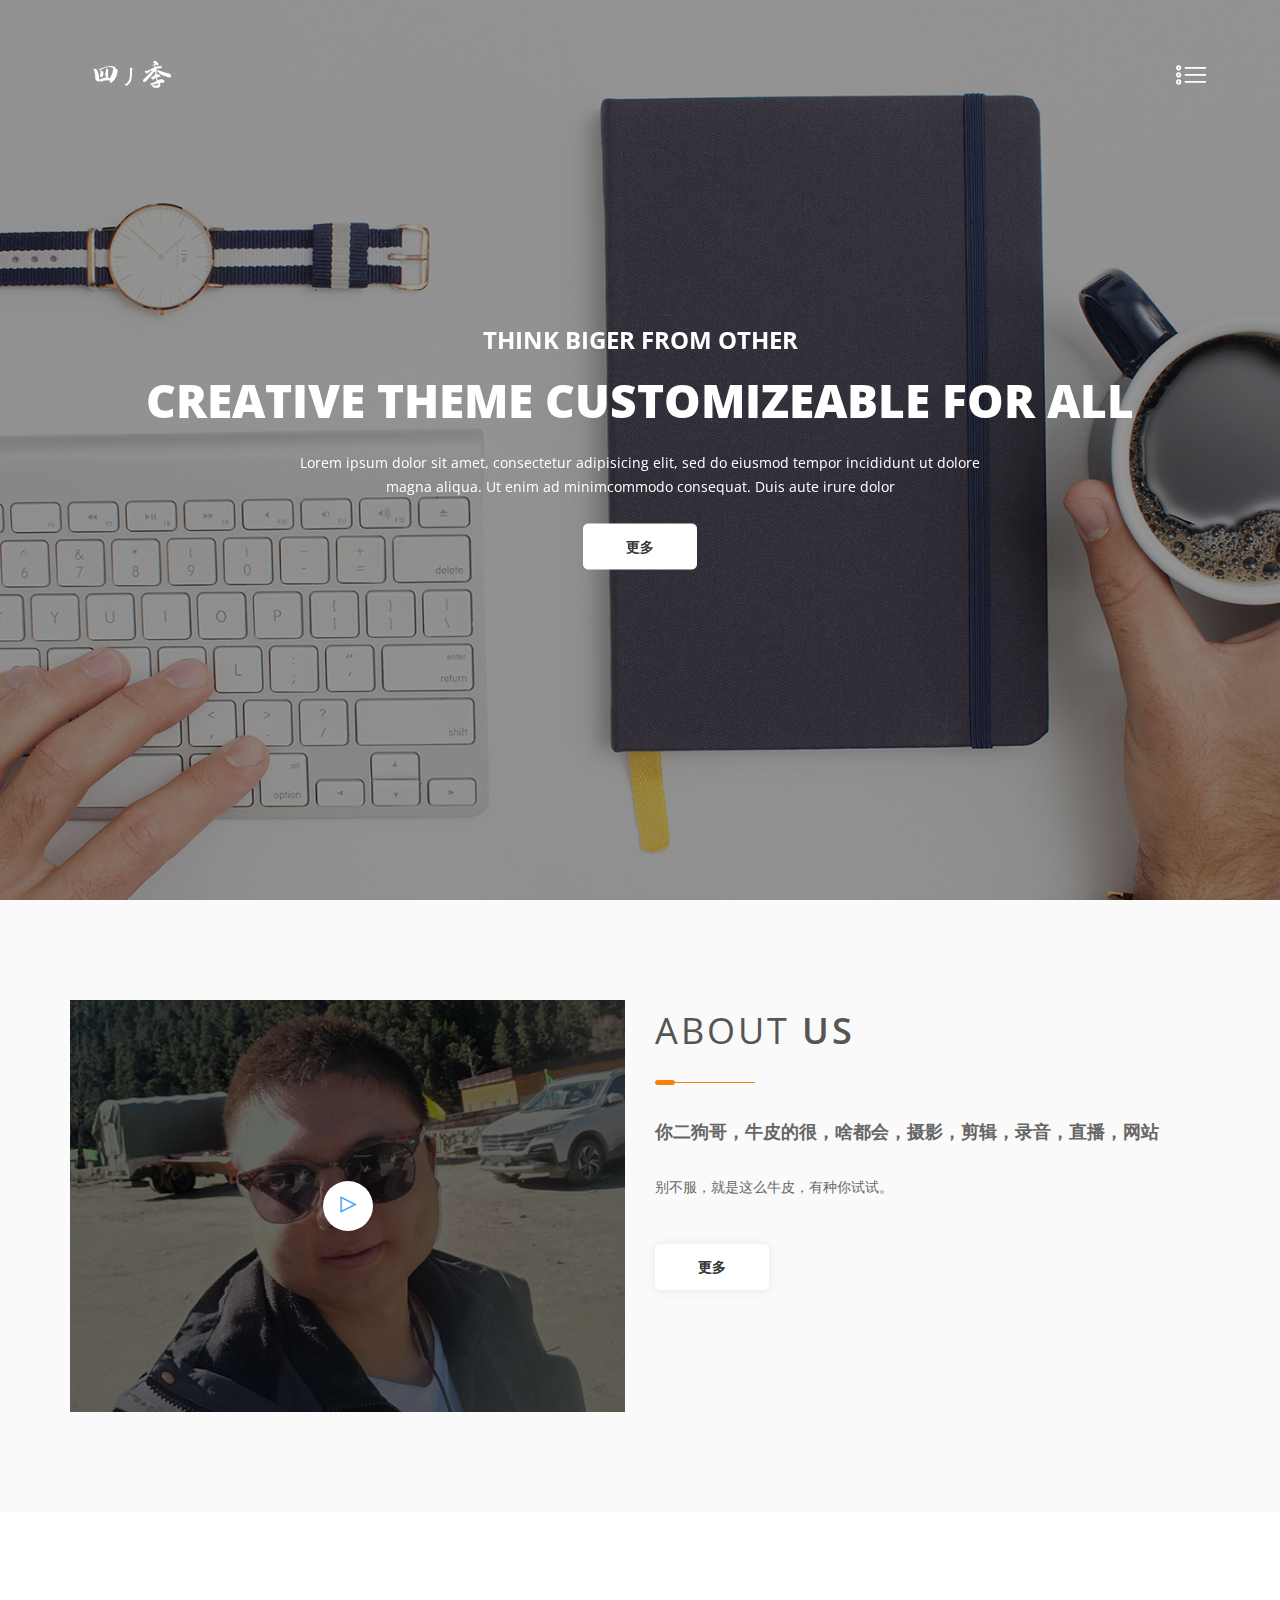
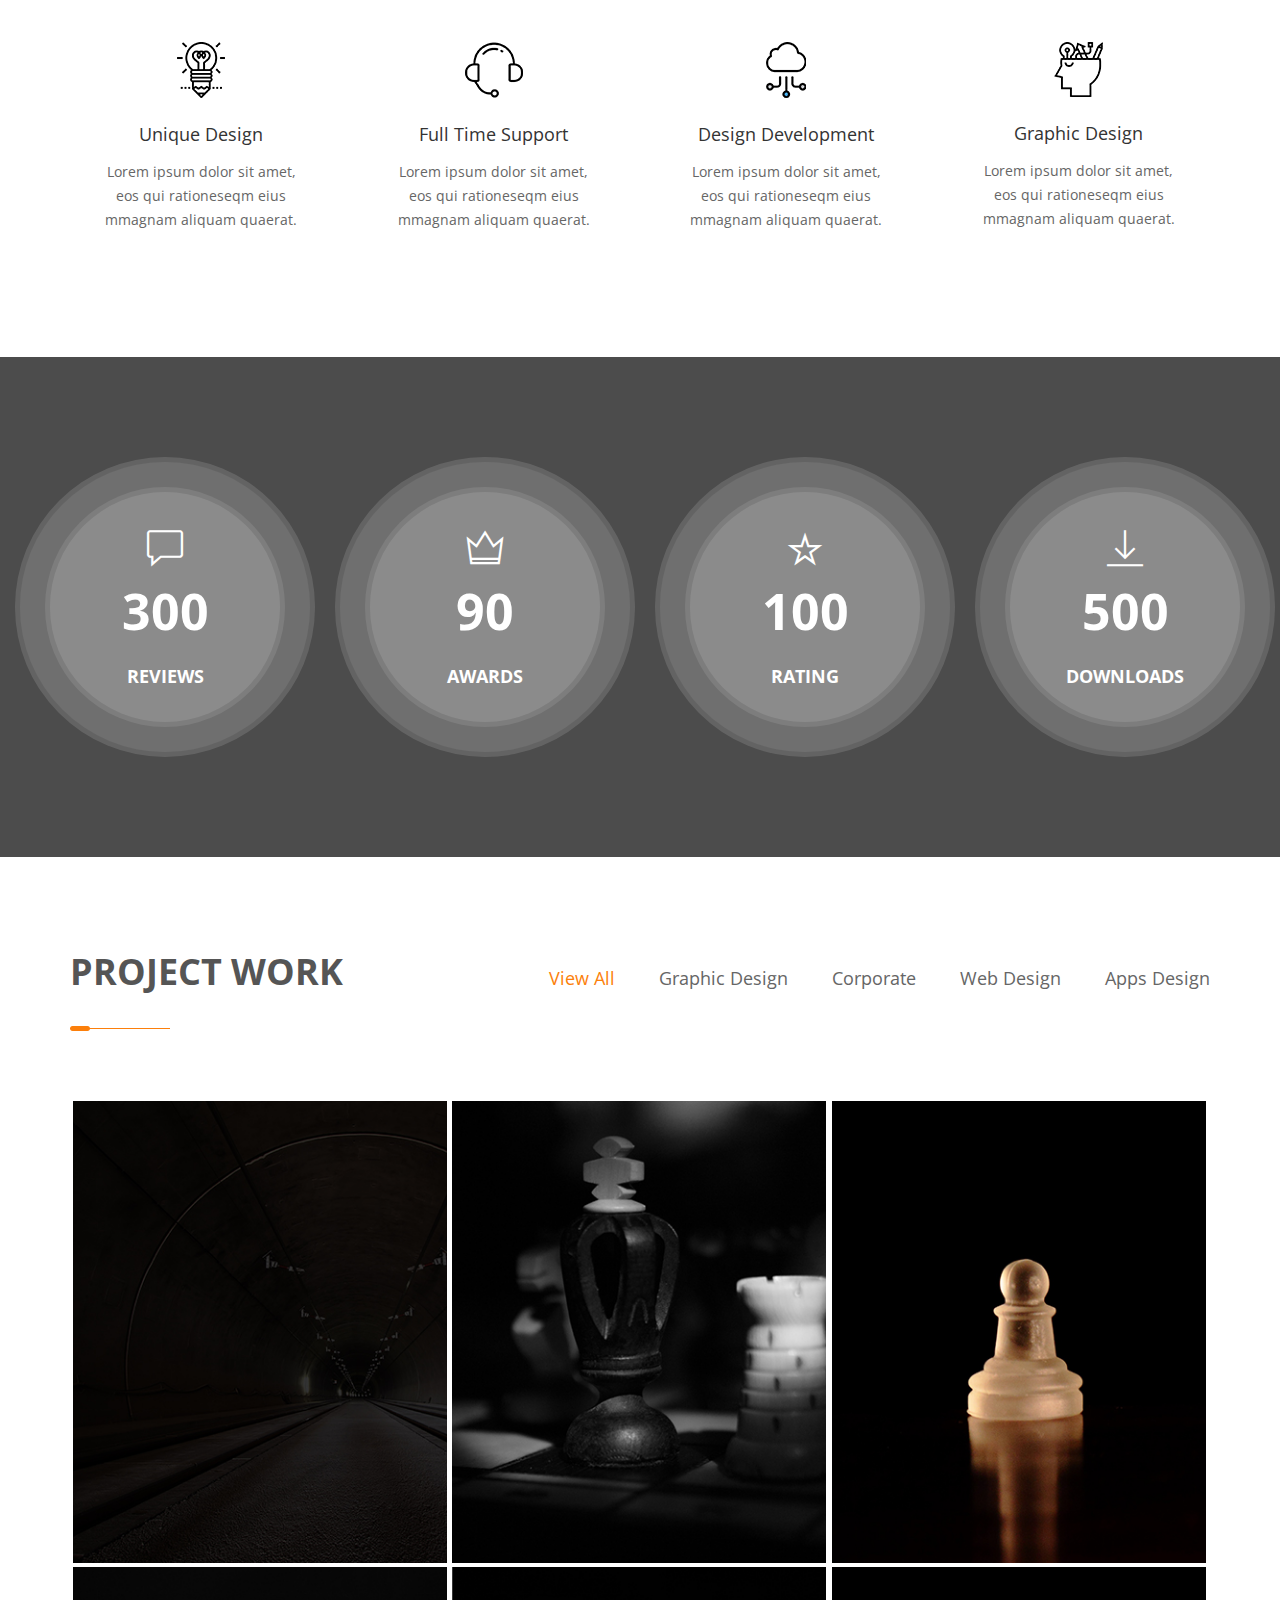
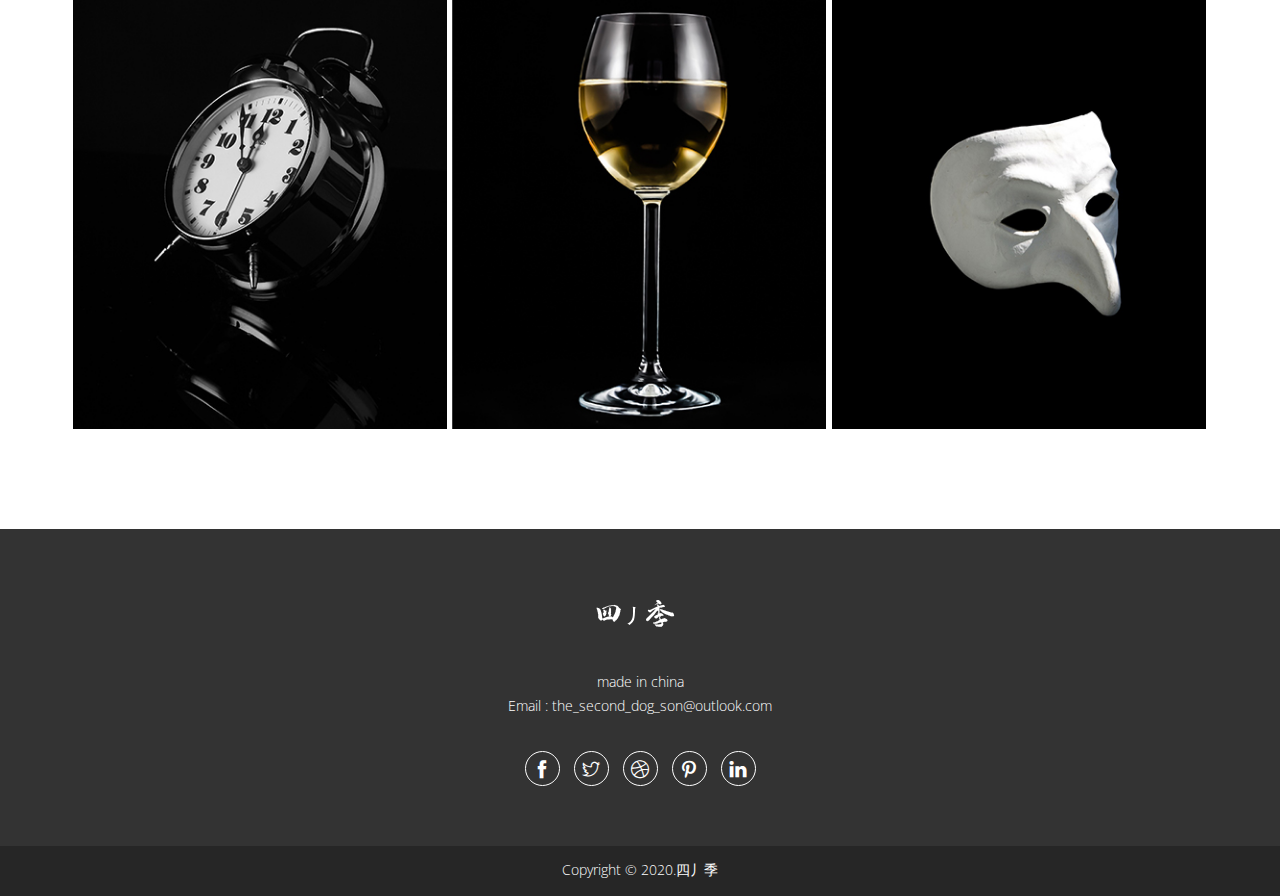
<file: index.html>
<!doctype html>
<html class="no-js" lang="en">
    <head>
        <meta charset="utf-8">
        <meta http-equiv="x-ua-compatible" content="ie=edge">
        <title>Home</title>
        <meta name="description" content="">
        <meta name="viewport" content="width=device-width, initial-scale=1">
        
        <!-- Favicon Icon -->
        <link rel="shortcut icon" type="image/x-icon" href="img/favicon.ico">
		
		<!-- All css here -->
        <link rel="stylesheet" href="css/bootstrap.min.css">
        <link rel="stylesheet" href="css/font-awesome.min.css">
        <link rel="stylesheet" href="css/meanmenu.css">
        <link rel="stylesheet" href="css/material-design-iconic-font.min.css">
        <link rel="stylesheet" href="css/themify-icons.css">
        <link rel="stylesheet" href="css/magnific-popup.css">
        <link rel="stylesheet" href="css/owl.carousel.css">
        <link rel="stylesheet" href="css/jquery.circliful.css">
        <link rel="stylesheet" href="css/animate.css">
        <link rel="stylesheet" href="style.css">
        <link rel="stylesheet" href="css/responsive.css">
        <script src="js/vendor/modernizr-2.8.3.min.js"></script>
    </head>
    <body>
        <!--[if lt IE 8]>
        <p class="browserupgrade">You are using an <strong>outdated</strong> browser. Please <a href="http://browsehappy.com/">upgrade your browser</a> to improve your experience.</p>
        <![endif]-->
        
		<!-- Header Area Start -->
		<div id="header-area" class="header-area header-sticky">
            <div class="container">
                <div class="row">
                    <div class="col-xs-12">
                        <a href="index.html" class="logo float-left"><img src="img/logo/logo.png" alt="logo"></a>
                        <button class="menu-open float-right"><i class="ti-list"></i></button>
                    </div>
                </div>
            </div>
        </div>                                         
        <!-- Menu Area Start -->
        <div id="menu-area" class="menu-area">
            <div class="main-menu text-center">
                <button class="menu-close float-left"><i class="ti-close"></i></button>
                <nav>
                    <ul>
                        <li class="active"><a href="index.html">home</a></li>
                        <li class=""><a href="about.html">about</a></li>
                        <li class=""><a href="service.html">service</a></li>
                        <li class=""><a href="portfolio.html">portfolio</a></li>
                        <li><a href="pricing.html">pricing</a></li>
                        <li><a href="blog-details.html">blog details</a></li>
                        <li><a href="contact.html">contact</a></li>
                    </ul>
                </nav>
            </div>
        </div>
		<!-- Header Area End -->
		<!-- Background Area Start -->
		<section id="slider" class="slider-area">	
		    <div class="slider-wrapper">
		        <div class="single-slide height-100vh" style="background-image: url('img/slider/slider1.jpg');">
                    <div class="slider-content">
                        <div class="text-content-wrapper">
                            <div class="text-content text-center">
                                <h5>Think Biger From Other</h5>
                                <h2>creative theme customizeable for all</h2>
                                <p>Lorem ipsum dolor sit amet, consectetur adipisicing elit, sed do eiusmod tempor incididunt ut dolore magna aliqua. Ut enim ad minimcommodo consequat. Duis aute irure dolor </p>
                                <a href="about.html" class="default-btn">更多</a>
                            </div>
                        </div>
                    </div>
		        </div>
		        <div class="single-slide height-100vh" style="background-image: url('img/slider/slider3.jpg');">
                    <div class="slider-content">
                        <div class="text-content-wrapper">
                            <div class="text-content text-center">
                                <h5>Think Biger From Other</h5>
                                <h2>creative theme customizeable for all</h2>
                                <p>Lorem ipsum dolor sit amet, consectetur adipisicing elit, sed do eiusmod tempor incididunt ut dolore magna aliqua. Ut enim ad minimcommodo consequat. Duis aute irure dolor </p>
                                <a href="about.html" class="default-btn">更多</a>
                            </div>
                        </div>
                    </div>
		        </div>
		    </div>
		</section>
		<!-- Background Area End -->
        <!-- About Start -->
        <section class="about-area pt-100 pb-100 bg-light">
            <div class="container">
                <div class="row">
                    <div class="col-md-6 col-sm-12 col-xs-12">
                        <div class="about-video">
                            <div class="video-bg">
                                <img src="img/about/about.jpg" alt="about.jpg">  
                            </div>
                            <div class="video-icon video-hover">
                                <a class="video-popup" href="video/video.mp4">
                                    <i class="ti-control-play"></i>
                                </a>
                            </div>
                        </div>
                    </div> 
                    <div class="col-md-6 col-sm-12 col-xs-12">
                        <div class="about-content">
                            <div class="section-title"> 
                                <h3>about <span>us</span></h3>
                            </div>
                            <p class="bold">你二狗哥，牛皮的很，啥都会，摄影，剪辑，录音，直播，网站</p>
                            <p>别不服，就是这么牛皮，有种你试试。 </p>
                            <a href="about.html" class="default-btn">更多</a>
                        </div>
                    </div> 
                </div>
            </div>
        </section>
        <!-- About End -->
        <!-- Service Start -->
        <section id="service" class="service-area pt-100 pb-100 text-center">
            <div class="container">
                <div class="row">
                    <div class="col-md-3 col-sm-4 col-xs-12">
                        <div class="single-service">
                            <div class="single-service-icon">
                                <a href="#"><img src="img/icon/icon1.png" alt="service"></a>
                            </div>
                            <div class="single-service-content">
                                <h4>Unique Design</h4>
                                <p>Lorem ipsum dolor sit amet, eos qui rationeseqm eius mmagnam aliquam quaerat.</p>
                            </div>
                        </div>
                    </div>
                    <div class="col-md-3 col-sm-4 col-xs-12">
                        <div class="single-service">
                            <div class="single-service-icon">
                                <a href="#"><img src="img/icon/icon2.png" alt="service"></a>
                            </div>
                            <div class="single-service-content">
                                <h4>Full Time Support</h4>
                                <p>Lorem ipsum dolor sit amet, eos qui rationeseqm eius mmagnam aliquam quaerat.</p>
                            </div>
                        </div>
                    </div>
                    <div class="col-md-3 col-sm-4 col-xs-12">
                        <div class="single-service">
                            <div class="single-service-icon">
                                <a href="#"><img src="img/icon/icon3.png" alt="service"></a>
                            </div>
                            <div class="single-service-content">
                                <h4>Design Development</h4>
                                <p>Lorem ipsum dolor sit amet, eos qui rationeseqm eius mmagnam aliquam quaerat.</p>
                            </div>
                        </div>
                    </div>
                    <div class="col-md-3 hidden-sm col-xs-12">
                        <div class="single-service">
                            <div class="single-service-icon">
                                <a href="#"><img src="img/icon/icon4.png" alt="service"></a>
                            </div>
                            <div class="single-service-content">
                                <h4>Graphic Design</h4>
                                <p>Lorem ipsum dolor sit amet, eos qui rationeseqm eius mmagnam aliquam quaerat.</p>
                            </div>
                        </div>
                    </div>
                </div>    
            </div>
        </section>
        <!-- Service Area End -->
        <!-- Fun Area Start -->
        <section id="fun" class="fun-area pt-100 pb-100 text-center">
            <div class="container-fluid">
                <div class="row">
                    <div class="col-md-3 col-sm-4 col-xs-12">
                        <div class="single-fun">
                            <div class="single-fun-content">
                                <span class="ti-comment"></span>
                                <h3 class="counter">300</h3>
                                <p>reviews</p> 
                            </div>
                        </div>
                    </div>
                    <div class="col-md-3 col-sm-4 col-xs-12">
                        <div class="single-fun">
                            <div class="single-fun-content">
                                <span class="ti-crown"></span>
                                <h3 class="counter">90</h3>
                                <p>awards</p> 
                            </div>
                        </div>
                    </div>
                    <div class="col-md-3 col-sm-4 col-xs-12">
                        <div class="single-fun">
                            <div class="single-fun-content">
                                <span class="ti-star"></span>
                                <h3 class="counter">100</h3>
                                <p>rating</p> 
                            </div>
                        </div>
                    </div>
                    <div class="col-md-3 hidden-sm col-xs-12">
                        <div class="single-fun">
                            <div class="single-fun-content">
                                <span class="ti-download"></span>
                                <h3 class="counter">500</h3>
                                <p>downloads</p> 
                            </div>
                        </div>
                    </div>
                </div>
            </div>
        </section>
        <!-- Fun Area End -->
        <!-- latest area start -->
        <div id="portfolio" class="latest-area text-center pt-95 pb-95">
            <div class="container">
                <div class="row">
                    <div class="col-md-4 col-sm-4 col-xs-12">
                        <div class="project-title text-left">
                            <h3>project work</h3> 
                        </div>
                    </div>
                    <div class="col-md-8 col-sm-8 col-xs-12">
                        <div class="gallery_menu portfolio-menu">
                            <ul id="filter" class="filter-menu">
                                <li class="current_menu_item active" data-filter="*">View All</li>
                                <li data-filter=".graphic">graphic design</li>
                                <li data-filter=".print">corporate</li>
                                <li data-filter=".Branding">Web design</li>
                                <li data-filter=".app">Apps design</li>
                            </ul>
                        </div><!-- gallery_menu End -->
                    </div>
                </div>
                <div class="row">            
                    <div class="portfolio_gallery_area">
                        <div class="gallery"> 
                            <div class="gallery_items clearfix">
                                <div class="grid-item single-portfolio graphic Branding app">
                                    <div class="portfolio_effect single-portfolio-item">
                                        <img class="img-responsive" src="img/project/project1.jpg" alt="gallery image 1">
                                        <div class="portfolio-detail">
                                            <a class="image-popup" href="img/project/project1b.jpg">
                                                <span class="ti-fullscreen"></span>
                                            </a>
                                            <div class="portfolio-detail-info">
                                                <h5><a href="#">Graphic Design</a></h5>
                                                <h6>Business Card</h6>
                                            </div>
                                        </div>
                                    </div>
                                </div><!-- grid-item End --> 
                                <div class="grid-item single-portfolio grid-item-1 graphic print Branding">
                                    <div class="portfolio_effect single-portfolio-item">
                                        <img class="img-responsive" src="img/project/project2.jpg" alt="gallery image 1">
                                        <div class="portfolio-detail">
                                            <a class="image-popup" href="img/project/project1b.jpg">
                                                <span class="ti-fullscreen"></span>
                                            </a>
                                            <div class="portfolio-detail-info">
                                                <h5><a href="#">Graphic Design</a></h5>
                                                <h6>Business Card</h6>
                                            </div>
                                        </div>
                                    </div>
                                </div><!-- grid-item End --> 
                                <div class="grid-item single-portfolio Branding app web">
                                    <div class="portfolio_effect single-portfolio-item">
                                        <img class="img-responsive" src="img/project/projec3.jpg" alt="gallery image 1">
                                        <div class="portfolio-detail">
                                            <a class="image-popup" href="img/project/project3b.jpg">
                                                <span class="ti-fullscreen"></span>
                                            </a>
                                            <div class="portfolio-detail-info">
                                                <h5><a href="#">Graphic Design</a></h5>
                                                <h6>Business Card</h6>
                                            </div>
                                        </div>
                                    </div>
                                </div><!-- grid-item End --> 
                                <div class="grid-item single-portfolio grid-item-2 graphic Branding print web">
                                    <div class="portfolio_effect single-portfolio-item">
                                        <img class="img-responsive" src="img/project/project4.jpg" alt="gallery image 1">
                                        <div class="portfolio-detail">
                                            <a class="image-popup" href="img/project/project4b.jpg">
                                                <span class="ti-fullscreen"></span>
                                            </a>
                                            <div class="portfolio-detail-info">
                                                <h5><a href="#">Graphic Design</a></h5>
                                                <h6>Business Card</h6>
                                            </div>
                                        </div>
                                    </div>
                                </div><!-- grid-item End --> 
                                <div class="grid-item single-portfolio grid-item-2 graphic print app web">
                                    <div class="portfolio_effect single-portfolio-item">
                                        <img class="img-responsive" src="img/project/project5.jpg" alt="gallery image 1">
                                        <div class="portfolio-detail">
                                            <a class="image-popup" href="img/project/project5b.jpg">
                                                <span class="ti-fullscreen"></span>
                                            </a>
                                            <div class="portfolio-detail-info">
                                                <h5><a href="#">Graphic Design</a></h5>
                                                <h6>Business Card</h6>
                                            </div>
                                        </div>
                                    </div>
                                </div><!-- grid-item End --> 
                                <div class="grid-item single-portfolio web Branding">
                                    <div class="portfolio_effect single-portfolio-item">
                                        <img class="img-responsive" src="img/project/project6.jpg" alt="gallery image 1">
                                        <div class="portfolio-detail">
                                            <a class="image-popup" href="img/project/project6b.jpg">
                                                <span class="ti-fullscreen"></span>
                                            </a>
                                            <div class="portfolio-detail-info">
                                                <h5><a href="#">Graphic Design</a></h5>
                                                <h6>Business Card</h6>
                                            </div>
                                        </div>
                                    </div>
                                </div><!-- grid-item End --> 
                            </div><!-- gallery-items End --> 
                        </div><!-- gallery End --> 
                    </div><!-- portfolio_gallery_area End -->  
                </div>  
            </div>
        </div>
        <!-- latest area end -->
        <!-- Footer Area Start -->
        <div class="footer-area text-center">
            <div class="footer-main pt-60 pb-60">
                <div class="container">
                    <div class="row">
                        <div class="col-xs-12">
                            <div class="footer-logo">
                               <a href="index.html"><img src="img/logo/logo.png" alt="四丿季"></a> 
                            </div>
                            <div class="footer-content">
                                <p>made in china</p>
                                <p>Email : the_second_dog_son@outlook.com </p>
                                <div class="footer-social">
                                    <ul>
                                        <li><a href="#"><i class="ti-facebook"></i></a></li>
                                        <li><a href="#"><i class="ti-twitter"></i></a></li>
                                        <li><a href="#"><i class="ti-dribbble"></i></a></li>
                                        <li><a href="#"><i class="ti-pinterest"></i></a></li>
                                        <li><a href="#"><i class="ti-linkedin"></i></a></li>
                                    </ul>
                                </div>
                            </div>
                        </div>
                    </div>  
                </div>
            </div>
            <div class="footer-bottom pt-12 pb-14 text-center">
                <div class="container">
                    <div class="row">
                        <div class="col-xs-12">
                            <p>Copyright &copy; 2020.四丿季</a></p>
                        </div>
                    </div>
                </div>
            </div>
        </div>
        <!-- Footer Area End -->
       
		<!-- All js here -->
        <script src="js/vendor/jquery-1.12.4.min.js"></script>
        <script src="js/bootstrap.min.js"></script>
        <script src="js/owl.carousel.min.js"></script>
        <script src="js/ajax-mail.js"></script> 
        <script src="js/imagesloaded.pkgd.min.js"></script> 
        <script src="js/isotope.pkgd.min.js"></script>  
        <script src="js/jquery.magnific-popup.js"></script>  
        <script src="js/plugins.js"></script>
        <script src="js/main.js"></script>
    </body>
</html>
</file>
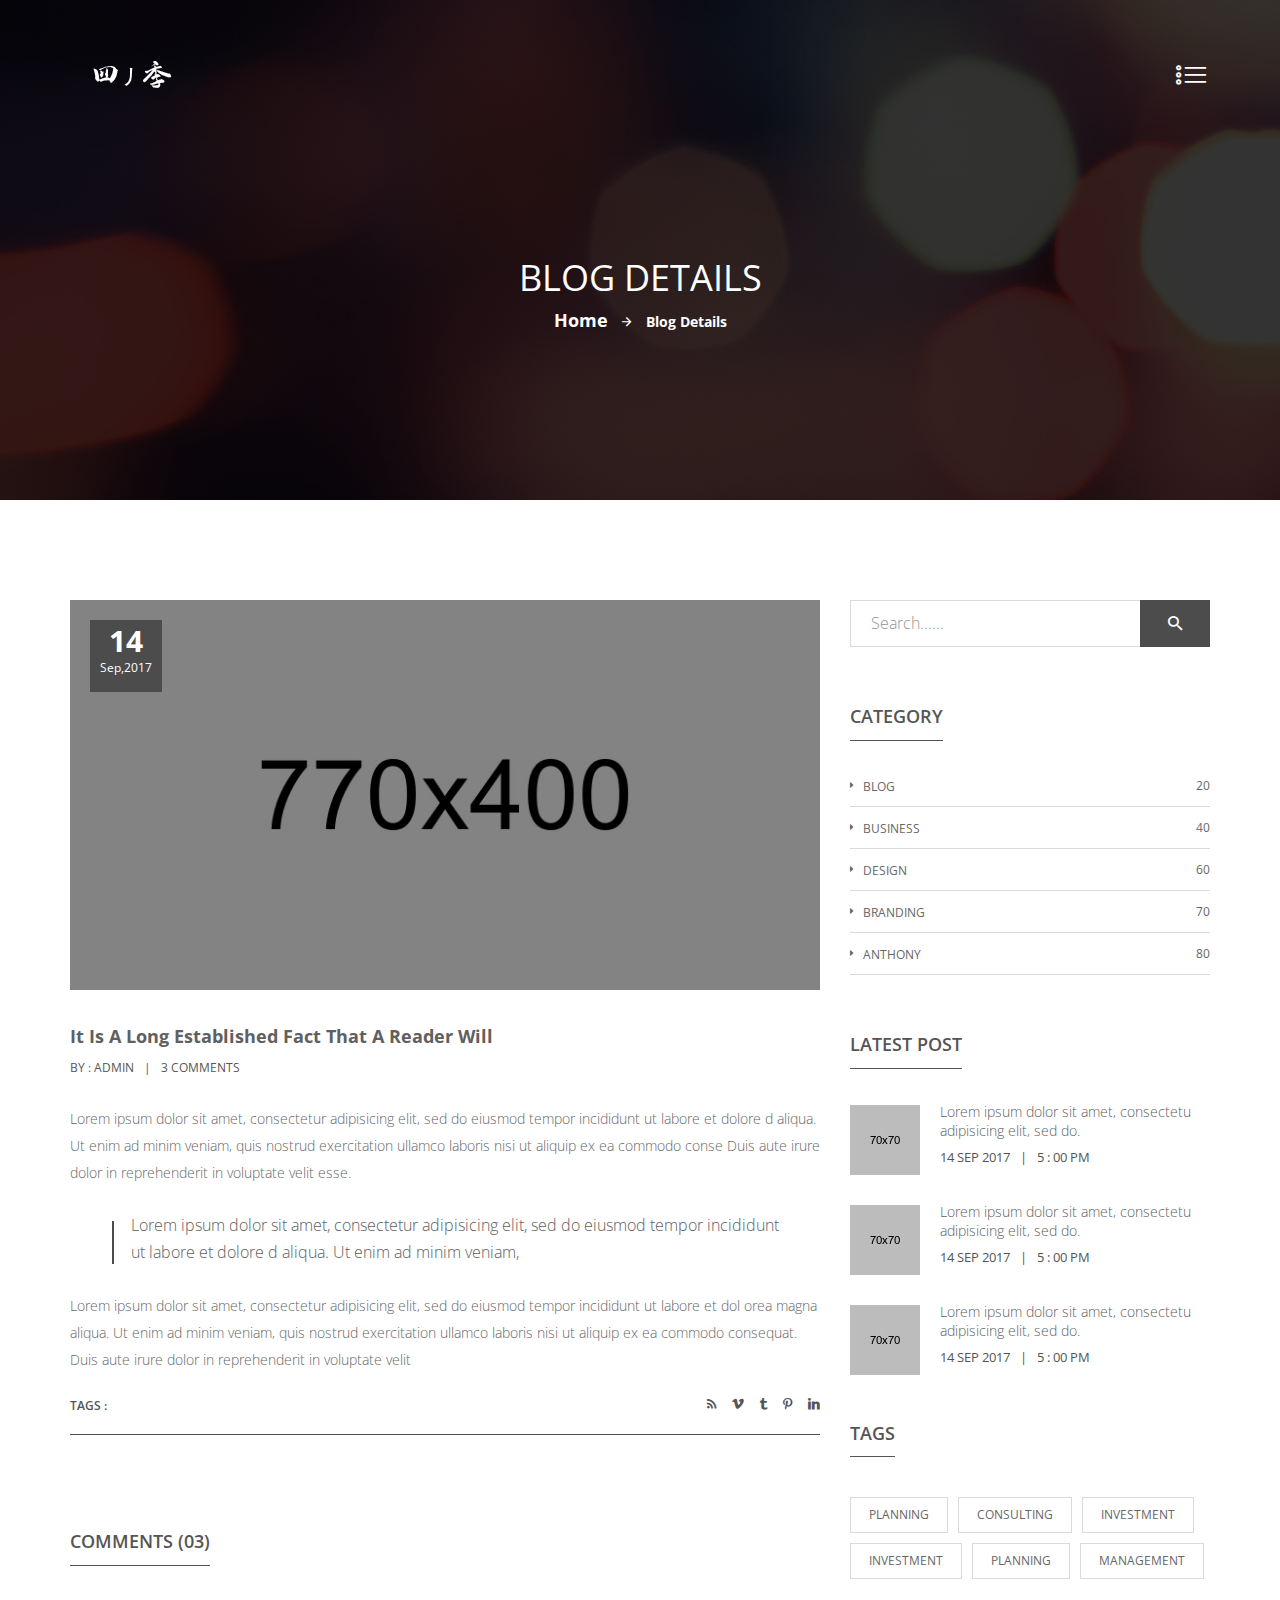
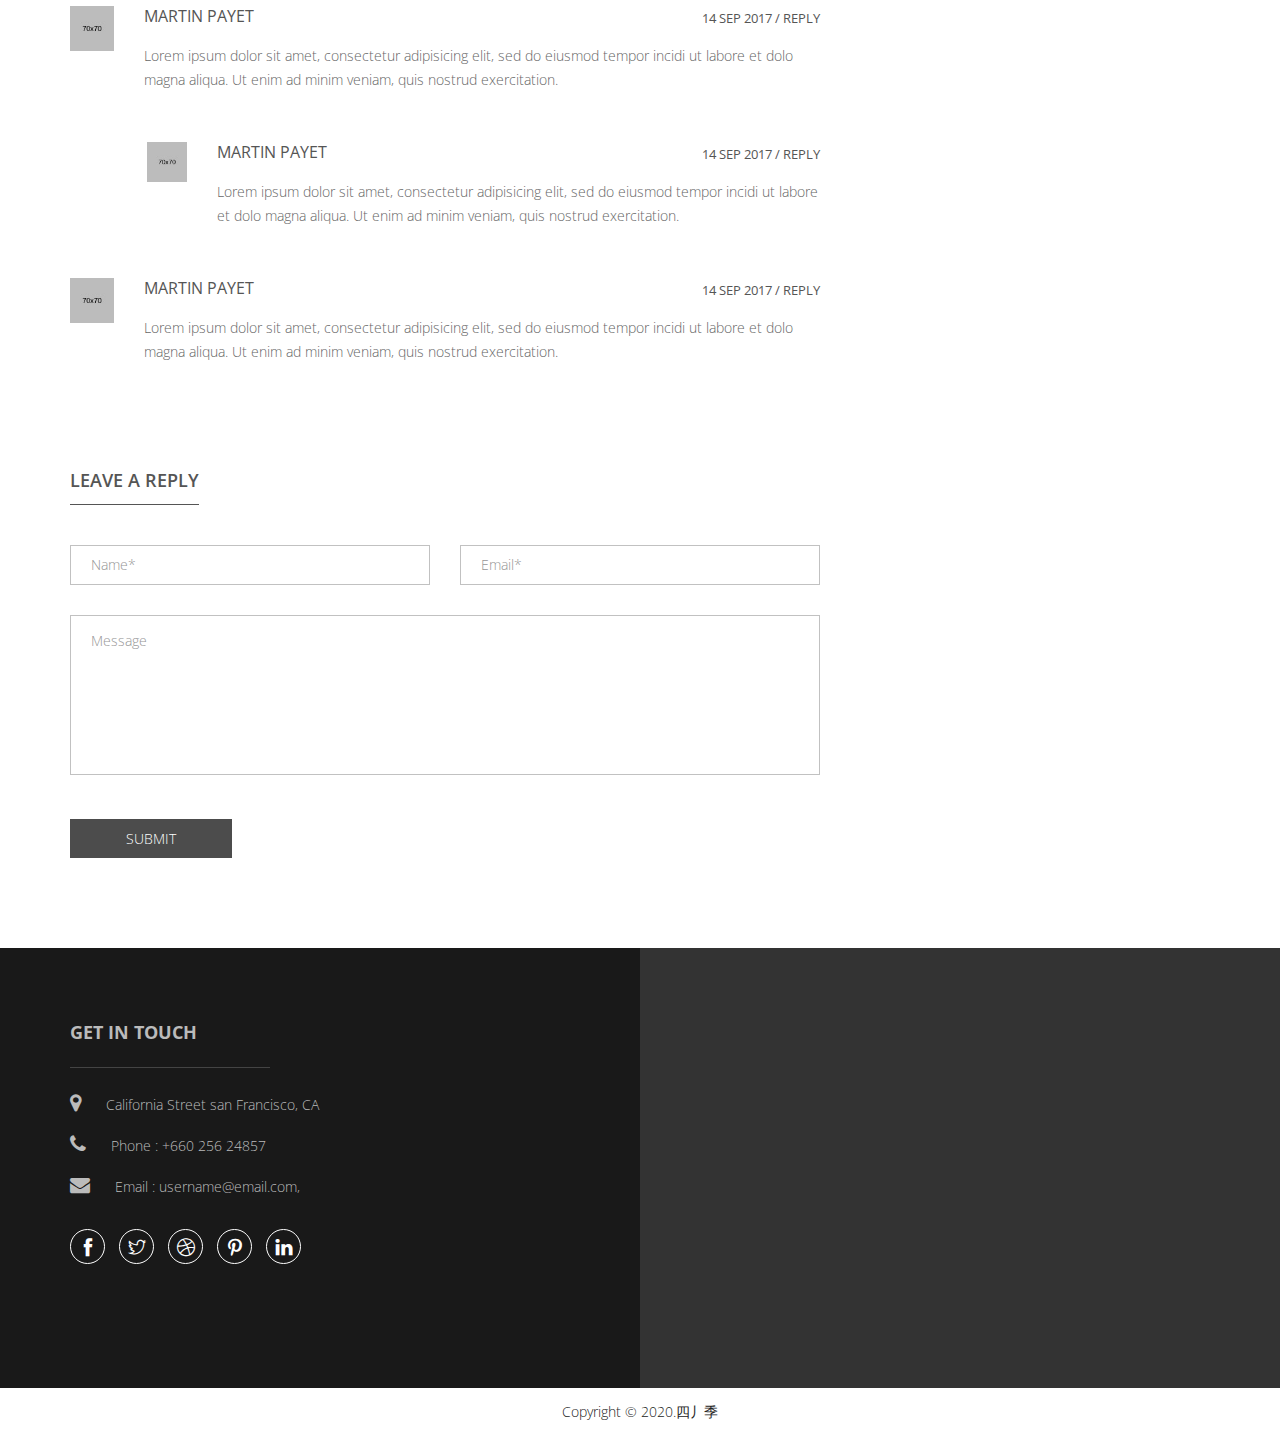
<file: blog-details.html>
<!doctype html>
<html class="no-js" lang="en">
    <head>
        <meta charset="utf-8">
        <meta http-equiv="x-ua-compatible" content="ie=edge">
        <title></title>
        <meta name="description" content="">
        <meta name="viewport" content="width=device-width, initial-scale=1">
        
        <!-- Favicon Icon -->
        <link rel="shortcut icon" type="image/x-icon" href="img/favicon.ico">
		
		<!-- All css here -->
        <link rel="stylesheet" href="css/bootstrap.min.css">
        <link rel="stylesheet" href="css/font-awesome.min.css">
        <link rel="stylesheet" href="css/meanmenu.css">
        <link rel="stylesheet" href="css/material-design-iconic-font.min.css">
        <link rel="stylesheet" href="css/themify-icons.css">
        <link rel="stylesheet" href="css/magnific-popup.css">
        <link rel="stylesheet" href="css/owl.carousel.css">
        <link rel="stylesheet" href="css/jquery.circliful.css">
        <link rel="stylesheet" href="css/animate.css">
        <link rel="stylesheet" href="style.css">
        <link rel="stylesheet" href="css/responsive.css">
        <script src="js/vendor/modernizr-2.8.3.min.js"></script>
    </head>
    <body>
        <!--[if lt IE 8]>
            <p class="browserupgrade">You are using an <strong>outdated</strong> browser. Please <a href="http://browsehappy.com/">upgrade your browser</a> to improve your experience.</p>
        <![endif]-->

		<!-- Header Area Start -->
		<div id="header-area" class="header-area">
            <div class="container">
                <div class="row">
                    <div class="col-xs-12">
                        <a href="index.html" class="logo float-left"><img src="img/logo/logo.png" alt="logo"></a>
                        <button class="menu-open float-right"><i class="ti-list"></i></button>
                    </div>
                </div>
            </div>
        </div>                                         
        <!-- Menu Area Start -->
        <div id="menu-area" class="menu-area">
            <div class="main-menu text-center">
                <button class="menu-close"><i class="ti-close"></i></button>
                <nav>
                    <ul>
                        <li class="active"><a href="index.html">home</a></li>
                        <li class=""><a href="about.html">about</a></li>
                        <li class=""><a href="service.html">service</a></li>
                        <li class=""><a href="portfolio.html">portfolio</a></li>
                        <li><a href="pricing.html">pricing</a></li>
                        <li><a href="blog-details.html">blog details</a></li>
                        <li><a href="contact.html">contact</a></li>
                    </ul>
                </nav>    
            </div>
        </div>
		<!-- Header Area End -->
		<!-- Banner Area Start -->
		<div class="banner-area-wrapper about">
            <div class="banner-area text-center">	
                <div class="container">
                    <div class="row">
                        <div class="col-xs-12">
                            <div class="banner-content-wrapper">
                                <div class="banner-content">
                                    <h2>blog details</h2> 
                                    <div class="banner-breadcrumb">
                                        <ul>
                                            <li><a href="index.html">home </a><i class="zmdi zmdi-arrow-right"></i></li>
                                            <li>blog details</li>
                                        </ul>
                                    </div>
                                </div> 
                            </div>
                        </div>
                    </div>
                </div>
            </div>
        </div>    
		<!-- Banner Area End -->
        <!-- Start Our Blog Area -->
        <section class="blog-details-wrap ptb-100 bg-white">
            <div class="container">
                <div class="row">
                    <div class="col-md-8 col-lg-8 col-sm-12 col-xs-12">
                        <div class="blog-details-left-sidebar">
                            <div class="blog-details-top">
                                <!--Start Blog Thumb -->
                                <div class="blog-details-thumb-wrap">
                                    <div class="blog-details-thumb">
                                        <img src="img/blog/1.jpg" alt="blog images">
                                    </div>
                                    <div class="upcoming-date">
                                        14<span class="upc-mth">Sep,2017</span>
                                    </div>
                                </div>
                                <!--End Blog Thumb -->
                                <h2>It is a long established fact that a reader will</h2>
                                <div class="blog-admin-and-comment">
                                    <p>BY : <a href="#">ADMIN</a></p>
                                    <p class="separator">|</p>
                                    <p>3 COMMENTS</p>
                                </div>
                                <!-- Start Blog Pra -->
                                <div class="blog-details-pra">
                                    <p>Lorem ipsum dolor sit amet, consectetur adipisicing elit, sed do eiusmod tempor incididunt ut labore et dolore d aliqua. Ut enim ad minim veniam, quis nostrud exercitation ullamco laboris nisi ut aliquip ex ea commodo conse Duis aute irure dolor in reprehenderit in voluptate velit esse.</p>

                                    <blockquote>Lorem ipsum dolor sit amet, consectetur adipisicing elit, sed do eiusmod tempor incididunt ut labore et dolore d aliqua. Ut enim ad minim veniam, </blockquote>

                                    <p>Lorem ipsum dolor sit amet, consectetur adipisicing elit, sed do eiusmod tempor incididunt ut labore et dol orea magna aliqua. Ut enim ad minim veniam, quis nostrud exercitation ullamco laboris nisi ut aliquip ex ea commodo consequat. Duis aute irure dolor in reprehenderit in voluptate velit</p>
                                </div>
                                <!-- End Blog Pra -->
                                <!-- Start Blog Tags -->
                                <div class="postandshare">
                                    <div class="post">
                                        <p>TAGS :</p>
                                    </div>
                                    <div class="blog-social-icon">
                                        <ul>
                                            <li><a href="#"><i class="zmdi zmdi-rss"></i></a></li>
                                            <li><a href="#"><i class="zmdi zmdi-vimeo"></i></a></li>
                                            <li><a href="#"><i class="zmdi zmdi-tumblr"></i></a></li>
                                            <li><a href="#"><i class="zmdi zmdi-pinterest"></i></a></li>
                                            <li><a href="#"><i class="zmdi zmdi-linkedin"></i></a></li>
                                        </ul>
                                    </div>
                                </div>
                                <!-- End Blog Tags -->
                                <!-- Start Blog Comment Area -->
                                <div class="our-blog-comment mt-60">
                                    <div class="blog-comment-inner">
                                        <h2 class="section-title-2">COMMENTS (03)</h2>
                                        <!-- Start Single Comment -->
                                        <div class="single-blog-comment">
                                            <div class="blog-comment-thumb">
                                                <img src="img/comment/1.jpg" alt="comment images">
                                            </div>
                                            <div class="blog-comment-details">
                                                <div class="comment-title-date">
                                                    <h2><a href="#">Martin Payet</a></h2>
                                                    <div class="reply">
                                                        <p>14 Sep 2017 / <a href="#">REPLY</a></p>
                                                    </div>
                                                </div>
                                                <p>Lorem ipsum dolor sit amet, consectetur adipisicing elit, sed do eiusmod tempor incidi ut labore et dolo magna aliqua. Ut enim ad minim veniam, quis nostrud exercitation.</p>
                                            </div>
                                        </div>
                                        <!-- End Single Comment -->
                                        <!-- Start Single Comment -->
                                        <div class="single-blog-comment comment-reply">
                                            <div class="blog-comment-thumb">
                                                <img src="img/comment/2.jpg" alt="comment images">
                                            </div>
                                            <div class="blog-comment-details">
                                                <div class="comment-title-date">
                                                    <h2><a href="#">Martin Payet</a></h2>
                                                    <div class="reply">
                                                        <p>14 Sep 2017 / <a href="#">REPLY</a></p>
                                                    </div>
                                                </div>
                                                <p>Lorem ipsum dolor sit amet, consectetur adipisicing elit, sed do eiusmod tempor incidi ut labore et dolo magna aliqua. Ut enim ad minim veniam, quis nostrud exercitation.</p>
                                            </div>
                                        </div>
                                        <!-- End Single Comment -->
                                        <!-- Start Single Comment -->
                                        <div class="single-blog-comment">
                                            <div class="blog-comment-thumb">
                                                <img src="img/comment/3.jpg" alt="comment images">
                                            </div>
                                            <div class="blog-comment-details">
                                                <div class="comment-title-date">
                                                    <h2><a href="#">Martin Payet</a></h2>
                                                    <div class="reply">
                                                        <p>14 Sep 2017 / <a href="#">REPLY</a></p>
                                                    </div>
                                                </div>
                                                <p>Lorem ipsum dolor sit amet, consectetur adipisicing elit, sed do eiusmod tempor incidi ut labore et dolo magna aliqua. Ut enim ad minim veniam, quis nostrud exercitation.</p>
                                            </div>
                                        </div>
                                        <!-- End Single Comment -->
                                    </div>
                                </div>
                                <!-- End Blog Comment Area -->
                                <!-- Start Reply Form -->
                                <div class="our-reply-form-area mt-60">
                                    <h2 class="section-title-2">LEAVE A REPLY</h2>
                                    <div class="reply-form-inner mt-40">
                                        <div class="reply-form-box">
                                            <div class="reply-form-box-inner">
                                                <div class="rfb-single-input">
                                                    <input type="text" placeholder="Name*">
                                                </div>
                                                <div class="rfb-single-input">
                                                    <input type="email" placeholder="Email*">
                                                </div>
                                            </div>
                                        </div>
                                        <div class="reply-form-box">
                                            <textarea name="message" placeholder="Message"></textarea>
                                        </div>
                                        <div class="blog__details__btn">
                                            <a class="htc__btn btn--gray" href="#">submit</a>
                                        </div>
                                    </div>
                                </div>
                                <!-- End Reply Form -->
                            </div>
                        </div>
                    </div>
                    <div class="col-md-4 col-lg-4 col-sm-12 col-xs-12 sm-mt-30 xs-mt-40">
                        <div class="blod-details-right-sidebar">
                            <div class="category-search-area">
                                <input placeholder="Search......" type="text">
                                <a class="srch-btn" href="#"> <i class="zmdi zmdi-search"></i></a>    
                            </div>
                            <!-- Start Category Area -->
                            <div class="our-category-area mt-60">
                                <h2 class="section-title-2">CATEGORY</h2>
                                <ul class="categore-menu">
                                    <li><a href="#"><i class="zmdi zmdi-caret-right"></i>BLOG <span>20</span></a></li>
                                    <li><a href="#"><i class="zmdi zmdi-caret-right"></i>business <span>40</span></a></li>
                                    <li><a href="#"><i class="zmdi zmdi-caret-right"></i>DESIGN <span>60</span></a></li>
                                    <li><a href="#"><i class="zmdi zmdi-caret-right"></i>BRANDING <span>70</span></a></li>
                                    <li><a href="#"><i class="zmdi zmdi-caret-right"></i>ANTHONY <span>80</span></a></li>
                                </ul>
                            </div>
                            <!-- End Category Area -->
                            <!-- Start Letaest Blog Area -->
                            <div class="our-recent-post mt-60">
                                <h2 class="section-title-2">LATEST POST</h2>
                                <div class="our-recent-post-wrap">
                                    <!-- Start Single Post -->
                                    <div class="single-recent-post">
                                        <div class="recent-thumb">
                                            <a href="blog-details.html"><img src="img/blog/2.jpg" alt="post images"></a>
                                        </div>
                                        <div class="recent-details">
                                            <div class="recent-post-dtl">
                                                <a href="#">Lorem ipsum dolor sit amet, consectetu adipisicing elit, sed do.</a>
                                            </div>
                                            <div class="recent-post-time">
                                                <p>14 SEP 2017</p>
                                                <p class="separator">|</p>
                                                <p>5 : 00 PM</p>
                                            </div>
                                        </div>
                                    </div>
                                    <!-- End Single Post -->
                                    <!-- Start Single Post -->
                                    <div class="single-recent-post">
                                        <div class="recent-thumb">
                                            <a href="blog-details.html"><img src="img/blog/3.jpg" alt="post images"></a>
                                        </div>
                                        <div class="recent-details">
                                            <div class="recent-post-dtl">
                                                <a href="#">Lorem ipsum dolor sit amet, consectetu adipisicing elit, sed do.</a>
                                            </div>
                                            <div class="recent-post-time">
                                                <p>14 SEP 2017</p>
                                                <p class="separator">|</p>
                                                <p>5 : 00 PM</p>
                                            </div>
                                        </div>
                                    </div>
                                    <!-- End Single Post -->
                                    <!-- Start Single Post -->
                                    <div class="single-recent-post">
                                        <div class="recent-thumb">
                                            <a href="blog-details.html"><img src="img/blog/4.jpg" alt="post images"></a>
                                        </div>
                                        <div class="recent-details">
                                            <div class="recent-post-dtl">
                                                <a href="#">Lorem ipsum dolor sit amet, consectetu adipisicing elit, sed do.</a>
                                            </div>
                                            <div class="recent-post-time">
                                                <p>14 SEP 2017</p>
                                                <p class="separator">|</p>
                                                <p>5 : 00 PM</p>
                                            </div>
                                        </div>
                                    </div>
                                    <!-- End Single Post -->
                                </div>
                            </div>
                            <!-- End Letaest Blog Area -->
                            <!-- Start Tag -->
                            <div class="our-blog-tag">
                                <h2 class="section-title-2">TAGS</h2>
                                <ul class="tag-menu mt-40">
                                    <li><a href="#">Planning</a></li>
                                    <li><a href="#">Consulting</a></li>
                                    <li><a href="#">Investment</a></li>
                                    <li><a href="#">Investment</a></li>
                                    <li><a href="#">planning</a></li>
                                    <li><a href="#">Management</a></li>
                                </ul>
                            </div>
                            <!-- End Tag -->
                        </div>
                    </div>
                </div>
            </div>
        </section>
        <!-- End Our Blog Area -->
        <!-- Footer Area Start -->
        <div class="footer-area text-center">
            <div class="google-map-area">
            <!--  Map Section -->
                <div id="contacts" class="map-area">
                    <div id="googleMap" style="width:100%;height:440px;"></div>
                    <div class="container">
                        <div class="map-content">
                            <div class="map-left text-left">
                                <h4>get in touch</h4>
                                <ul class="touch">
                                    <li><i class="fa fa-map-marker"></i>California Street san Francisco, CA</li>
                                    <li><i class="fa fa-phone"></i>Phone : +660 256 24857 </li>
                                    <li><i class="fa fa-envelope"></i>Email : username@email.com, </li>
                                </ul>
                                <div class="footer-social two">
                                    <ul>
                                        <li><a href="#"><i class="ti-facebook"></i></a></li>
                                        <li><a href="#"><i class="ti-twitter"></i></a></li>
                                        <li><a href="#"><i class="ti-dribbble"></i></a></li>
                                        <li><a href="#"><i class="ti-pinterest"></i></a></li>
                                        <li><a href="#"><i class="ti-linkedin"></i></a></li>
                                    </ul> 
                                </div>
                            </div>
                        </div>  
                    </div>
                </div>
            </div>
            <div class="footer-bottom two pt-12 pb-10 text-center">
                <div class="container">
                    <div class="row">
                        <div class="col-xs-12">
                            <p>Copyright &copy; 2020.四丿季</a></p>
                        </div>
                    </div>
                </div>
            </div>
        </div>
        <!-- Footer Area End -->
       
		<!-- All js here -->
        <script src="js/vendor/jquery-1.12.4.min.js"></script>
        <script src="js/bootstrap.min.js"></script>
        <script src="js/owl.carousel.min.js"></script>
        <script src="js/ajax-mail.js"></script>  
        <script src="js/imagesloaded.pkgd.min.js"></script> 
        <script src="js/isotope.pkgd.min.js"></script>  
        <script src="js/jquery.magnific-popup.js"></script>  
        <script src="js/plugins.js"></script>
        <script src=" https://restapi.amap.com/v3/staticmap?markers=-1,https://a.amap.com/jsapi_demos/static/demo-center/icons/poi-marker-default.png,0:116.37359,39.92437&key=fa14a593a89b8aed6423b0544e9ae358"></script>
		<script>
            function init() {
                var mapOptions = {
                    zoom: 11,
                    scrollwheel: false,
                    center: new google.maps.LatLng(40.6700, -73.9400),
                    styles: [{"featureType":"all","elementType":"labels.text.fill","stylers":[{"saturation":36},{"color":"#000000"},{"lightness":40}]},{"featureType":"all","elementType":"labels.text.stroke","stylers":[{"visibility":"on"},{"color":"#000000"},{"lightness":16}]},{"featureType":"all","elementType":"labels.icon","stylers":[{"visibility":"off"}]},{"featureType":"administrative","elementType":"geometry.fill","stylers":[{"color":"#000000"},{"lightness":20}]},{"featureType":"administrative","elementType":"geometry.stroke","stylers":[{"color":"#000000"},{"lightness":17},{"weight":1.2}]},{"featureType":"landscape","elementType":"geometry","stylers":[{"color":"#000000"},{"lightness":20}]},{"featureType":"poi","elementType":"geometry","stylers":[{"color":"#000000"},{"lightness":21}]},{"featureType":"road.highway","elementType":"geometry.fill","stylers":[{"color":"#000000"},{"lightness":17}]},{"featureType":"road.highway","elementType":"geometry.stroke","stylers":[{"color":"#000000"},{"lightness":29},{"weight":0.2}]},{"featureType":"road.arterial","elementType":"geometry","stylers":[{"color":"#000000"},{"lightness":18}]},{"featureType":"road.local","elementType":"geometry","stylers":[{"color":"#000000"},{"lightness":16}]},{"featureType":"transit","elementType":"geometry","stylers":[{"color":"#000000"},{"lightness":19}]},{"featureType":"water","elementType":"geometry","stylers":[{"color":"#000000"},{"lightness":17}]}]
                };
                var mapElement = document.getElementById('googleMap');
                var map = new google.maps.Map(mapElement, mapOptions);
                var marker = new google.maps.Marker({
                    position: new google.maps.LatLng(40.6700, -73.7000),
                    map: map,
                    icon: 'img/map-marker.png',
                    animation:google.maps.Animation.BOUNCE,
                    title: 'Snazzy!'
                });
            }
            google.maps.event.addDomListener(window, 'load', init);
		</script>
        <script src="js/main.js"></script>
    </body>
</html>
</file>
<file: css/themify-icons.css>
@font-face {
	font-family: 'themify';
	src:url('../fonts/themify.eot');
	src:url('../fonts/themify.eot?#iefix') format('embedded-opentype'),
		url('../fonts/themify.woff') format('woff'),
		url('../fonts/themify.ttf') format('truetype'),
		url('../fonts/themify.svg') format('svg');
	font-weight: normal;
	font-style: normal;
}

[class^="ti-"], [class*=" ti-"] {
	font-family: 'themify';
	speak: none;
	font-style: normal;
	font-weight: normal;
	font-variant: normal;
	text-transform: none;
	line-height: 1;

	/* Better Font Rendering =========== */
	-webkit-font-smoothing: antialiased;
	-moz-osx-font-smoothing: grayscale;
}

.ti-wand:before {
	content: "\e600";
}
.ti-volume:before {
	content: "\e601";
}
.ti-user:before {
	content: "\e602";
}
.ti-unlock:before {
	content: "\e603";
}
.ti-unlink:before {
	content: "\e604";
}
.ti-trash:before {
	content: "\e605";
}
.ti-thought:before {
	content: "\e606";
}
.ti-target:before {
	content: "\e607";
}
.ti-tag:before {
	content: "\e608";
}
.ti-tablet:before {
	content: "\e609";
}
.ti-star:before {
	content: "\e60a";
}
.ti-spray:before {
	content: "\e60b";
}
.ti-signal:before {
	content: "\e60c";
}
.ti-shopping-cart:before {
	content: "\e60d";
}
.ti-shopping-cart-full:before {
	content: "\e60e";
}
.ti-settings:before {
	content: "\e60f";
}
.ti-search:before {
	content: "\e610";
}
.ti-zoom-in:before {
	content: "\e611";
}
.ti-zoom-out:before {
	content: "\e612";
}
.ti-cut:before {
	content: "\e613";
}
.ti-ruler:before {
	content: "\e614";
}
.ti-ruler-pencil:before {
	content: "\e615";
}
.ti-ruler-alt:before {
	content: "\e616";
}
.ti-bookmark:before {
	content: "\e617";
}
.ti-bookmark-alt:before {
	content: "\e618";
}
.ti-reload:before {
	content: "\e619";
}
.ti-plus:before {
	content: "\e61a";
}
.ti-pin:before {
	content: "\e61b";
}
.ti-pencil:before {
	content: "\e61c";
}
.ti-pencil-alt:before {
	content: "\e61d";
}
.ti-paint-roller:before {
	content: "\e61e";
}
.ti-paint-bucket:before {
	content: "\e61f";
}
.ti-na:before {
	content: "\e620";
}
.ti-mobile:before {
	content: "\e621";
}
.ti-minus:before {
	content: "\e622";
}
.ti-medall:before {
	content: "\e623";
}
.ti-medall-alt:before {
	content: "\e624";
}
.ti-marker:before {
	content: "\e625";
}
.ti-marker-alt:before {
	content: "\e626";
}
.ti-arrow-up:before {
	content: "\e627";
}
.ti-arrow-right:before {
	content: "\e628";
}
.ti-arrow-left:before {
	content: "\e629";
}
.ti-arrow-down:before {
	content: "\e62a";
}
.ti-lock:before {
	content: "\e62b";
}
.ti-location-arrow:before {
	content: "\e62c";
}
.ti-link:before {
	content: "\e62d";
}
.ti-layout:before {
	content: "\e62e";
}
.ti-layers:before {
	content: "\e62f";
}
.ti-layers-alt:before {
	content: "\e630";
}
.ti-key:before {
	content: "\e631";
}
.ti-import:before {
	content: "\e632";
}
.ti-image:before {
	content: "\e633";
}
.ti-heart:before {
	content: "\e634";
}
.ti-heart-broken:before {
	content: "\e635";
}
.ti-hand-stop:before {
	content: "\e636";
}
.ti-hand-open:before {
	content: "\e637";
}
.ti-hand-drag:before {
	content: "\e638";
}
.ti-folder:before {
	content: "\e639";
}
.ti-flag:before {
	content: "\e63a";
}
.ti-flag-alt:before {
	content: "\e63b";
}
.ti-flag-alt-2:before {
	content: "\e63c";
}
.ti-eye:before {
	content: "\e63d";
}
.ti-export:before {
	content: "\e63e";
}
.ti-exchange-vertical:before {
	content: "\e63f";
}
.ti-desktop:before {
	content: "\e640";
}
.ti-cup:before {
	content: "\e641";
}
.ti-crown:before {
	content: "\e642";
}
.ti-comments:before {
	content: "\e643";
}
.ti-comment:before {
	content: "\e644";
}
.ti-comment-alt:before {
	content: "\e645";
}
.ti-close:before {
	content: "\e646";
}
.ti-clip:before {
	content: "\e647";
}
.ti-angle-up:before {
	content: "\e648";
}
.ti-angle-right:before {
	content: "\e649";
}
.ti-angle-left:before {
	content: "\e64a";
}
.ti-angle-down:before {
	content: "\e64b";
}
.ti-check:before {
	content: "\e64c";
}
.ti-check-box:before {
	content: "\e64d";
}
.ti-camera:before {
	content: "\e64e";
}
.ti-announcement:before {
	content: "\e64f";
}
.ti-brush:before {
	content: "\e650";
}
.ti-briefcase:before {
	content: "\e651";
}
.ti-bolt:before {
	content: "\e652";
}
.ti-bolt-alt:before {
	content: "\e653";
}
.ti-blackboard:before {
	content: "\e654";
}
.ti-bag:before {
	content: "\e655";
}
.ti-move:before {
	content: "\e656";
}
.ti-arrows-vertical:before {
	content: "\e657";
}
.ti-arrows-horizontal:before {
	content: "\e658";
}
.ti-fullscreen:before {
	content: "\e659";
}
.ti-arrow-top-right:before {
	content: "\e65a";
}
.ti-arrow-top-left:before {
	content: "\e65b";
}
.ti-arrow-circle-up:before {
	content: "\e65c";
}
.ti-arrow-circle-right:before {
	content: "\e65d";
}
.ti-arrow-circle-left:before {
	content: "\e65e";
}
.ti-arrow-circle-down:before {
	content: "\e65f";
}
.ti-angle-double-up:before {
	content: "\e660";
}
.ti-angle-double-right:before {
	content: "\e661";
}
.ti-angle-double-left:before {
	content: "\e662";
}
.ti-angle-double-down:before {
	content: "\e663";
}
.ti-zip:before {
	content: "\e664";
}
.ti-world:before {
	content: "\e665";
}
.ti-wheelchair:before {
	content: "\e666";
}
.ti-view-list:before {
	content: "\e667";
}
.ti-view-list-alt:before {
	content: "\e668";
}
.ti-view-grid:before {
	content: "\e669";
}
.ti-uppercase:before {
	content: "\e66a";
}
.ti-upload:before {
	content: "\e66b";
}
.ti-underline:before {
	content: "\e66c";
}
.ti-truck:before {
	content: "\e66d";
}
.ti-timer:before {
	content: "\e66e";
}
.ti-ticket:before {
	content: "\e66f";
}
.ti-thumb-up:before {
	content: "\e670";
}
.ti-thumb-down:before {
	content: "\e671";
}
.ti-text:before {
	content: "\e672";
}
.ti-stats-up:before {
	content: "\e673";
}
.ti-stats-down:before {
	content: "\e674";
}
.ti-split-v:before {
	content: "\e675";
}
.ti-split-h:before {
	content: "\e676";
}
.ti-smallcap:before {
	content: "\e677";
}
.ti-shine:before {
	content: "\e678";
}
.ti-shift-right:before {
	content: "\e679";
}
.ti-shift-left:before {
	content: "\e67a";
}
.ti-shield:before {
	content: "\e67b";
}
.ti-notepad:before {
	content: "\e67c";
}
.ti-server:before {
	content: "\e67d";
}
.ti-quote-right:before {
	content: "\e67e";
}
.ti-quote-left:before {
	content: "\e67f";
}
.ti-pulse:before {
	content: "\e680";
}
.ti-printer:before {
	content: "\e681";
}
.ti-power-off:before {
	content: "\e682";
}
.ti-plug:before {
	content: "\e683";
}
.ti-pie-chart:before {
	content: "\e684";
}
.ti-paragraph:before {
	content: "\e685";
}
.ti-panel:before {
	content: "\e686";
}
.ti-package:before {
	content: "\e687";
}
.ti-music:before {
	content: "\e688";
}
.ti-music-alt:before {
	content: "\e689";
}
.ti-mouse:before {
	content: "\e68a";
}
.ti-mouse-alt:before {
	content: "\e68b";
}
.ti-money:before {
	content: "\e68c";
}
.ti-microphone:before {
	content: "\e68d";
}
.ti-menu:before {
	content: "\e68e";
}
.ti-menu-alt:before {
	content: "\e68f";
}
.ti-map:before {
	content: "\e690";
}
.ti-map-alt:before {
	content: "\e691";
}
.ti-loop:before {
	content: "\e692";
}
.ti-location-pin:before {
	content: "\e693";
}
.ti-list:before {
	content: "\e694";
}
.ti-light-bulb:before {
	content: "\e695";
}
.ti-Italic:before {
	content: "\e696";
}
.ti-info:before {
	content: "\e697";
}
.ti-infinite:before {
	content: "\e698";
}
.ti-id-badge:before {
	content: "\e699";
}
.ti-hummer:before {
	content: "\e69a";
}
.ti-home:before {
	content: "\e69b";
}
.ti-help:before {
	content: "\e69c";
}
.ti-headphone:before {
	content: "\e69d";
}
.ti-harddrives:before {
	content: "\e69e";
}
.ti-harddrive:before {
	content: "\e69f";
}
.ti-gift:before {
	content: "\e6a0";
}
.ti-game:before {
	content: "\e6a1";
}
.ti-filter:before {
	content: "\e6a2";
}
.ti-files:before {
	content: "\e6a3";
}
.ti-file:before {
	content: "\e6a4";
}
.ti-eraser:before {
	content: "\e6a5";
}
.ti-envelope:before {
	content: "\e6a6";
}
.ti-download:before {
	content: "\e6a7";
}
.ti-direction:before {
	content: "\e6a8";
}
.ti-direction-alt:before {
	content: "\e6a9";
}
.ti-dashboard:before {
	content: "\e6aa";
}
.ti-control-stop:before {
	content: "\e6ab";
}
.ti-control-shuffle:before {
	content: "\e6ac";
}
.ti-control-play:before {
	content: "\e6ad";
}
.ti-control-pause:before {
	content: "\e6ae";
}
.ti-control-forward:before {
	content: "\e6af";
}
.ti-control-backward:before {
	content: "\e6b0";
}
.ti-cloud:before {
	content: "\e6b1";
}
.ti-cloud-up:before {
	content: "\e6b2";
}
.ti-cloud-down:before {
	content: "\e6b3";
}
.ti-clipboard:before {
	content: "\e6b4";
}
.ti-car:before {
	content: "\e6b5";
}
.ti-calendar:before {
	content: "\e6b6";
}
.ti-book:before {
	content: "\e6b7";
}
.ti-bell:before {
	content: "\e6b8";
}
.ti-basketball:before {
	content: "\e6b9";
}
.ti-bar-chart:before {
	content: "\e6ba";
}
.ti-bar-chart-alt:before {
	content: "\e6bb";
}
.ti-back-right:before {
	content: "\e6bc";
}
.ti-back-left:before {
	content: "\e6bd";
}
.ti-arrows-corner:before {
	content: "\e6be";
}
.ti-archive:before {
	content: "\e6bf";
}
.ti-anchor:before {
	content: "\e6c0";
}
.ti-align-right:before {
	content: "\e6c1";
}
.ti-align-left:before {
	content: "\e6c2";
}
.ti-align-justify:before {
	content: "\e6c3";
}
.ti-align-center:before {
	content: "\e6c4";
}
.ti-alert:before {
	content: "\e6c5";
}
.ti-alarm-clock:before {
	content: "\e6c6";
}
.ti-agenda:before {
	content: "\e6c7";
}
.ti-write:before {
	content: "\e6c8";
}
.ti-window:before {
	content: "\e6c9";
}
.ti-widgetized:before {
	content: "\e6ca";
}
.ti-widget:before {
	content: "\e6cb";
}
.ti-widget-alt:before {
	content: "\e6cc";
}
.ti-wallet:before {
	content: "\e6cd";
}
.ti-video-clapper:before {
	content: "\e6ce";
}
.ti-video-camera:before {
	content: "\e6cf";
}
.ti-vector:before {
	content: "\e6d0";
}
.ti-themify-logo:before {
	content: "\e6d1";
}
.ti-themify-favicon:before {
	content: "\e6d2";
}
.ti-themify-favicon-alt:before {
	content: "\e6d3";
}
.ti-support:before {
	content: "\e6d4";
}
.ti-stamp:before {
	content: "\e6d5";
}
.ti-split-v-alt:before {
	content: "\e6d6";
}
.ti-slice:before {
	content: "\e6d7";
}
.ti-shortcode:before {
	content: "\e6d8";
}
.ti-shift-right-alt:before {
	content: "\e6d9";
}
.ti-shift-left-alt:before {
	content: "\e6da";
}
.ti-ruler-alt-2:before {
	content: "\e6db";
}
.ti-receipt:before {
	content: "\e6dc";
}
.ti-pin2:before {
	content: "\e6dd";
}
.ti-pin-alt:before {
	content: "\e6de";
}
.ti-pencil-alt2:before {
	content: "\e6df";
}
.ti-palette:before {
	content: "\e6e0";
}
.ti-more:before {
	content: "\e6e1";
}
.ti-more-alt:before {
	content: "\e6e2";
}
.ti-microphone-alt:before {
	content: "\e6e3";
}
.ti-magnet:before {
	content: "\e6e4";
}
.ti-line-double:before {
	content: "\e6e5";
}
.ti-line-dotted:before {
	content: "\e6e6";
}
.ti-line-dashed:before {
	content: "\e6e7";
}
.ti-layout-width-full:before {
	content: "\e6e8";
}
.ti-layout-width-default:before {
	content: "\e6e9";
}
.ti-layout-width-default-alt:before {
	content: "\e6ea";
}
.ti-layout-tab:before {
	content: "\e6eb";
}
.ti-layout-tab-window:before {
	content: "\e6ec";
}
.ti-layout-tab-v:before {
	content: "\e6ed";
}
.ti-layout-tab-min:before {
	content: "\e6ee";
}
.ti-layout-slider:before {
	content: "\e6ef";
}
.ti-layout-slider-alt:before {
	content: "\e6f0";
}
.ti-layout-sidebar-right:before {
	content: "\e6f1";
}
.ti-layout-sidebar-none:before {
	content: "\e6f2";
}
.ti-layout-sidebar-left:before {
	content: "\e6f3";
}
.ti-layout-placeholder:before {
	content: "\e6f4";
}
.ti-layout-menu:before {
	content: "\e6f5";
}
.ti-layout-menu-v:before {
	content: "\e6f6";
}
.ti-layout-menu-separated:before {
	content: "\e6f7";
}
.ti-layout-menu-full:before {
	content: "\e6f8";
}
.ti-layout-media-right-alt:before {
	content: "\e6f9";
}
.ti-layout-media-right:before {
	content: "\e6fa";
}
.ti-layout-media-overlay:before {
	content: "\e6fb";
}
.ti-layout-media-overlay-alt:before {
	content: "\e6fc";
}
.ti-layout-media-overlay-alt-2:before {
	content: "\e6fd";
}
.ti-layout-media-left-alt:before {
	content: "\e6fe";
}
.ti-layout-media-left:before {
	content: "\e6ff";
}
.ti-layout-media-center-alt:before {
	content: "\e700";
}
.ti-layout-media-center:before {
	content: "\e701";
}
.ti-layout-list-thumb:before {
	content: "\e702";
}
.ti-layout-list-thumb-alt:before {
	content: "\e703";
}
.ti-layout-list-post:before {
	content: "\e704";
}
.ti-layout-list-large-image:before {
	content: "\e705";
}
.ti-layout-line-solid:before {
	content: "\e706";
}
.ti-layout-grid4:before {
	content: "\e707";
}
.ti-layout-grid3:before {
	content: "\e708";
}
.ti-layout-grid2:before {
	content: "\e709";
}
.ti-layout-grid2-thumb:before {
	content: "\e70a";
}
.ti-layout-cta-right:before {
	content: "\e70b";
}
.ti-layout-cta-left:before {
	content: "\e70c";
}
.ti-layout-cta-center:before {
	content: "\e70d";
}
.ti-layout-cta-btn-right:before {
	content: "\e70e";
}
.ti-layout-cta-btn-left:before {
	content: "\e70f";
}
.ti-layout-column4:before {
	content: "\e710";
}
.ti-layout-column3:before {
	content: "\e711";
}
.ti-layout-column2:before {
	content: "\e712";
}
.ti-layout-accordion-separated:before {
	content: "\e713";
}
.ti-layout-accordion-merged:before {
	content: "\e714";
}
.ti-layout-accordion-list:before {
	content: "\e715";
}
.ti-ink-pen:before {
	content: "\e716";
}
.ti-info-alt:before {
	content: "\e717";
}
.ti-help-alt:before {
	content: "\e718";
}
.ti-headphone-alt:before {
	content: "\e719";
}
.ti-hand-point-up:before {
	content: "\e71a";
}
.ti-hand-point-right:before {
	content: "\e71b";
}
.ti-hand-point-left:before {
	content: "\e71c";
}
.ti-hand-point-down:before {
	content: "\e71d";
}
.ti-gallery:before {
	content: "\e71e";
}
.ti-face-smile:before {
	content: "\e71f";
}
.ti-face-sad:before {
	content: "\e720";
}
.ti-credit-card:before {
	content: "\e721";
}
.ti-control-skip-forward:before {
	content: "\e722";
}
.ti-control-skip-backward:before {
	content: "\e723";
}
.ti-control-record:before {
	content: "\e724";
}
.ti-control-eject:before {
	content: "\e725";
}
.ti-comments-smiley:before {
	content: "\e726";
}
.ti-brush-alt:before {
	content: "\e727";
}
.ti-youtube:before {
	content: "\e728";
}
.ti-vimeo:before {
	content: "\e729";
}
.ti-twitter:before {
	content: "\e72a";
}
.ti-time:before {
	content: "\e72b";
}
.ti-tumblr:before {
	content: "\e72c";
}
.ti-skype:before {
	content: "\e72d";
}
.ti-share:before {
	content: "\e72e";
}
.ti-share-alt:before {
	content: "\e72f";
}
.ti-rocket:before {
	content: "\e730";
}
.ti-pinterest:before {
	content: "\e731";
}
.ti-new-window:before {
	content: "\e732";
}
.ti-microsoft:before {
	content: "\e733";
}
.ti-list-ol:before {
	content: "\e734";
}
.ti-linkedin:before {
	content: "\e735";
}
.ti-layout-sidebar-2:before {
	content: "\e736";
}
.ti-layout-grid4-alt:before {
	content: "\e737";
}
.ti-layout-grid3-alt:before {
	content: "\e738";
}
.ti-layout-grid2-alt:before {
	content: "\e739";
}
.ti-layout-column4-alt:before {
	content: "\e73a";
}
.ti-layout-column3-alt:before {
	content: "\e73b";
}
.ti-layout-column2-alt:before {
	content: "\e73c";
}
.ti-instagram:before {
	content: "\e73d";
}
.ti-google:before {
	content: "\e73e";
}
.ti-github:before {
	content: "\e73f";
}
.ti-flickr:before {
	content: "\e740";
}
.ti-facebook:before {
	content: "\e741";
}
.ti-dropbox:before {
	content: "\e742";
}
.ti-dribbble:before {
	content: "\e743";
}
.ti-apple:before {
	content: "\e744";
}
.ti-android:before {
	content: "\e745";
}
.ti-save:before {
	content: "\e746";
}
.ti-save-alt:before {
	content: "\e747";
}
.ti-yahoo:before {
	content: "\e748";
}
.ti-wordpress:before {
	content: "\e749";
}
.ti-vimeo-alt:before {
	content: "\e74a";
}
.ti-twitter-alt:before {
	content: "\e74b";
}
.ti-tumblr-alt:before {
	content: "\e74c";
}
.ti-trello:before {
	content: "\e74d";
}
.ti-stack-overflow:before {
	content: "\e74e";
}
.ti-soundcloud:before {
	content: "\e74f";
}
.ti-sharethis:before {
	content: "\e750";
}
.ti-sharethis-alt:before {
	content: "\e751";
}
.ti-reddit:before {
	content: "\e752";
}
.ti-pinterest-alt:before {
	content: "\e753";
}
.ti-microsoft-alt:before {
	content: "\e754";
}
.ti-linux:before {
	content: "\e755";
}
.ti-jsfiddle:before {
	content: "\e756";
}
.ti-joomla:before {
	content: "\e757";
}
.ti-html5:before {
	content: "\e758";
}
.ti-flickr-alt:before {
	content: "\e759";
}
.ti-email:before {
	content: "\e75a";
}
.ti-drupal:before {
	content: "\e75b";
}
.ti-dropbox-alt:before {
	content: "\e75c";
}
.ti-css3:before {
	content: "\e75d";
}
.ti-rss:before {
	content: "\e75e";
}
.ti-rss-alt:before {
	content: "\e75f";
}
</file>
<file: style.css>
/*-----------------------------------------------------------------------------------

    Template Name: Bizniz - Corporate Creative Business Agency
    Template URI: https://devitems.com/html/business-preview/
    Description: This is html5 template
    Author: HasTech
    Author URI: https://devitems.com/
    Version: 1.0

-----------------------------------------------------------------------------------
    
    CSS INDEX
    ===================
	
    1. Default CSS
    2. Header Area
    3. Slider Area
    4. About Area
    5. Service Area
    6. Fun Area
    7. Project Area
    8. Who Area
    9. Portfolio Area
    10. Testimonial Area
    11. Map Area
    12. Blog Area
    13. Touch Area
    14. Table Area
    15. Knowledge Area
    16. Team Area
    17. Contact Area
    18. Footer Area

-----------------------------------------------------------------------------------*/

/*----------------------------------------*/
/*  1. Default CSS
/*----------------------------------------*/
@import url('https://fonts.googleapis.com/css?family=Open+Sans:400,700,800');
html, body {height: 100%;}
body {
	color: #606060;
	font-size: 14px;
	font-style: normal;
	font-weight: 300;
	line-height: normal;
    font-family: 'Open Sans', sans-serif;
}
.clear{clear:both}
.fix {overflow: hidden}
.block {display: block}
img{
    max-width: 100%;
    -webkit-transition: all 0.3s ease-out 0s;
    transition: all 0.3s ease-out 0s;
	height:auto;
}
h1, h2, h3, h4, h5, h6 {font-weight: 700; margin: 0; padding: 0}
a{
    -webkit-transition: all 0.3s ease-out 0s;
    transition: all 0.3s ease-out 0s;
}
a:focus{
    text-decoration: none;
}
a:focus,
a:hover {
    color: #333333;
    text-decoration: none;
}
a:active, a:hover {
    outline: 0 none;
}
a,
button,
input {
    outline: medium none;
    color: #606060;
    -webkit-transition: all 0.3s ease 0s;
    transition: all 0.3s ease 0s
}
button{border: 0}
h1 a, h2 a, h3 a, h4 a, h5 a, h6 a{color: inherit}
label {
    font-size: 15px;
    font-weight: 400;
    color: #606060;
}
*::-moz-selection {
    background: #b3d4fc;
    color: #fff;
    text-shadow: none;
}
::-moz-selection {
    color: #fff;
    background: #b3d4fc;
    text-shadow: none;
}
::selection {
    background: #b3d4fc;
    text-shadow: none;
    color: #fff;
}
.browserupgrade {
    margin: 0.2em 0;
    background: #ccc;
    color: #000;
    padding: 0.2em 0;
}
.mark, mark {
    background: #4fc1f0 none repeat scroll 0 0;
    color: #ffffff;
}	font-weight: 600;
}
.f-left {float: left}
.f-right {float: right}
p {
    font-size: 14px;
    line-height: 24px;
    color: #666666;
    font-family: 'Open Sans', sans-serif;
}
ul{
	list-style: outside none none;
	margin: 0;
	padding: 0
}
::-webkit-input-placeholder { /* Chrome/Opera/Safari */
    color: #969696;
}
::-moz-placeholder { /* Firefox 19+ */
    color: #969696;
    opacity:1;
    -ms-filter: "progid:DXImageTransform.Microsoft.Alpha(Opacity=100)";
}
:-ms-input-placeholder { /* IE 10+ */
    color: #969696;
}
:-moz-placeholder { /* Firefox 18- */
    color: #969696;
}
.default-btn {
    border: 1px solid #fff;
    border-radius: 5px;
    color: #333333;
    display: inline-block;
    font-family: "Open Sans",sans-serif;
    font-size: 14px;
    font-weight: 700;
    margin-top: 25px;
    overflow: hidden;
    padding: 12px 42px;
    position: relative;
    text-transform: uppercase;
    z-index: 9;
    background: #fff;
}
.default-btn:hover {color: #fff; background: #333333}
input,
select,
textarea {
    -webkit-transition: all 0.5s ease-out 0s;
    transition: all 0.5s ease-out 0s;
}
/*************************
    Input
*************************/
input, textarea {
    background: rgba(0, 0, 0, 0) none repeat scroll 0 0;
    border: 1px solid #f1f1f1;
    box-shadow: none;
    color: #999999;
    font-size: 14px;
    height: 46px;
    padding-left: 17px;
    width: 100%;
}
input::-moz-placeholder, textarea::-moz-placeholder {color: #969696;} 
input::-webkit-input-placeholder, textarea::-webkit-input-placeholder {color: #969696;}
select {
    width: 100%;
    background: #eceff8;
    border: 2px solid #eceff8;
    height: 45px;
    padding-left: 10px;
    box-shadow: none;
    font-size: 14px;
    color: #626262;
}
option {
    background: #fff;
    border: 0px solid #626262;
    padding-left: 10px;
    font-size: 14px;
}
input:focus, textarea:focus {
    background: rgba(0, 0, 0, 0) none repeat scroll 0 0;
    border-color: #CCCCCC;
}
textarea {
    height: 160px;
    padding: 12px 17px;
    resize: vertical;
    width: 100%;
}
/*************************
   Scrollup
*************************/
#scrollUp {
    border-radius: 2px;
    bottom: 15px;
    box-shadow: 0 0 10px rgba(0, 0, 0, 0.05);
    color: #ffffff;
    font-size: 24px;
    height: 40px;
    line-height: 45px;
    position: fixed;
    right: 15px;
    text-align: center;
    transition: all 0.3s ease 0s;
    width: 40px;
    z-index: 200;
}
#scrollUp:hover {
}
@keyframes scroll-top {
0% {
    bottom: 0;
    opacity: 0;
}
50% {
    bottom: 50%;
    opacity: 1;
}
100% {
    bottom: 75%;
    opacity: 0;
}
}
@keyframes scroll-top {
0% {
    bottom: 0;
    opacity: 0;
}
50% {
    bottom: 50%;
    opacity: 1;
}
100% {
    bottom: 75%;
    opacity: 0;
}
}
@keyframes scroll-top {
0% {
    bottom: 0;
    opacity: 0;
}
50% {
    bottom: 50%;
    opacity: 1;
}
100% {
    bottom: 75%;
    opacity: 0;
}
}
#scrollUp:hover i {
    animation: 800ms linear 0s normal none infinite running scroll-top;
    bottom: 0;
    height: 100%;
    left: 0;
    margin-bottom: -25px;
    position: absolute;
    width: 100%;
}
#scrollUp i {
    color: #ffffff;
}
#scrollUp {
    background: #4A90E2 none repeat scroll 0 0;
}
/*************************
   Basic margin padding
*************************/
.m-0 {
    margin-top: 0;
    margin-right: 0;
    margin-bottom: 0;
    margin-left: 0;
}
.p-0 {
    padding-top: 0;
    padding-right: 0;
    padding-bottom: 0;
    padding-left: 0;
}
/*************************
    Margin top
*************************/
.mt-0 { margin-top: 0 }
.mt-10 { margin-top: 10px }
.mt-15 { margin-top: 15px }
.mt-20 { margin-top: 20px }
.mt-23 { margin-top: 23px }
.mt-25 { margin-top: 25px }
.mt-30 { margin-top: 30px }
.mt-35 { margin-top: 35px }
.mt-40 { margin-top: 40px }
.mt-45 { margin-top: 45px }
.mt-50 { margin-top: 50px }
.mt-55 { margin-top: 55px }
.mt-60 { margin-top: 60px }
.mt-65 { margin-top: 65px }
.mt-70 { margin-top: 70px }
.mt-75 { margin-top: 75px }
.mt-80 { margin-top: 80px }
.mt-85 { margin-top: 85px }
.mt-90 { margin-top: 90px }
.mt-95 { margin-top: 95px }
.mt-96 { margin-top: 96px }
.mt-100 { margin-top: 100px }
.mt-105 { margin-top: 105px }
.mt-110 { margin-top: 110px }
.mt-115 { margin-top: 115px }
.mt-120 { margin-top: 120px }
.mt-125 { margin-top: 125px }
.mt-130 { margin-top: 130px }
.mt-135 { margin-top: 135px }
.mt-140 { margin-top: 140px }
.mt-145 { margin-top: 145px }
.mt-150 { margin-top: 150px }
.mt-157 { margin-top: 157px }
.mt-195 { margin-top: 195px }
/*************************
      Margin right
*************************/
.mr-0 { margin-right: 0px }
.mr-10 { margin-right: 10px }
.mr-15 { margin-right: 15px }
.mr-20 { margin-right: 20px }
.mr-30 { margin-right: 30px }
.mr-40 { margin-right: 40px }
.mr-50 { margin-right: 50px }
.mr-60 { margin-right: 60px }
.mr-70 { margin-right: 70px }
.mr-80 { margin-right: 80px }
.mr-90 { margin-right: 90px }
.mr-100 { margin-right: 100px }
.mr-110 { margin-right: 110px }
.mr-120 { margin-right: 120px }
.mr-130 { margin-right: 130px }
.mr-140 { margin-right: 140px }
.mr-150 { margin-right: 150px }
/*************************
    Margin bottom
*************************/
.mb-0 { margin-bottom: 0 }
.mb-5 { margin-bottom: 5 }
.mb-10 { margin-bottom: 10px }
.mb-15 { margin-bottom: 15px }
.mb-20 { margin-bottom: 20px }
.mb-23 { margin-bottom: 23px }
.mb-25 { margin-bottom: 25px }
.mb-30 { margin-bottom: 30px }
.mb-33 { margin-bottom: 33px }
.mb-35 { margin-bottom: 35px }
.mb-38 { margin-bottom: 38px }
.mb-40 { margin-bottom: 40px }
.mb-45 { margin-bottom: 45px }
.mb-50 { margin-bottom: 50px }
.mb-55 { margin-bottom: 55px }
.mb-60 { margin-bottom: 60px }
.mb-65 { margin-bottom: 65px }
.mb-70 { margin-bottom: 70px }
.mb-75 { margin-bottom: 75px }
.mb-80 { margin-bottom: 80px }
.mb-85 { margin-bottom: 85px }
.mb-90 { margin-bottom: 90px }
.mb-95 { margin-bottom: 95px }
.mb-96 { margin-bottom: 96px }
.mb-100 { margin-bottom: 100px }
.mb-105 { margin-bottom: 105px }
.mb-110 { margin-bottom: 110px }
.mb-115 { margin-bottom: 115px }
.mb-120 { margin-bottom: 120px }
.mb-125 { margin-bottom: 125px }
.mb-128 { margin-bottom: 128px }
.mb-130 { margin-bottom: 130px }
.mb-135 { margin-bottom: 135px }
.mb-140 { margin-bottom: 140px }
.mb-145 { margin-bottom: 145px }
.mb-150 { margin-bottom: 150px }
.mb-220 { margin-bottom: 220px }
.mb-350 { margin-bottom: 350px }
/*************************
    Margin left
*************************/
.ml-0 { margin-left: 0 }
.ml-10 { margin-left: 10px }
.ml-15 { margin-left: 15px }
.ml-20 { margin-left: 20px }
.ml-30 { margin-left: 30px }
.ml-40 { margin-left: 40px }
.ml-50 { margin-left: 50px }
.ml-60 { margin-left: 60px }
.ml-70 { margin-left: 70px }
.ml-80 { margin-left: 80px }
.ml-90 { margin-left: 90px }
.ml-100 { margin-left: 100px }
.ml-110 { margin-left: 110px }
.ml-120 { margin-left: 120px }
.ml-130 { margin-left: 130px }
.ml-140 { margin-left: 140px }
.ml-150 { margin-left: 150px }
/*************************
    Padding top
*************************/
.pt-0 { padding-top: 0 }
.pt-10 { padding-top: 10px }
.pt-12 { padding-top: 12px }
.pt-15 { padding-top: 15px }
.pt-20 { padding-top: 20px }
.pt-23 { padding-top: 23px }
.pt-25 { padding-top: 25px }
.pt-30 { padding-top: 30px }
.pt-35 { padding-top: 35px }
.pt-38 { padding-top: 38px }
.pt-40 { padding-top: 40px }
.pt-45 { padding-top: 45px }
.pt-50 { padding-top: 50px }
.pt-55 { padding-top: 55px }
.pt-60 { padding-top: 60px }
.pt-65 { padding-top: 65px }
.pt-66 { padding-top: 66px }
.pt-70 { padding-top: 70px }
.pt-72 { padding-top: 72px }
.pt-75 { padding-top: 75px }
.pt-80 { padding-top: 80px }
.pt-85 { padding-top: 85px }
.pt-90 { padding-top: 90px }
.pt-95 { padding-top: 95px }
.pt-96 { padding-top: 96px }
.pt-98 { padding-top: 98px }
.pt-100 { padding-top: 100px }
.pt-105 { padding-top: 105px }
.pt-110 { padding-top: 110px }
.pt-115 { padding-top: 115px }
.pt-120 { padding-top: 120px }
.pt-122 { padding-top: 122px }
.pt-123 { padding-top: 123px }
.pt-124 { padding-top: 124px }
.pt-125 { padding-top: 125px }
.pt-130 { padding-top: 130px }
.pt-132 { padding-top: 132px }
.pt-135 { padding-top: 135px }
.pt-140 { padding-top: 140px }
.pt-145 { padding-top: 145px }
.pt-150 { padding-top: 150px }
.pt-152 { padding-top: 152px }
.pt-155 { padding-top: 155px }
.pt-157 { padding-top: 157px }
.pt-160 { padding-top: 160px }
.pt-195 { padding-top: 195px }
.pt-220 { padding-top: 220px }
/*************************
    Padding right
*************************/
.pr-0 { padding-right: 0 }
.pr-10 { padding-right: 10px }
.pr-15 { padding-right: 15px }
.pr-20 { padding-right: 20px }
.pr-30 { padding-right: 30px }
.pr-40 { padding-right: 40px }
.pr-50 { padding-right: 50px }
.pr-60 { padding-right: 60px }
.pr-70 { padding-right: 70px }
.pr-80 { padding-right: 80px }
.pr-90 { padding-right: 90px }
.pr-100 { padding-right: 100px }
.pr-110 { padding-right: 110px }
.pr-120 { padding-right: 120px }
.pr-130 { padding-right: 130px }
.pr-140 { padding-right: 140px }
/*************************
    Padding bottom
*************************/
.pb-0 { padding-bottom: 0 }
.pb-10 { padding-bottom: 10px }
.pb-12 { padding-bottom: 12px }
.pb-14 { padding-bottom: 14px }
.pb-15 { padding-bottom: 15px }
.pb-20 { padding-bottom: 20px }
.pb-25 { padding-bottom: 25px }
.pb-30 { padding-bottom: 30px }
.pb-35 { padding-bottom: 35px }
.pb-38 { padding-bottom: 38px }
.pb-40 { padding-bottom: 40px }
.pb-45 { padding-bottom: 45px }
.pb-50 { padding-bottom: 50px }
.pb-55 { padding-bottom: 55px }
.pb-60 { padding-bottom: 60px }
.pb-65 { padding-bottom: 65px }
.pb-66 { padding-bottom: 66px }
.pb-70 { padding-bottom: 70px }
.pb-75 { padding-bottom: 75px }
.pb-78 { padding-bottom: 78px }
.pb-80 { padding-bottom: 80px }
.pb-85 { padding-bottom: 85px }
.pb-88 { padding-bottom: 88px }
.pb-90 { padding-bottom: 90px }
.pb-95 { padding-bottom: 95px }
.pb-96 { padding-bottom: 96px }
.pb-100 { padding-bottom: 100px }
.pb-105 { padding-bottom: 105px }
.pb-110 { padding-bottom: 110px }
.pb-115 { padding-bottom: 115px }
.pb-118 { padding-bottom: 118px }
.pb-120 { padding-bottom: 120px }
.pb-125 { padding-bottom: 125px }
.pb-128 { padding-bottom: 128px }
.pb-130 { padding-bottom: 130px }
.pb-135 { padding-bottom: 135px }
.pb-140 { padding-bottom: 140px }
.pb-145 { padding-bottom: 145px }
.pb-150 { padding-bottom: 150px }
.pb-185 { padding-bottom: 185px }
.pb-190 { padding-bottom: 190px }
.pb-195 { padding-bottom: 195px }
.pb-220 { padding-bottom: 220px }
/*************************
    Padding left
*************************/
.pl-0 { padding-left: 0 }
.pl-10 { padding-left: 10px }
.pl-15 { padding-left: 15px }
.pl-20 { padding-left: 20px }
.pl-30 { padding-left: 30px }
.pl-40 { padding-left: 40px }
.pl-50 { padding-left: 50px }
.pl-60 { padding-left: 60px }
.pl-70 { padding-left: 70px }
.pl-80 { padding-left: 80px }
.pl-90 { padding-left: 90px }
.pl-100 { padding-left: 100px }
.pl-110 { padding-left: 110px }
.pl-120 { padding-left: 120px }
.pl-130 { padding-left: 130px }
.pl-140 { padding-left: 140px }
.pl-150 { padding-left: 150px }
/***************************
    06. Page section padding 
****************************/
.ptb-0 { padding: 0 }
.ptb-10 { padding: 10px 0 }
.ptb-18 { padding: 18px 0 }
.ptb-20 { padding: 20px 0 }
.ptb-30 { padding: 30px 0 }
.ptb-40 { padding: 40px 0 }
.ptb-50 { padding: 50px 0 }
.ptb-60 { padding: 60px 0 }
.ptb-70 { padding: 70px 0 }
.ptb-80 { padding: 80px 0 }
.ptb-90 { padding: 90px 0 }
.ptb-100 { padding: 100px 0 }
.ptb-110 { padding: 110px 0 }
.ptb-120 { padding: 120px 0 }
.ptb-130 { padding: 130px 0 }
.ptb-140 { padding: 140px 0 }
.ptb-150 { padding: 150px 0 }
/***************************
    07. Page section margin 
****************************/
.mtb-0 { margin: 0 }
.mtb-10 { margin: 10px 0 }
.mtb-15 { margin: 15px 0 }
.mtb-20 { margin: 20px 0 }
.mtb-30 { margin: 30px 0 }
.mtb-40 { margin: 40px 0 }
.mtb-50 { margin: 50px 0 }
.mtb-60 { margin: 60px 0 }
.mtb-70 { margin: 70px 0 }
.mtb-80 { margin: 80px 0 }
.mtb-90 { margin: 90px 0 }
.mtb-100 { margin: 100px 0 }
.mtb-110 { margin: 110px 0 }
.mtb-120 { margin: 120px 0 }
.mtb-130 { margin: 130px 0 }
.mtb-140 { margin: 140px 0 }
.mtb-150 { margin: 150px 0; }
/***************************
   Custom cloumn
****************************/
.col-1, .col-2, .col-3, .col-4, .col-5, .col-6, .col-7, .col-8, .col-9, .col-10 {float: left;}
.col-1{width: 10%;}
.col-2{width: 20%;}
.col-3{width: 30%;}
.col-4{width: 40%;}
.col-5{width: 50%;}
.col-6{width: 60%;}
.col-7{width: 70%;}
.col-8{width: 80%;}
.col-9{width: 90%;}
.col-10{width: 100%;}
/*************************************
    Background variation set 
**************************************/
.bg-dark { background: #131313 }
.bg-black { background: #000000 }
.bg-light { background: #FAFAFA }
.bg-ash { background: #EEEEEE}
.bg-gray { background: #EFF2F7 }
.transparent-bg { background: transparent }
.bg-1, .bg-2, .bg-3, .bg-4, .bg-5{
    background-attachment: scroll; 
	background-clip: initial; 
	background-color: rgba(0, 0, 0, 0); 
	background-origin: initial; 
	background-position: center center; 
	background-repeat: no-repeat; 
	background-size: cover; 
	position: relative; 
}
.bg-3 { 
    background-image: url("img/footer/1.jpg");
    background-position: 55% bottom; 
}
/*************************************
  Section Title
**************************************/
.section-title h2 {
    color: #303030;
    font-family: 'Open Sans', sans-serif;
    font-size: 30px;
    font-weight: 400;
    text-transform: capitalize;
    line-height: 28px;
    margin-bottom: 20px;
}
.section-title p{
    font-size: 14px;
    color: #606060;
    font-weight: 300;
    font-family: 'Open Sans', sans-serif;
    margin-bottom: 52px;
}
/*************************************
   Pagination
**************************************/
.pagination-content .pagination li a {
    background: #ffffff none repeat scroll 0 0;
    border: 1px solid #ebebeb;
    border-radius: 50%;
    color: #303030;
    display: inline-block;
    font-size: 13px;
    height: 38px;
    line-height: 42px;
    margin: 0 9px;
    padding: 0;
    text-align: center;
    width: 38px;
}
.pagination-content .pagination li a i {font-size: 17px;}
.pagination-content .pagination li a:hover, .pagination-content .pagination li.active a {
    background: #EBEBEB none repeat scroll 0 0;
}
/*************************************
   Breadcrumb
**************************************/
.breadcrumb-area {padding: 256px 0 178px;}
.breadcrumb-text {position: relative; z-index: 1;}
.breadcrumb-bar .breadcrumb {
    background: rgba(0, 0, 0, 0) none repeat scroll 0 0;
    line-height: 12px;
    margin: 0;
    padding: 0;
    text-align: left;
}
.breadcrumb-text h3 {
    color: #002E5B;
    font-family: 'Open Sans', sans-serif;
    line-height: 26px;
    margin-bottom: 24px;
    text-transform: capitalize;
    font-size: 36px;
}
.breadcrumb-bar li {
    color: #ffffff;
    font-weight: 500;
    line-height: 14px;
    margin: 0 19px;
    position: relative;
    text-transform: uppercase;
}
.breadcrumb-bar .breadcrumb > li:first-child::before {
    color: #ffffff;
    content: "//";
    display: inline-block;
    position: absolute;
    right: -24px;
    top: 0;
}
.breadcrumb-bar .breadcrumb > li + li::before {display: none;}
.breadcrumb-bar a {color: #ffffff;}
.breadcrumb-bar a:hover {color: #614a3d;}
.breadcrumb-bar li:first-child {margin-left: 0;}
/*************************
   Banner
*************************/
.banner-area{
    background: url(img/banner/banner3.jpg);
    background-size: cover;
    background-position: center center;
    background-repeat: no-repeat;
    width: 100%;
    position: relative;
    z-index: 1;
}
.about .banner-area{background: url(img/banner/banner4.jpg)}
.banner-area:after{
    position: absolute;
    left: 0;
    top: 0;
    width: 100%;
    height: 100%;
    background: rgba(0, 0, 0, 0.8);
    content: "";
}
.banner-content-wrapper{
    display: table;
    height: 500px;
    z-index: 9;
    position: relative;
    width: 100%;
}
.banner-content{
    display: table-cell;
    vertical-align: middle;
    height: 500px;
}
.banner-content h2 {
    color: #fff;
    font-family: "Open Sans",sans-serif;
    font-size: 36px;
    font-weight: 400;
    margin-bottom: 10px;
    text-transform: uppercase;
    margin-top: 90px;
}
.banner-breadcrumb ul{
    margin: 0;
    padding: 0;
    list-style: none;
}
.banner-breadcrumb ul li, .banner-breadcrumb ul li a{
    display: inline-block;
    text-transform: capitalize;
    font-family: 'Open Sans', sans-serif;
    font-size: 18px;
    color: #fff;
    font-weight: 700;
    -webkit-transition: all 0.5s ease 0s;
    transition: all 0.5s ease 0s;
}
.banner-breadcrumb ul li{font-size: 14px}
.banner-breadcrumb ul li i{padding: 0 11px 0 14px}
.banner-breadcrumb ul li:hover a{
    text-decoration: underline;
}
/*----------------------------------------*/
/*  2. Header Area
/*----------------------------------------*/
.header-area {
    height: auto;
    left: 0;
    position: absolute;
    top: 0;
    width: 100%;
    z-index: 99;
}
.header-logo {
    padding: 30px 0 25px;
}
.menu-area i {
    color: #fff;
    font-size: 30px;
}
.header-position {
    left: 0;
    position: absolute;
    width: 100%;
    z-index: 9;
}
.header-area {
}
.logo {
  display: inline-block;
  margin-top: 50px;
}
.sticky .logo {
    margin-top: 12px;
}
.header-area .menu-open {
    background-color: transparent;
    color: #fff;
    float: right;
    height: 40px;
    margin: 55px 0;
    text-align: center;
    width: 40px;
    font-size: 30px;
}
.sticky.header-area .menu-open {
  margin: 15px 0;
}
.logo a {
}
.main-menu {
}
.main-menu ul {
}
.main-menu ul li {
    display: inline-block;
    margin-left: 30px;
    position: relative;
}
.sticky .main-menu ul li {
    padding: 18px 0;
}
.sticky .menu-toggle {
    margin-top: 22px;
}
.main-menu ul li a {
    color: #999;
    font-family: "Open Sans",sans-serif;
    font-size: 20px;
    font-weight: 600;
    position: relative;
    text-transform: uppercase;
}
.main-menu ul li:hover a, .main-menu ul li.active a{color: #fff}
.main-menu ul li ul {
    height: 0;
    left: -450px;
    margin: auto;
    position: absolute;
    right: 0;
    text-align: center;
    top: 0;
    transition: all 0.3s ease 0s;
    visibility: hidden;
    z-index: 999;
    padding: 10px 0;
    opacity: 0;
    -webkit-transition: all 0.5s ease 0s;
    -o-transition: all 0.5s ease 0s;
    transition: all 0.5s ease 0s;
}
.main-menu ul li:hover > ul {
    background: rgba(0, 0, 0, 0.1) none repeat scroll 0 0;
    display: table;
    height: 100%;
    left: -280px;
    visibility: visible;
    width: 170px;
    top: 0;
    opacity: 1;
}
.main-menu ul li ul li a {
}
.main-menu ul li ul li {
    border-top: 1px solid rgba(0, 0, 0, 0.03);
    display: block;
    margin: 0;
    padding: 0;
    transition: all 0.3s ease 0s;
}
.main-menu ul li ul li a {
    color: #999 !important;
    display: block;
    padding: 10px;
    text-transform: capitalize;
}
.main-menu ul li ul li:first-child {
    border-top: medium none;
}
.main-menu ul li ul li:hover > a {
    color: #fff !important;
}
.main-menu ul li ul li a::before {
    display: none;
}
.main-menu ul li ul li > ul {
    left: 100%;
    margin-top: -1px;
    opacity: 0;
    position: absolute;
    top: 45%;
    visibility: hidden;
}
.main-menu ul li ul li:hover > ul {
    top: 0;
}
.main-menu.text-right span {
    float: right;
}
.mean-container .mean-bar {
    background: transparent none repeat scroll 0 0;
    min-height: 0;
    padding: 0;
}
.mean-container a.meanmenu-reveal {
    border: 1px solid #fff;
    color: #fff;
    margin-top: -29px;
    padding: 4px 5px;
    position: absolute;
}
.mean-container a.meanmenu-reveal span {
    background-color: #fff;
}
.mean-container .mean-nav {
    margin-top: 15px;
}
.header-sticky.sticky {
    animation: 300ms ease-in-out 0s normal none 1 running fadeInDown;
    background: rgba(0, 0, 0, 0.6) none repeat scroll 0 0;
    box-shadow: 0 1px 3px rgba(50, 50, 50, 0.4);
    left: 0;
    padding: 10px 0;
    position: fixed;
    top: 0;
    width: 100%;
    z-index: 99;
}
.menu-area {
  background-color: rgba(0, 0, 0, 0.8);
  display: table;
  height: 100%;
  left: 0;
  overflow-y: scroll;
  position: fixed;
  top: 0;
  transition: all 0.5s ease 0s;
  width: 100%;
  z-index: 999999;
}
.menu-area.menuClose {
  left: -100%;
}
.menu-area.menuOpen {
  left: 0;
}
.main-menu {
    display: table-cell;
    height: 100%;
    vertical-align: middle;
    width: 100%;
}
.main-menu .menu-close {
  background-color: transparent;
  bottom: 0;
  height: 35px;
  margin: auto;
  padding: 0;
  position: absolute;
  right: 40%;
  top: 0;
  width: 35px;
  z-index: 999;
}
a, i, button, img, input, span, *::before, *::after {
  transition: all 0.3s ease 0s;
}
.main-menu .menu-close i {
    display: block;
    font-size: 25px;
    line-height: 25px;
    padding: 0px;
}
.main-menu nav {
    display: block;
    margin: 15px 0;
    overflow: hidden;
}
.main-menu nav ul li {
    display: block;
    margin: 40px 0;
}
.waraper .header-sticky.sticky {
    padding-left: 100px;
    padding-right: 100px;
}
.waraper {
    padding: 0 100px;
}
/*----------------------------------------*/
/*  3. Slider Area
/*----------------------------------------*/
.slider-area {position: relative; overflow: hidden}
.single-slide {position: relative; overflow: hidden}
.single-slide:after{
    position: absolute;
    left: 0;
    top: 0;
    content: "";
    background: rgba(0, 0, 0, 0.4);
    width: 100%;
    height: 100%;
}
.two .single-slide:after{
    background: rgba(0, 0, 0, 0.6);
}
.three .single-slide:after{
    background: none;
}
.slider-area img {width: 100%;}

.height-100vh {
  height: 100vh;
}
.single-slide {
  background-position: center center;
  background-size: cover;
}
.slider-content, .text-content{z-index: 99;}
.text-content-wrapper, .slider-area img {width: 100%;}
.slider-content .text-content-wrapper {display: table;}
.slider-content .text-content {
    display: table-cell;
    vertical-align: middle;
}
.banner-btn {
    clear: both;
    display: block;
}
.text-content {
  color: #fff;
  position: absolute;
  text-align: center;
  top: 50%;
  transform: translateY(-50%);
  width: 100%;
}
.slider-area-three .text-content {
  text-align: left;
}
.slider-area-three .slider-content p {
  margin: inherit;
}
.slider-area .default-btn {
    -webkit-animation-delay: 2.0s;
            animation-delay: 2.0s;
    -webkit-animation-duration: 1s;
            animation-duration: 1s;
    -webkit-animation-fill-mode: both;
            animation-fill-mode: both;
    -webkit-animation-name: fadeOutDown;
            animation-name: fadeOutDown;
}
.banner-btn::before, .banner-btn::after, .banner-btn span::before, .banner-btn span::after {
    background-color: rgba(212, 167, 98, 0.5);
    content: "";
    height: 80px;
    left: 0;
    position: absolute;
    top: 0;
    transition: all 0.4s ease 0s;
    width: 0;
    z-index: -1;
}
.banner-btn::after, .banner-btn span::before {
    left: auto;
    right: 0;
}
.banner-btn span::before, .banner-btn span::after {
    transition-delay: 0.4s;
}
.banner-btn:active {
    background-color: #002E5B;
}
.slider-content h5 {
    color: #fff;
    font-family: "Open Sans",sans-serif;
    font-size: 24px;
    font-weight: 700;
    margin-bottom: 22px;
    text-transform: uppercase; 
    -webkit-animation-delay: 0.4s;
            animation-delay: 0.4s;
    -webkit-animation-duration: 1s;
            animation-duration: 1s;
    -webkit-animation-fill-mode: both;
            animation-fill-mode: both;
    -webkit-animation-name: fadeOutDown;
            animation-name: fadeOutDown;
}
.slider-content h2 {
    color: #fff;
    font-family: "Open Sans",sans-serif;
    font-size: 46px;
    font-weight: 800;
    margin-bottom: 25px;
    text-transform: uppercase;
    -webkit-animation-delay: 0.8s;
            animation-delay: 0.8s;
    -webkit-animation-duration: 1s;
            animation-duration: 1s;
    -webkit-animation-fill-mode: both;
            animation-fill-mode: both;
    -webkit-animation-name: fadeOutDown;
            animation-name: fadeOutDown;
}
.slider-content h4 {
    color: #fff;
    font-family: "Open Sans",sans-serif;
    font-size: 60px;
    font-weight: 400;
    margin-bottom: 25px;
    text-transform: uppercase;
    -webkit-animation-delay: 1.2s;
            animation-delay: 1.2s;
    -webkit-animation-duration: 1s;
            animation-duration: 1s;
    -webkit-animation-fill-mode: both;
            animation-fill-mode: both;
    -webkit-animation-name: fadeOutDown;
            animation-name: fadeOutDown;
}
.slider-content p {
    color: #fff;
    font-family: "Open Sans",sans-serif;
    font-size: 14px;
    font-weight: 400;
    margin-bottom: 42px;
    width: 33%;
    margin: 0 auto;
    -webkit-animation-delay: 1.6s;
            animation-delay: 1.6s;
    -webkit-animation-duration: 1s;
            animation-duration: 1s;
    -webkit-animation-fill-mode: both;
            animation-fill-mode: both;
    -webkit-animation-name: fadeOutDown;
            animation-name: fadeOutDown;
}

.three .slider-content a {
    color: #3ba5f7;
}
.three .slider-content a:hover {
    background: #3ba5f7;
    border: 1px solid #3ba5f7;
    color: #fff;
}
.slider-area .owl-item.active .slider-content h2, .slider-area .owl-item.active .slider-content h4, .slider-area .owl-item.active .slider-content h5, .slider-area .owl-item.active .slider-content p, .slider-area .owl-item.active .default-btn{
       -webkit-animation-name: fadeInUp;
            animation-name: fadeInUp;
}
.slider-area .owl-item.active .default-btn{
    -webkit-animation-name: fadeInUp;
            animation-name: fadeInUp;
}
.owl-nav div {
    background: rgba(255, 255, 255, 0.7);
    color: #666666;
    font-size: 18px;
    border-radius: 3px;
    height: 40px;
    left: -46px;
    line-height: 40px;
    margin-top: -20px;
    position: absolute;
    text-align: center;
    top: 50%;
    -webkit-transition: all 0.4s ease 0s;
    transition: all 0.4s ease 0s;
    width: 35px;
    z-index: 999;
}
.owl-nav .owl-next {left: auto; right: -46px;}
.slider-area:hover .owl-nav div {left: 0;}
.slider-area:hover .owl-nav .owl-next {left: auto;  right: 0;}
.owl-nav div:hover{rgba(0, 46, 91, 0.9); color: #fff}
.single-slide{background-position: top center; background-size: cover}
.animated.infinite {
    animation-iteration-count: infinite;
}
.fadeInDown {
    animation-name: fadeInDown;
}
/*----------------------------------------*/
/*  4. About Area
/*----------------------------------------*/
.section-title h3{
    font-size: 36px;
    color: #555555;
    font-weight: 400;
    font-family: 'Open Sans', sans-serif;
    text-transform: uppercase;
    letter-spacing: 3px;
    padding-bottom: 34px;
    margin-bottom: 32px;
    position: relative;
}
.section-title h3:after{
    position: absolute;
    left: 0;
    bottom: 0;
    background: url(img/icon/title.png);
    width: 100px;
    height: 5px;
    content: "";
}
.section-title h3 span{
    font-weight: 600;
}
p.bold{
    font-size: 18px;
    color: #666666;
    font-weight: 700;
    font-family: 'Open Sans', sans-serif;
    line-height: 28px;
    margin-bottom: 30px;
}
.about-content a{
    margin-top: 35px;
    box-shadow: 0 1px 10px rgba(59, 59, 59, 0.1);
}
.about-area.three{
    position: relative;
    background: url(img/banner/about2.jpg);
    background-position: center right;
    background-size: cover;
    background-repeat: no-repeat;
}
.about-area.three .about-video {
  float: left;
  width: 48%;
  position: absolute;
  left: 0;
  top: 0;
  background: url(img/about/about2.jpg);
  height: 100%;
}
.about-area.three .who-content{
    padding-top: 90px;
    padding-bottom: 90px;
    margin-left: 70px;
    margin-right: 0px;
}
.who-content p{color: #555555}
.about-area.three .who-content h3:after{
    display: none;
}
.about-area.three .who-content h3{
    margin-bottom: 0;
}
.about-area.three a{
    border: 1px solid #999999;
}
.about-us-content h3{
    font-size: 24px;
    color: #666666;
    font-weight: 700;
    margin-bottom: 10px;
}
.about-us-content h6{
    font-size: 16px;
    color: #666666;
    font-weight: 400;
    margin-bottom: 18px;
}
.about-us-content h2{
    font-size: 26px;
    color: #666666;
    font-weight: 700;
    margin-bottom: 27px;
}
.about-us-content p{
    font-size: 14px;
    color: #666666;
    font-weight: 400;
    margin-bottom: 10px;
}
.about-us-content {
  margin-top: 40px;
}
/*----------------------------------------*/
/*  5. Service Area
/*----------------------------------------*/
.two .single-service-icon i {
    color: #bbbbbb;
    font-size: 35px;
    line-height: 78px;
}
.two .single-service-icon a{
    border: 1px solid #bbbbbb;
    border-radius: 50%;
    height: 80px; 
    width: 80px;
    display: block;
    margin: auto;
}
.single-service-icon{margin-bottom: 27px;}
.single-service-content h4{
    font-size: 18px;
    color: #333333;
    font-family: 'Open Sans', sans-serif;;
    font-weight: 400;
    text-transform: capitalize;
    margin-bottom: 15px;
}
.single-service-content p{
    font-size: 14px;
    color: #666666;
    font-family: 'Open Sans', sans-serif;
    font-weight: 400;
    margin-bottom: 0;
}
.single-service{
    padding: 30px 25px 25px;
    -webkit-transition: all 0.5s ease 0s;
    -o-transition: all 0.5s ease 0s;
    transition: all 0.5s ease 0s;
}
.two .single-service {padding: 70px 30px}
.two .single-service:hover i, .two .single-service-content h4:hover a{color: #3ba5f7}
.two .single-service{box-shadow: 0px 1px 5px 0px rgba(225, 225, 225, 0.3); position: relative}
.two .single-service:after{
    position: absolute;
    right: 0;
    bottom: 0;
    color: #bbbbbb;
    font-size: 150px;
    content: "";
    font-family: "Material-Design-Iconic-Font";
    background: #fff;
}
.single-service:hover {
  box-shadow: 0px 6px 15px 0px rgba(59, 59, 59, 0.21);
}
.single-service-icon-three{
    background: #F6F6F6;
    height: 80px;
    width: 80px;
    border-radius: 50%;
    display: inline-table;
    margin: auto;
    margin-bottom: 25px;
    box-shadow: 0px 0px 14.25px 0.75px rgba(51, 51, 51, 0.15); 
    z-index: 2;
    position: relative;
}
.single-service-icon-three a{
    display: table-cell;
    vertical-align: middle;
}
.single-service-content-three h4{
    font-size: 18px;
    color: #666666;
    font-family: 'Open Sans', sans-serif;
    font-weight: 700;
    position: relative;
    text-transform: uppercase;
    margin-bottom: 12px;
    padding-bottom: 18px;
    -webkit-transition: all 0.3s ease 0s;
    -o-transition: all 0.3s ease 0s;
    transition: all 0.3s ease 0s;
}
.single-service-content-three h4:hover a{
    color: #fff;
}
.single-service-content-three p{
    font-size: 14px;
    color: #333333;
    font-family: 'Open Sans', sans-serif;
    font-weight: 400;
    -webkit-transition: all 0.3s ease 0s;
    -o-transition: all 0.3s ease 0s;
    transition: all 0.3s ease 0s;
}
.single-service-content-three h4:after{
    position: absolute;
    left: 0;
    right: 0;
    bottom: 0;
    height: 1px;
    width: 50px;
    background: #DDDDDD;
    content: "";
    text-align: center;
    margin: auto;
    -webkit-transition: all 0.5s ease 0s;
    -o-transition: all 0.5s ease 0s;
    transition: all 0.5s ease 0s;
}
.single-service-three{
    border-top: 1px solid #F6F6F6;
    border-left: 1px solid #F6F6F6;
    padding: 45px 25px;
    width: 33.3333%;
    float: left;
    -webkit-transition: all 0.5s ease 0s;
    -o-transition: all 0.5s ease 0s;
    transition: all 0.5s ease 0s;
}
.service-area.three .single-service-three:nth-child(3), .service-area.three .single-service-three:nth-child(6){
    border-right: 1px solid #F6F6F6;
}
.service-area.three .single-service-three:nth-child(4), .service-area.three .single-service-three:nth-child(5), .service-area.three .single-service-three:nth-child(6){
    border-bottom: 1px solid #F6F6F6;
}
.single-service-three:hover{
    position: relative;
    background: rgba(0, 0, 0, 0) url("img/banner/service.jpg") no-repeat scroll center center / cover ;
    transition: all 0.5s ease 0s;
}
.single-service-three:hover::after{
    position: absolute;
    left: 0;
    top: 0;
    width: 100%;
    height: 100%;
    content: "";
    background: rgba(0, 0, 0, 0.4);
}
.single-service-three:hover h4, .single-service-three:hover p{
    color: #fff;
    z-index: 1;
    position: relative;
}
.single-service-three:hover h4:after{
    background: #fff;
    z-index: 1;
}
/*----------------------------------------*/
/*  6. Fun Area
/*----------------------------------------*/
.fun-area{
    background-image: url(img/banner/banner1.jpg);
    background-size: cover;
    background-position: center center;
    background-repeat: no-repeat;
    position: relative;
    background-attachment: fixed;
}
.fun-area:after{
    position: absolute;
    background: rgba(0, 0, 0, 0.7);
    left: 0;
    top: 0;
    width: 100%;
    height: 100%;
    content: "";
}
.single-fun{
    background: rgba(255, 255, 255, 0.2);
    border-radius: 50%;
    height: 300px;
    width: 300px;
    border: 5px solid rgba(0, 0, 0, 0.1);
    z-index: 1;
    position: relative;
    display: inline-block;
}
.single-fun:after{
    background: rgba(255, 255, 255, 0.2);
    border-radius: 50%;
    height: 240px;
    width: 240px;
    border: 5px solid rgba(0, 0, 0, 0.1);
    z-index: 1;
    position: absolute;
    content: "";
    left: 25px;
    top: 25px;
}
.single-fun-content {
  margin-top: 68px;
  position: relative;
  z-index: 999;
}
.single-fun h3{
    font-size: 50px;
    font-weight: 700;
    color: #fff;
    position: relative;
    z-index: 1;
    margin-bottom: 25px;
    display: block;
}
.single-fun p{
    font-size: 18px;
    text-transform: uppercase;
    font-weight: 700;
    color: #fff;
    position: relative;
    z-index: 1;
    margin-bottom: 25px;
    display: block;
}
.single-fun span{
    font-size: 36px;
    color: #fff;
    position: relative;
    z-index: 1;
    margin-bottom: 18px;
    display: block;
}
/*----------------------------------------*/
/*  7. Project Area
/*----------------------------------------*/
.single-portfolio:hover .portfolio-detail span, .single-portfolio:hover .portfolio-detail-info{opacity: 1}
.portfolio-detail span{
    font-size: 20px;
    color: #fc7f0b;
    background: #fff;
    height: 50px;
    width: 50px;
    position: absolute;
    top: 50%;
    margin-top: -63px;
    left: 50%;
    margin-left: -25px;
    border-radius: 50%;
    line-height: 50px;
    margin-bottom: 35px;
    opacity: 0;
    -webkit-transition: all 0.5s ease 0s;
    -o-transition: all 0.5s ease 0s;
    transition: all 0.5s ease 0s;  
}
.three .portfolio-title h2{margin-bottom: 30px; padding-bottom: 0}
.three .portfolio-title p{margin-bottom: 70px}
.three .portfolio-title h2:after{display: none}
.portfolio-detail span:hover{
    background: #fc7f0b;
    color: #fff;
}
.portfolio-detail-info{
    position: absolute;
    top: 54%;
    left: 0;
    right: 0;
    text-align: center; 
    opacity: 0;
    -webkit-transition: all 0.5s ease 0s;
    -o-transition: all 0.5s ease 0s;
    transition: all 0.5s ease 0s;
}
.portfolio-detail-info h5{
    margin-bottom: 8px;
}
.portfolio-detail-info h5 a{
    font-size: 18px;
    color: #fff;
    font-family: 'Open Sans', sans-serif;
    font-weight: 400;
    -webkit-transition: all 0.5s ease 0s;
    -o-transition: all 0.5s ease 0s;
    transition: all 0.5s ease 0s;
}
.portfolio-detail-info h5:hover a{
    color: #fc7f0b;
}
.portfolio-detail-info h6{
    font-size: 14px;
    color: #bbbbbb;
    font-weight: 400;
    font-family: 'Open Sans', sans-serif;
}
.grid-item{position: relative}
.project-title h3{
    font-size: 36px;
    color: #555555;
    font-weight: 700;
    text-transform: uppercase;
    position: relative;
    margin-bottom: 70px;
    padding-bottom: 40px;
}
.project-title h3:after{
    position: absolute;
    left: 0;
    bottom: 0;
    background: url(img/icon/title.png);
    width: 100px;
    height: 5px;
    content: "";
}
.portfolio-menu{
    margin-bottom: 60px;
}
.portfolio-menu ul{
    margin: 0;
    padding: 0;
    list-style: none;
    text-align: right;
    padding-top: 14px;
}
.portfolio-menu ul li {
    color: #666666;
    cursor: pointer;
    display: inline-block;
    font-family: 'Open Sans', sans-serif;
    font-size: 18px;
    margin-right: 40px;
    text-transform: capitalize;
    font-weight: 400;
    -webkit-transition: all 0.5s ease 0s;
    -o-transition: all 0.5s ease 0s;
    transition: all 0.5s ease 0s;
}
.portfolio-menu ul li:last-child{
    margin-right: 0px;
}
.portfolio-menu ul li:hover, .portfolio-menu ul li.active{
    color: #fc7f0b;
}
.single-portfolio{position: relative}
.single-portfolio-item {
    overflow: hidden;
    position: relative;
}
.grid-item {
    box-sizing: border-box;
    padding: 0 2.5px 0px;
    margin-bottom: 5px;
    position: relative;
    width: 33.33333%;
}
.gallery_items {
  padding-left: -2.5px;
  padding-right: -2.5px;
}
.grid-item img {
    height: 100%;
    width: 100%;
}
.portfolio-page{
    margin-top: 40px;
}
.latest-area .section-title p {margin-bottom: 62px}
.portfolio-area.three .grid-item {width: 25%; padding: 0; margin: 0; position: relative}
.portfolio-area.three .grid-item:after {
    position: absolute;
    left: 0;
    top: 0;
    width: 100%;
    height: 100%;
    background: rgba(14, 95, 217, 0.8);
    content: "";
    opacity: 0;
}
.portfolio-area.three .grid-item:hover::after {opacity: 1}
.portfolio-area.three .grid-item:hover .portfolio-hover {opacity: 1}
.portfolio-area.three .portfolio-hover ul{
    margin: 0;
    padding: 0;
    list-style: none;
    text-align: center;
    border-bottom: none;
    padding-bottom: 25px;
}
.portfolio-area.three .portfolio-hover ul li{
    display: inline-table;
}
.portfolio-area.three .portfolio-hover ul li a{
    display: block;
    font-size: 20px;
    background: #3BA5F7;
    border-radius: 50%;
    height: 60px;
    width: 60px;
    text-align: center;
    display: table-cell;
    vertical-align: middle;
    box-shadow: 0px 0px 9px 1px rgba(17, 17, 17, 0.3); 
}
.portfolio-area.three .portfolio-hover ul li:hover a{background: #fff; color: #3BA5F7}
.portfolio-area.three .portfolio-hover {
    height: auto;
    left: 0;
    margin: auto;
    opacity: 0;
    position: absolute;
    text-align: center;
    top: 50%;
    transform: translateY(-50%);
    transition: all 0.5s ease 0s;
    width: 100%;
    z-index: 2;
    right: 0;
}
.portfolio-area.three .portfolio-hover h3 {
  margin-bottom: 5px;
  padding: 0 20px;
  line-height: 25px;
}
/*----------------------------------------*/
/*  8. Who Area
/*----------------------------------------*/
.who-area{
    background-image: url(img/banner/banner2.jpg);
    background-size: cover;
    background-repeat: no-repeat;
    background-position: center center;
    padding: 100px 0 100px;
}
.about-content {
  margin-top: 11px;
}
.who-two .who-content {
  margin-top: 26px;
}
.who-area .video-icon i {color: #3ba5f7}
.about-area.three .video-icon i:hover{background: #3ba5f7; color: #fff}
.who-content h3{
    font-size: 36px;
    color: #555555;
    font-weight: 700;
    font-family: 'Open Sans', sans-serif;
    position: relative;
    text-transform: uppercase;
    margin-bottom: 28px;
    padding-bottom: 30px;
}
.who-content h3:after{
    position: absolute;
    left: 0;
    bottom: 0;
    background: #BBBBBB;
    width: 100px;
    height: 1px;
    content: "";
}
.about-video{position: relative;}
.about-video:after{
    position: absolute;
    left: 0;
    top: 0;
    width: 100%;
    height: 100%;
    background: rgba(0, 0, 0, 0.6);
    content: "";
}
.about-video > img {
  width: 100%;
}
.video-icon a {
  background: #ffffff none repeat scroll 0 0;
  border-radius: 50%;
  bottom: 0;
  font-size: 24px;
  height: 50px;
  left: 0;
  line-height: 50px;
  margin: auto;
  position: absolute;
  right: 0;
  text-align: center;
  top: 0;
  width: 50px;
  color: #3ba5f7;
    z-index: 99;
}
.video-icon a:hover {
  background: #3ba5f7 none repeat scroll 0 0;
  color: #fff;
}

.video-icon a:hover i{
  color: #fff;
}

.about-video .play i{
}
.section-tab-item{
    display: none;
}
.section-tab-item.active{
    display: block;
}
.section-tab-menu ul{
    margin: 0;
    padding: 0;
    list-style: none;
    float: left;
}
.section-tab-menu ul li{
    display: inline-block;
    margin-right: 50px;
    position: relative;
    margin-bottom: 30px;
    padding-bottom: 15px;
    -webkit-transition: all 0.5s ease 0s;
    -o-transition: all 0.5s ease 0s;
    transition: all 0.5s ease 0s;
}
.section-tab-menu ul li:after{
    position: absolute;
    left: 0;
    bottom: 0;
    background: #3ba5f7;
    width: 0px;
    height: 1px;
    content: "";
}
.section-tab-menu ul li:last-child{
    margin-right: 0px;
}
.section-tab-menu ul li a{
    display: block;
    font-size: 18px;
    font-weight: 700;
    color: #666666;
    text-transform: uppercase;
}
.section-tab-menu ul li:hover a, .section-tab-menu ul li.active a{
    color: #3ba5f7;
}
.section-tab-menu ul li:hover::after, .section-tab-menu ul li.active::after{
    width: 50px;
}
.single-tab p{
    color: #555555;
}
.single-tab p:first-child{margin-bottom: 20px}
/*----------------------------------------*/
/*  9. Portfolio Area
/*----------------------------------------*/
.portfolio-items a{float: left; width: 50%}
.portfolio-title h2 {
    font-size: 36px;
    font-weight: 700;
    text-transform: uppercase;
    color: #555555;
    position: relative;
    padding-bottom: 25px;
    margin-bottom: 35px;
}
.portfolio-title h2:after{
    position: absolute;
    left: 0;
    bottom: 0px;
    height: 1px; 
    width: 100px;
    content: "";
    background: #BBBBBB;
    right: 0;
    margin: auto;
}
.portfolio-title p{
    font-size: 16px;
    color: #444444;
    font-family: 'Open Sans', sans-serif;
    font-weight: 400;
    padding: 0 200px;
    margin-bottom: 100px;
}
#portfolio.two .grid-item{
    width: 50%; 
    padding: 0; 
    margin: 0; 
    position: relative;
    -webkit-transition: all 0.5s ease 0s;
    -o-transition: all 0.5s ease 0s;
    transition: all 0.5s ease 0s;
}
#portfolio.two .grid-item:after{
    position: absolute;
    left: 0; 
    top: 0;
    width: 100%; 
    height: 100%;
    background: rgba(74, 144, 226, 0.9);
    content: "";
    opacity: 0;
}
#portfolio.two .grid-item:hover::after{opacity: 1}
#portfolio.two .grid-item:hover .portfolio-hover{opacity: 1}
.portfolio-hover{
    position: absolute;
    left: 90px;
    top: 100px;
    text-align: left;
    width: 70%;
    z-index: 2;
    opacity: 0;
    -webkit-transition: all 0.5s ease 0s;
    -o-transition: all 0.5s ease 0s;
    transition: all 0.5s ease 0s;
}
.portfolio-hover ul{
    margin: 0;
    padding: 0;
    list-style: none;
    border-bottom: 1px solid #fff;
    padding-bottom: 15px;
    margin-bottom:  35px;
}
.portfolio-hover ul li{
    display: inline-block;
    margin-right: 55px;
}
.portfolio-hover ul li:last-child{
    margin-right: 0px;
}
.portfolio-hover h3{
    color: #fff;
    text-transform: uppercase;
    font-size: 20px;
    font-weight: 700;
    font-family: 'Open Sans', sans-serif;
    margin-bottom: 15px;
}
.portfolio-hover p{
    color: #fff;
    text-transform: none;
    font-size: 16px;
    font-weight: 400;
    font-family: 'Open Sans', sans-serif;
    margin-bottom: 15px;
}
.portfolio-area.three .portfolio-hover p {
  margin-bottom: 0;
  padding: 0 20px;
}
.portfolio-hover ul li a{
    display: block;
    color: #fff;
    font-size: 40px;
    display: block;
}
.mfp-wrap.mfp-gallery.mfp-close-btn-in.mfp-auto-cursor.mfp-ready {
  z-index: 9999999;
}
/*----------------------------------------*/
/*  10. Testimonial Area
/*----------------------------------------*/
.testimonial-content {
  box-shadow: 0 1px 10px 0 rgba(59, 59, 59, 0.1);
  padding: 70px 100px 20px;
  position: relative;
}
.testimonial-content p{
    font-size: 26px;
    color: #666666;
    font-weight: 400;
    font-family: 'Open Sans', sans-serif;
    line-height: 40px;
    margin-bottom: 45px;
}
.testimonial-content span {
    left: 55px;
    position: absolute;
    top: 50px;
    content: "";
    font-size: 26px;
    color: #333333;
}
.testimonial-content span:last-child {
    right: 55px;
    left: auto;
}
.testimonial-img {
  margin: auto;
    margin-bottom: -220px;
}
.testimonial-img img{
    border-radius: 50%;
    height: 250px;
    width: 250px;
    box-shadow: 0px 10px 15px 0 rgba(102, 102, 102, 0.3);
}
.testimonial-img h5{
    font-size: 18px;
    color: #444444;
    font-weight: 400;
    font-family: 'Open Sans', sans-serif;
    margin-top: 30px;
    margin-bottom: 15px;
}
.testimonial-img h6{
    font-size: 14px;
    color: #444444;
    font-family: 'Open Sans', sans-serif;
    font-weight: 700;
}
.testimonial-owl.owl-carousel .owl-item img {
  display: inline-block;
  width: 250px;
}
.single-testimonial {
  padding: 5px 0 205px;
}
.testimonial-area-three p{
    color: #999999;
    font-size: 40px;
    font-style: italic;
    font-family: 'Open Sans', sans-serif;
    padding: 0 100px;
    text-align: center;
    line-height: 65px;
    margin-bottom: 20px;
}
.testimonial-area-three h6{
    color: #555555;
    font-size: 16px;
    font-family: 'Open Sans', sans-serif;
    position: relative;
    font-weight: 400;
    text-align: center;
}
.testimonial-area-three h6:before{
    position: absolute;
    left: 41%;
    background: #3BA5F7;
    content: "";
    height: 1px;
    width: 40px;
    top: 8px;
}
.testimonial-area-three .testimonial-owl .owl-dots > div {
    border: 1px solid #DDDDDD;
    background: transparent;
    display: inline-block;
    height: 6px;
    margin-right: 10px;
    width: 6px;
}
.testimonial-area-three .testimonial-owl .owl-dots .active {
    background: #3BA5F7 none repeat scroll 0 0;
    height: 10px;
    width: 10px;
    border: 1px solid #3BA5F7;
    top: 2px;
    position: relative;
}
.testimonial-area-three .testimonial-owl .owl-controls {
    bottom: -40px;
    position: absolute;
    display: block;
    left: 50%;
    transform: translateX(-50%);
}
.testimonial-area-three p span {
    color: #f6f3f3;
    font-size: 50px;
    top: 5px;
    position: relative;
    left: -8px; 
}
.testimonial-area-three p span:last-child {
    right: -8px;
    left: auto;
}
.testimonial-area-three p span:after {
    color: #fff;
    font-size: 50px;
    top: -3px;
    position: absolute;
    left: -5px;
    content:"";
    font-size: 50px;
}
.testimonial-area-three p span:last-child:after {
    content:"";
}
/*----------------------------------------*/
/*  11. Map Area
/*----------------------------------------*/
.map-area{position: relative}
.map-area:after{
    position: absolute;
    left: 0;
    top: 0;
    width: 50%;
    height: 100%;
    background: rgba(0, 0, 0, 0.5);
    content: "";
}
.three .map-area:after{background: none}
.map-left, .touch-right{
    margin-top: 75px;
    z-index: 9;
    position: relative;
}
.map-left h4, .touch-right h4{
    font-size: 18px;
    font-weight: 700;
    color: #bbbbbb;
    font-family: 'Open Sans', sans-serif;
    text-transform: uppercase;
    position: relative;
    margin-bottom: 25px;
    padding-bottom: 25px;
}
.map-left h4:after, .touch-right h4:after{
    position: absolute;
    left: 0;
    bottom: 0;
    background: #444444;
    height: 1px;
    width: 200px;
    content: "";
}
.map-content{margin-top: -440px}
ul.touch i{
    font-size: 20px;
    color: #bbbbbb;
    margin-right: 25px;
}
ul.touch li{
    margin-bottom: 20px;
    font-size: 14px;
    color: #bbbbbb;
}
.footer-social ul li{text-align: center}
.footer-social.two ul li:hover a{background: #3ba5f7; border: 1px solid #3ba5f7 }
.footer-bottom.two{
    background: #fff;
}
.footer-bottom.two p, .footer-bottom.two a{
    color: #222222;
}
/*----------------------------------------*/
/*  12. Blog Area
/*----------------------------------------*/
.three.blog-area{
    background-image: url(img/banner/blog.jpg);
    background-size: cover;
    background-position: center center;
    background-repeat: no-repeat;
    position: relative;
    background-attachment: fixed;
}
.three.blog-area:after{
    position: absolute;
    left: 0;
    top: 0;
    width: 100%;
    height: 100%;
    background: rgba(0, 0, 0, 0.3);
    content: "";
}
.blog-area.three .single-blog-img {
    position: relative;
    -webkit-transition: all 0.5s ease 0s;
    -o-transition: all 0.5s ease 0s;
    transition: all 0.5s ease 0s;
    z-index: 1;
}
.blog-area.three .single-blog-img:after{
    position: absolute;
    left: 0;
    top: 0;
    width: 100%;
    height: 100%;
    background: rgba(14, 95, 217, 0.8);
    content: "";
    opacity: 0;
}
.blog-area.three .single-blog:hover .single-blog-img:after, .blog-area.three .single-blog:hover .blog-hover{opacity: 1}
.blog-area.three .blog-hover{
    position: absolute;
    left: 50%;
    transform: translate(-50%);
    top: 50%;
    margin: auto;
    margin-top: -30px;
    content: "";
    display: inline-table;
    opacity: 0;
    text-align: center;
    z-index: 2;
}
.blog-area.three .blog-hover i{
    font-size: 20px;
    color: #fff;
    border-radius: 50%;
    background: #3BA5F7;
    height: 60px;
    width: 60px;
    text-align: center;
    display: table-cell;
    vertical-align: middle;
    border: 1px solid #145E9F;
    box-shadow: 0px 0px 9px 1px rgba(17, 17, 17, 0.3); 
    z-index: 2;
    position: relative;
}
.blog-area.three .blog-hover i:hover{
    background: #fff;
    color: #3BA5F7;
}
.blog-area.three .single-blog-content{background: #fff; padding: 20px 25px 30px 30px; z-index: 1; position: relative}
.blog-area.three .single-blog-content h3{
    margin-bottom: 10px;
    -webkit-transition: all 0.5s ease 0s;
    -o-transition: all 0.5s ease 0s;
    transition: all 0.5s ease 0s;
}
.blog-area.three .single-blog-content h3 a{
    font-size: 18px;
    font-weight: 700;
    font-family: 'Open Sans', sans-serif;
    color: #444444;
    text-transform: uppercase;
}
.blog-area.three .single-blog-content p{
    font-size: 14px;
    font-weight: 400;
    font-family: 'Open Sans', sans-serif;
    color: #333333;
    margin-bottom: 20px;
}
.blog-area.three .single-blog-content h3:hover a{
    color: #0E5FD9;
}
.blog-area.three .single-blog-content ul{
    margin: 0;
    padding: 0;
    list-style: none;
}
.blog-area.three .single-blog-content ul li{
    display: inline-block;
    font-size: 12px;
    color: #999999;
    margin-right: 10px;
}
.blog-area.three .single-blog-content ul li i{
    font-size: 16px;
    color: #666666;
    margin-right: 5px;
    top: 2px;
    position: relative;
}
.blog-title{z-index: 3; position: relative}
.blog-title h3{
    font-size: 36px;
    color: #fff;
    font-weight: 700;
    font-family: 'Open Sans', sans-serif;
    text-transform: uppercase;
    margin-bottom: 25px;
}
.blog-title p{
    font-size: 16px;
    color: #fff;
    font-family: 'Open Sans', sans-serif;
    margin-bottom: 70px;
}
/*----------------------------------------*/
/*  13. Touch Area
/*----------------------------------------*/
.touch-area{
    border-top: 1px solid #EEEEEE;
    position: relative;
}
.touch-area:after{
    position: absolute;
    right: 0;
    top: 0;
    width: 50%;
    height: 100%;
    box-shadow: 0px 0px 9px 1px rgba(150, 150, 150, 0.3);
    content: "";
}
.touch-left{
    padding: 80px 0 80px;
    margin-right: 80px;
}
.touch-logo{
    margin-bottom: 30px;
}
.touch-left p.border{
    border-bottom: 1px solid #DDDDDD;
    padding-bottom: 40px;
    margin-bottom: 25px;
}
.touch-left p.copy, .touch-left a{
    font-size: 12px;
    color: #222222;
    font-family: 'Open Sans', sans-serif;
}
.touch-right h4{
    color: #666666;
    padding-bottom: 23px;
}
.touch-right ul.touch i, .touch-right ul.touch li, .touch-right .footer-social.two ul li i{color: #666666;}
.touch-right .footer-social.two ul li:hover i{color: #fff;}
.touch-right .footer-social.two ul li a{border: 1px solid #DDDDDD;}
/*----------------------------------------*/
/*  14. Table Area
/*----------------------------------------*/
.single-pricing-tabel{
    background-image: url(img/banner/table.jpg);
    background-size: cover;
    background-position: center center;
    background-repeat: no-repeat;
    position: relative;
    box-shadow: 0px 0px 9px 1px rgba(59, 59, 59, 0.1);
    border-radius: 45px;
    -webkit-transition: all 0.5s ease 0s;
    -o-transition: all 0.5s ease 0s;
    transition: all 0.5s ease 0s;
}
.single-pricing-tabel:hover, .single-pricing-tabel:hover::before, .single-pricing-tabel:hover .table-body li.purchase, .special.single-pricing-tabel, .special.single-pricing-tabel::before, .special.single-pricing-tabel .table-body li.purchase{border-radius: 0}
.single-pricing-tabel:hover, .special.single-pricing-tabel{box-shadow: 0px 8px 13.2px 1.8px rgba(59, 59, 59, 0.21)}
.single-pricing-tabel:hover::before, .special.single-pricing-tabel::before{background: rgba(255, 255, 255, 1);}
.single-pricing-tabel:hover .table-head h4, .special.single-pricing-tabel .table-head h4{border-bottom: 1px solid #EEEEEE}
.single-pricing-tabel:before{
    position: absolute;
    left: 0;
    top: 0;
    width: 100%;
    height: 100%;
    background: rgba(255, 255, 255, .95);
    content: "";
    z-index: 1;
    border-radius: 45px;
    -webkit-transition: all 0.5s ease 0s;
    -o-transition: all 0.5s ease 0s;
    transition: all 0.5s ease 0s;
}
.table-head h4{
    font-size: 26px;
    color: #444444;
    font-family: 'Open Sans', sans-serif;
    text-transform: capitalize;
    font-weight: 400;
    padding: 25px 0 25px;
    z-index: 2;
    position: relative;
    border-bottom: 1px solid #fff;
}
.table-head h2{
    font-size: 36px;
    color: #444444;
    font-family: 'Open Sans', sans-serif;
    font-weight: 700;
    margin-bottom: 30px;
    z-index: 2;
    margin-top: 35px;
    position: relative;
}
.table-body ul li{
    font-size: 18px;
    color: #666666;
    font-family: 'Open Sans', sans-serif;
    z-index: 2;
    position: relative;
    text-transform: capitalize;
    margin-bottom: 35px;
}
.table-body ul li:nth-child(5){
    margin-bottom: 43px;
}
.table-body ul li.line{
    text-decoration: line-through;
}
.table-body li.purchase{
    background: #F6F6F6;
    color: #666666;
    font-size: 18px;
    font-weight: 700;
    font-family: 'Open Sans', sans-serif;
    text-transform: uppercase;
    position: relative;
    z-index: 1;
    padding: 33px 0;
    width: 100%;
    border-radius: 0 0 45px 45px;
    -webkit-transition: all 0.5s ease 0s;
    -o-transition: all 0.5s ease 0s;
    transition: all 0.5s ease 0s;
}
.table-body li.purchase:hover a{
    color: #444444;
}
/*----------------------------------------*/
/*  15. Knowledge Area
/*----------------------------------------*/
.knowledge-area{
    background-image: url(img/banner/knowledge.jpg);
    background-size: cover;
    background-position: center center;
    background-repeat: no-repeat;
    position: relative;
}
.knowledge-area:after{
    position: absolute;
    left: 0;
    top: 0;
    width: 100%;
    height: 100%;
    content: "";
    background: rgba(0, 0, 0, 0.9);
}
.knowledge-content{
    position: relative;
    z-index: 1;
}
.knowledge-content h3{
    font-size: 36px;
    color: #eeeeee;
    font-weight: 700;
    text-transform: uppercase;
    margin-bottom: 28px;
    font-family: 'Open Sans', sans-serif;
}
.single-member-content.top p{margin-bottom: 0}
.knowledge-content p{
    font-size: 14px;
    font-family: 'Open Sans', sans-serif;
    margin-bottom: 60px;
    color: #dddddd;
}
.skill-bar-item > span{
    font-size: 14px;
    color: #fff;
    font-family: 'Open Sans', sans-serif;
    text-transform: uppercase;
    margin-bottom: 12px;
    display: block;
}
.skill-bar-item{overflow: hidden}
.progress {
    background-color: #4B4A4A;
    border-radius: 10px;
    height: 12px;
    margin-bottom: 30px;
    overflow: visible;
}
.progress-bar {
    background-color: #BBBBBB;
    border-radius: 10px;
    position: relative;
}
.progress-bar::after {
    -moz-border-bottom-colors: none;
    -moz-border-left-colors: none;
    -moz-border-right-colors: none;
    -moz-border-top-colors: none;
    border-color: rgba(0, 0, 0, 0) rgba(0, 0, 0, 0) #BBBBBB;
    border-image: none;
    border-style: solid;
    border-width: 20px 10px;
    content: "";
    height: 5px;
    position: absolute;
    right: -10px;
    top: -28px;
    width: 0;
}
.progress-bar span.text-top {
    color: #bbbbbb;
    position: absolute;
    right: 0;
    top: -28px;
    z-index: 8;
    font-size: 18px;
    font-family: 'Open Sans', sans-serif;
}
.knowlegde-img{
    position: relative;
    z-index: 1;
    margin-right: -90px;
    margin-top: 70px
}
/*----------------------------------------*/
/*  16. Team Area
/*----------------------------------------*/
.single-member-content p{
    font-size: 14px;
    color: #333333;
    font-family: 'Open Sans', sans-serif;
    font-weight: 400;
    text-transform: capitalize;
}
.single-member-content.top h4{margin-bottom: 10px} 
.single-member-content.top p{margin-bottom: 0px} 
.single-member-content h4{
    font-size: 14px;
    color: #333333;
    font-family: 'Open Sans', sans-serif;
    font-weight: 700;
    text-transform: uppercase;
}
.single-member-img{
    position: relative;
}
.single-member-content {
    background: #fff none repeat scroll 0 0;
    box-shadow: 0 0 13.2px 1.8px rgba(59, 59, 59, 0.1);
    content: "";
    height: 115px;
    left: 0;
    padding: 32px 0 36px;
    position: absolute;
    top: 0;
    transition: all 0.5s ease 0s;
    width: 100%;
    transform: translateY(-115px);
}
.single-member: hover .single-member-content{
    transform: translateY(0px)
}
.single-member-content.bottom {
    transform: translateY(108px);
    bottom: 0;
    top: auto;
}
.single-member:hover .single-member-content{
    transform: translateY(0px);
}
.single-member:hover .single-member-content.bottom{
    transform: translateY(230px);
}
.single-member{
    box-shadow: 0px 0px 13.2px 1.8px rgba(59, 59, 59, 0.1);
    -webkit-transition: all 0.5s ease 0s;
    -o-transition: all 0.5s ease 0s;
    transition: all 0.5s ease 0s;
    overflow: hidden;
    padding-bottom: 108px
}
.member-img{
    -webkit-transition: all 0.5s ease 0s;
    -o-transition: all 0.5s ease 0s;
    transition: all 0.5s ease 0s;
}
.single-member-social {
    background: #fff none repeat scroll 0 0;
    box-shadow: 0 0 13.2px 1.8px rgba(59, 59, 59, 0.1);
    left: 0;
    position: absolute;
    transform: translateY(116px);
    transition: all 0.5s ease 0s;
    width: 100%;
}
.single-member-social ul{
    margin: 0;
    padding: 0;
    list-style: none;
    text-align: center;
}
.single-member-social ul li{
    display: inline-block;
    padding: 34px 5px 31px;
}
.single-member-social ul li span{
    color: #4c4c4c;
    font-size: 18px;
    -webkit-transition: all 0.3s ease 0s;
    -o-transition: all 0.3s ease 0s;
    transition: all 0.3s ease 0s;
}
.single-member-social ul li:hover span{
    color: #3ba5f7;
}
.single-member:hover .member-img{transform: translateY(108px)}
.single-member:hover .single-member-social{transform: translateY(28px)}
/*----------------------------------------*/
/*  17. Contact Area
/*----------------------------------------*/
.contact-content.section-title h3:after{display: none}
.contact-content.section-title h3{margin-bottom: 0}
#contact-form input{margin-bottom: 30px}
#contact-form .submit-btn{border: 1px solid #333333; margin-top: 60px}
/*----------------------------------------*/
/*  18. Footer Area
/*----------------------------------------*/
.footer-area{
    background: #333333;
}
.footer-social ul{
    margin: 0;
    padding: 0;
    list-style: none;
    margin-top: 33px;
}
.footer-social ul li{
    display: inline-block;
    margin-right: 10px;
}
.footer-social ul li:last-child{
    margin-right: 0px;
}
.footer-social ul li a{
    display: block;
    color: #fff;
    display: block;
    border: 1px solid #fff;
    border-radius: 50%;
    height: 35px;
    width: 35px;
}
.footer-social ul li:hover a{
    color: #fff;
    background: #FC7F0B;
    border: 1px solid #FC7F0B;
}
.footer-social ul li a i{
    font-size: 18px;
    line-height: 34px;
}
.footer-bottom{background: #262626}
.footer-logo{
    margin-bottom: 35px;
}
.footer-content p, .footer-bottom p, .footer-bottom a{
    color: #fff;
    margin-bottom: 0;
    font-size: 14px;
    font-family: 'Open Sans', sans-serif;
}
.footer-bottom a:hover{
    text-decoration: underline;
}
.portfolio_gallery_area {
  padding: 0 15px;
}
.progress.none-mrg {
  margin-bottom: 0;
}


/*---------------------------------------
  11. Our Blog Details
----------------------------------------*/
.blog-details-thumb {
    background: #f6f6f6 none repeat scroll 0 0;
    text-align: center;
}
.blog-details-thumb-wrap {
    position: relative;
}
.upcoming-date {
  background: #4c4c4c none repeat scroll 0 0;
  color: #fff;
  font-size: 30px;
  font-weight: 700;
  height: 72px;
  left: 20px;
  line-height: 42px;
  position: absolute;
  text-align: center;
  top: 20px;
  width: 72px;
}
.upcoming-date span {
  color: #fff;
  display: block;
  font-size: 12px;
  font-weight: 400;
  line-height: 12px;
}
.blog-details-top h2 a {
    color: #555555;
    display: block;
    font-size: 14px;
    font-weight: 400;
    margin-top: 30px;
    text-transform: uppercase;
    transition: 0.3s;
}
.blog-admin-and-comment {
  display: flex;
  margin-bottom: 15px;
  margin-top: 10px;
}
.blog-admin-and-comment p {
  color: #555555;
  font-size: 12px;
  font-weight: 400;
  text-transform: uppercase;
}
.blog-admin-and-comment p a {
  color: #555555;
}
.blog-admin-and-comment p.separator {
    margin: 0 10px;
}
.blog-details-pra p {
  color: #666666;
  line-height: 27px;
}
blockquote {
  border-left: medium none transparent;
  font-size: 16px;
  line-height: 27px;
  margin: 26px 40px 26px 42px;
  padding: 0 0 0 19px;
  position: relative;
}
blockquote::before {
  background: #4c4c4c none repeat scroll 0 0;
  content: "";
  font-size: 30px;
  height: 43px;
  left: 0;
  position: absolute;
  top: 9px;
  width: 2px;
}
.postandshare {
  border-bottom: 1px solid #4c4c4c;
  display: flex;
  justify-content: space-between;
  margin-top: 21px;
  padding-bottom: 6px;
}
.post p {
  color: #555555;
  font-size: 12px;
  font-weight: 600;
}
.section-title-2 {
  color: #555555;
  display: inline-block;
  font-size: 18px;
  font-weight: 600;
  padding-bottom: 14px;
  position: relative;
  text-transform: uppercase;
}
.section-title-2::before {
    background: #555555 none repeat scroll 0 0;
    bottom: 0;
    content: "";
    height: 1px;
    left: 0;
    position: absolute;
    width: 100%;
}
.single-blog-comment {
    display: flex;
    margin-top: 40px;
}
.blog-comment-thumb {
    margin-right: 30px;
}
.comment-title-date {
    display: flex;
    justify-content: space-between;
    margin-bottom: 4px;
}
.comment-title-date h2 a {
  font-size: 16px;
  font-weight: normal;
  margin: 0;
}
.reply p {
  color: #555555;
  font-size: 13px;
  font-weight: 400;
  text-transform: uppercase;
}
.single-blog-comment.comment-reply {
    margin-left: 77px;
}
.comment-title-date h2 {
    line-height: 20px;
}
.reply-form-box input[type="text"],
.reply-form-box input[type="email"],
.reply-form-box input[type="password"] {
  background: transparent none repeat scroll 0 0;
  border: 1px solid #c1c1c1;
  border-radius: 0;
  color: #3c3c3c !important;
  font-size: 14px;
  height: 40px;
  line-height: 40px;
  margin-bottom: 30px;
  padding-left: 20px;
  width: 100%;
}
.reply-form-box textarea {
  background: transparent none repeat scroll 0 0;
  border: 1px solid #c1c1c1;
  border-radius: 0;
  color: #3c3c3c!important;
  font-size: 14px;
  margin-bottom: 50px;
  min-height: 160px;
  padding: 15px 20px 20px;
  resize: none;
  width: 100%;
}
.reply-form-box-inner{
  margin-right: -15px;
  margin-left: -15px;
}
.rfb-single-input {
  float: left;
  padding-left: 15px;
  padding-right: 15px;
  width: 50%;
}
.blog-details-top h2 {
  font-size: 24px;
  padding-top: 16px;
  text-transform: capitalize;
}
.category-search-area input[type="text"],
.category-search-area input[type="email"],
.category-search-area input[type="password"] {
  background: transparent none repeat scroll 0 0;
  border: 1px solid #dcd9d9;
  border-radius: 0;
  color: #3c3c3c !important;
  height: 47px;
  line-height: 47px;
  padding-left: 20px;
  width: 100%;
  padding-right: 80px;
  font-size: 16px;
}
.category-search-area {
    position: relative;
}
.srch-btn {
  background: #4c4c4c none repeat scroll 0 0;
  height: 47px;
  line-height: 47px;
  position: absolute;
  right: 0;
  top: 0;
  transition: all 0.3s ease 0s;
}
.srch-btn:hover{
  background: #000;

}
.srch-btn i {
  color: #fff;
  display: block;
  font-size: 20px;
  line-height: 47px;
  text-align: center;
  width: 70px;
}
.categore-menu li a {
  color: #666666;
  font-family: Open Sans;
  font-size: 12px;
  font-weight: normal;
  text-transform: uppercase;
  transition: all 0.3s ease 0s;
}
.categore-menu li a:hover{
  color: #000;
}
.categore-menu li a span {
    float: right;
    transition: all 0.3s ease 0s;
}

.categore-menu li a i {
    font-size: 16px;
    margin-right: 10px;
}
.categore-menu li {
    border-bottom: 1px solid #dcd9d9;
    height: 42px;
    line-height: 42px;
}
.categore-menu li a span:hover {
    color: #000;
}
.single-recent-post {
  display: flex;
  margin-top: 23px;
}
.recent-thumb {
  align-items: center;
  display: flex;
  margin-right: 20px;
}
.recent-thumb a img {
  max-width: 80px;
}

.recent-post-time {
    display: flex;
    margin-top: 5px;
}
.recent-post-time p {
  font-size: 13px;
  font-weight: 400;
  color: #555555;
}
.recent-post-time p.separator {
    margin: 0 10px;
}
.tag-menu {
  display: flex;
  flex-wrap: wrap;
  margin-left: -5px;
  margin-right: -5px;
  margin-top: 40px;
}
.tag-menu li a {
  border: 1px solid #dcd9d9;
  color: #666666;
  display: inline-block;
  font-size: 12px;
  font-weight: normal;
  height: 36px;
  line-height: 34px;
  padding: 0 18px;
  text-transform: uppercase;
  transition: all 0.3s ease 0s;
}
.tag-menu li {
  margin-bottom: 10px;
  margin-left: 5px;
  margin-right: 5px;
}
.tag-menu li a:hover {
  background: #4c4c4c;
  border: 1px solid #4c4c4c;
  color: #fff;
}
.comment-title-date h2 a:hover{
  color: #000;
}
.blog-details-top h2 {
  font-size: 18px;
  padding-top: 37px;
  text-transform: capitalize;
}
.blog-social-icon ul {
    display: flex;
}
.blog-social-icon ul li + li {
    padding-left: 16px;
}
.blog-social-icon ul li a i {
  color: #555555;
  font-size: 14px;
  transition: all 0.3s ease 0s;
}
.blog-social-icon ul li a:hover i {
    color: #000000;
}
.comment-title-date h2 {
  font-size: 45px;
  padding-top: 0;
}

.blog-details-thumb > img {
  width: 100%;
}
.reply p a {
  color: #555;
}
.reply p a:hover {
  color: #000;
}
.modal-body {
  padding: 15px 15px 30px;
  position: relative;
}

.pro__item {
    padding: 0 15px;
    margin-top: 30px;
}
.htc__portfolio__container {
    margin-left: -15px;
    margin-right: -15px;
}
.our-recent-post-wrap {
  margin-top: 33px;
}
.our-blog-tag {
  margin-top: 45px;
}

.blog-details-thumb {
    position: relative;
}
.blog-details-thumb::before {
    background: #000 none repeat scroll 0 0;
    content: "";
    height: 100%;
    left: 0;
    opacity: 0.3;
    position: absolute;
    top: 0;
    width: 100%;
}
.btn--gray {
  background: #4c4c4c none repeat scroll 0 0;
  border: 1px solid #4c4c4c;
  color: #fff;
  height: 45px;
  padding: 9px 55px;
  text-transform: uppercase;
}
.btn--gray:hover {
  background: #666 none repeat scroll 0 0;
  color: #fff;
    border: 1px solid #666;
}
.categore-menu {
  margin-top: 24px;
}
</file>
<file: css/responsive.css>
/* Large desktop :1920px. */
@media (min-width: 1920px) {
    
    .about-video > img, .single-blog-img img, .member-img img {width: 100%}
}
@media (min-width: 1169px) and (max-width: 1500px) {
    
    .slider-content p {
        width: 54%;
    }
    
    
    
    
    
    
    
    
    
    
    
    
    
    
}
/* Normal desktop :992px. */
@media (min-width: 992px) and (max-width: 1169px) {
    .slider-content h2{font-size: 40px}
    .about-video, .section-tab {margin-right: 0}
    .single-service {padding: 30px 12px 25px}
    .single-fun::after{height: 140px; width: 140px}
    .single-fun {height: 200px; width: 200px}
    .single-fun-content {margin-top: 45px}
    .single-fun span{font-size: 26px; margin-bottom: 0}
    .single-fun h3{font-size: 35px; margin-bottom: 0}
    .portfolio-menu ul li {margin-right: 28px}
    .about-content {
  margin-left: 0;
  margin-right: 0;
  margin-top: 0;
}
    .two .single-service {padding: 40px 25px}
    .who-content {margin-left: 0; margin-right: 0}
    .who-content h3 {font-size: 30px; margin-bottom: 20px; padding-bottom: 20px;}
    p.bold {margin-bottom: 15px;font-weight: 700;font-size: 16px;}
    .testimonial-content p {font-size: 20px}
    .slider-content h4 {font-size: 50px}
    .single-service-three {padding: 30px 25px}
    .portfolio-hover h3 {font-size: 17px}
    ul.touch i {font-size: 16px; margin-right: 5px}
    ul.touch li {font-size: 12px; margin-bottom: 20px}
    .footer-social ul li {margin-right: 5px}
    .banner-content h2 {margin-top: 50px}
    .about-us-content {
  margin-top: 14px;
}
    .skill-area .skill-bar-item:last-child{display: none}
    .knowledge-content p {margin-bottom: 30px} 
    .two .single-service {padding: 70px 25px}
    .about-area.three .who-content{padding-bottom: 75px; padding-top: 75px}
    .testimonial-area-three h6::before {left: 39%}
    .about-us-img {margin-left: -102px}
    .service-area.two .single-service {padding: 30px 25px}
    .about-content a {margin-top: 4px}
    .knowlegde-img {margin-right: 0px}
    
 
.testimonial-img {
  margin: auto auto 0px;
}     
.single-testimonial {
  padding: 5px 0 0px;
}    
.height-100vh {
  height: inherit;
}    
.single-slide{
    height: 700px;
}    
.slider-content p {
  width: 63%;
}
.section-title h3 {
  margin-bottom: 14px;
  padding-bottom: 20px;
}    
    
.about-area.three .who-content {
  margin-left: 0px;
}
.knowledge-area.pb-100 {
  padding-bottom: 70px;
}    
    
    
    
    
    
    
    
    
    
    
    
    
    
    
}

/* Tablet desktop :768px. */
@media (min-width: 768px) and (max-width: 991px) {
    .slider-content h2, .slider-content h4{font-size: 28px}
    .about-video{margin-right: 0}
    .single-service {padding: 30px 12px 25px}
    .portfolio-menu ul li {margin-right: 12px; font-size: 14px}
    .about-content {margin-left: 0px}
    .video-bg img, .about-video img, .about-area.three .about-video{width: 100%}
    .about-video{margin-bottom: 50px}
    .project-title h3{font-size: 25px}
    .about-area, .service-area, .fun-area, .latest-area, .who-area, .portfolio-area, .about-us-area, .knowledge-area, .team-area, .contact-area {padding-top: 80px} 
    .about-area, .service-area, .fun-area, .latest-area, .who-area, .about-us-area, .knowledge-area, .team-area, .pricing-area {padding-bottom: 80px}
    .about-area.three{padding-top: 0}
    .contact-area{padding-bottom: 40px}
    .about-area.three .who-content{padding-top: 0px; padding-bottom: 0px }
    .testimonial-area {margin-top: 80px; margin-bottom: 80px}
    .portfolio-menu ul {padding: 4px 0 0}
    .about-content, .who-content, .section-tab{margin-right: 0px}
    .two .single-service {padding: 25px 20px}
    .who-content{margin-left: 0}
    .testimonial-content p {font-size: 16px}
    .slider-content h5 {
      margin-top: 0;
    }
    .portfolio-title p {margin-bottom: 50px; padding: 0 100px}
    .single-who{padding-top: 30px;}
    .single-service-three {width: 50%}
    .portfolio-hover h3 {font-size: 15px}
    .portfolio-hover p {font-size: 12px}
    .blog-area.three .single-blog-content {padding: 20px 12px 30px 30px}
    .map-left, .touch-right {margin-top: 90px; margin-left: 50px}
    .about-area.three .about-video {position: inherit; height: 400px}
    .about-us-content {margin-top: 0}
    .about-us-content h2{display: none}
    .skill-area .skill-bar-item:last-child, .skill-area .skill-bar-item:nth-child(3){display: none}
    .knowledge-content p {margin-bottom: 30px}
    .who-img {margin-left: 0px}
    .testimonial-area-three p{font-size: 30px; line-height: 40px; padding: 0 0px}
    .testimonial-area-three h6::before {left: 36%}
    .about-us-img {margin-left: -95px}
    .single-fun::after{height: 140px; width: 140px}
    .single-fun {height: 200px; width: 200px}
    .single-fun-content {margin-top: 45px}
    .single-fun span{font-size: 26px; margin-bottom: 0}
    .single-fun h3{font-size: 35px; margin-bottom: 0}
    .single-who > img {width: 100%}
    .testimonial-area-three p{font-size: 30px; line-height: 45px;}
    .knowlegde-img {margin-right: 0px}

.single-testimonial {
  padding: 5px 0 0px;
}    

.testimonial-img {
  margin: auto auto 0px;
}  
  
  
.height-100vh {
  height: inherit;
}    
.single-slide{
    height: 650px;
}    
.slider-content p {
  width: 63%;
}    
.about-area.three .who-content {
  margin-left: 0;
}    
.about-content {
  margin-top: 0;
}
 .testimonial-content {
  padding: 70px 100px 0px;
}   
    .pricing-area {
  padding-bottom: 65px;
} 
.blod-details-right-sidebar {
  margin-top: 100px;
}    
 
    
    
    
    
}
 
/* small mobile :320px. */
@media (max-width: 767px) {
    .main-menu .menu-close {right: 15%}
    .about-area, .service-area, .fun-area, .latest-area, .who-area, .portfolio-area, .about-us-area, .knowledge-area, .team-area, .pricing-area, .contact-area  {padding-top: 60px} 
    .about-area, .service-area, .fun-area, .latest-area, .who-area, .portfolio-area, .touch-area, .about-us-area, .knowledge-area, .team-area, .pricing-area  {padding-bottom: 60px}
    .contact-area{padding-bottom: 30px}
    .single-fun{margin: auto}
    .single-service, .single-fun, .single-blog, .single-member{margin-bottom: 30px}
    .col-md-3:last-child .single-service, .col-md-3:last-child .single-fun, .col-md-4:last-child .single-blog, .col-md-4:last-child .single-member{margin-bottom: 0}
    .portfolio-menu ul {padding: 4px 0 0}
    .project-title h3, .slider-content h2{font-size: 25px}
    .slider-content h4{margin-top: 70px; font-size: 20px}
    .slider-area-three .slider-content h4 {
  font-size: 20px;
  margin-top: 0px;
  margin-bottom: 0;
}
    .slider-content p{padding: 0 0px;}
    .about-video{margin-right: 0;}
    .single-service {padding: 30px 12px 25px}
    .portfolio-menu ul li {font-size: 13px; margin-right: 14px}
    .about-content, .who-content {margin-left: 0px}
    .video-bg img, .grid-item, .single-who img, .map-area::after, #portfolio.two .grid-item, .single-service-three, .about-area.three .about-video, .portfolio-area.three .grid-item, .about-us-img img, .member-img img, .knowlegde-img img, .about-video > img, .single-blog-img img {width: 100%}
    .project-title h3 {margin-bottom: 25px; padding-bottom: 25px}
    .portfolio-menu {margin-bottom: 30px}
    .portfolio-menu ul li {font-size: 14px; margin-bottom: 8px; display: block; text-align: left}
    .slider-content h5 {font-size: 14px; margin-bottom: 14px}
.slider-content h2 {
  font-size: 17px;
  margin-bottom: 0;
  padding: 0 40px;
  line-height: 25px;
}
    .slider-content p {margin-bottom: 0}
    .slider-content h5 {
      margin-top: 25px;
    }
    .about-content, .who-content, .section-tab, .touch-left{margin-right: 0px}
    .single-who{padding-top: 30px}
    .portfolio-title p {margin-bottom: 50px; padding: 0 0px}
    .testimonial-content p {font-size: 15px; line-height: 30px;}
    .testimonial-content {padding: 70px 30px 20px}
    .blog-area.three {
  margin-bottom: 60px;
  margin-top: 110px;
}
    .testimonial-area {
  margin-bottom: 40px;
  margin-top: 30px;
}
    .two .single-service {padding: 30px 15px}
    .section-tab-menu ul li {margin-right: 15px}
    .portfolio-hover ul li a{font-size: 20px}
    .portfolio-hover ul li {margin-right: 30px}
    .portfolio-hover ul {margin: 0 0 15px}
    .portfolio-hover h3 {font-size: 15px; margin-bottom: 10px}
    .portfolio-hover{top: 40px}
    .testimonial-content span{font-size: 20px; left: 10px; top: 55px}
    .testimonial-content span:last-child {right: 15px}
    .testimonial-img img {height: 210px; width: 210px}
    .map-content {
      margin-top: 0;
    }
    .portfolio-title h2, .who-content h3 {font-size: 22px}
    .portfolio-title p {font-size: 14px}
    .three .slider-content p {padding: 0 0px 0 0}
    .single-service-three {border-right: 1px solid #f6f6f6}
    .about-area.three .who-content {margin-left: 0px; padding-bottom:50px; padding-top: 50px}
    .about-area.three .about-video {position: inherit; height: 300px}
    .about-us-img {margin-left: 0px}
    .blog-title h3 {font-size: 25px}
    .touch-area::after{display: none}
    .touch-left{padding-bottom: 0}
.about-area.three .who-content {
  padding-top: 0;
  padding-bottom: 0;
}
    .knowlegde-img {margin-right: 0px}
    .knowledge-content h3 {font-size: 25px}
    .who-img {margin-left: 0px}
    .testimonial-owl.owl-carousel .owl-item img {width: 210px}
    .testimonial-area-three p {
  font-size: 24px;
  line-height: 40px;
  padding: 0;
}
    .testimonial-area-three h6::before {left: 18%}
    .section-title h3{font-size: 30px}
    .map-left, .touch-right {
      margin-bottom: 60px;
    }
    .map-area::after {
      content: inherit;
    }
    .single-fun {
      left: -5px;
    }
    .grid-item {
  padding: 1.5px 0;
}
.height-100vh {
  height: inherit;
}    
.single-slide{
    height: 450px;
}    
.slider-content p {
  display: none;
}
.main-menu ul li a {
  font-size: 15px;
}    
.main-menu ul li ul li a {
  padding: 10px 0;
}    
.main-menu ul li:hover > ul {
  left: -203px;
}    
.banner-content h2 {
  font-size: 28px;
  margin-top: 50px;
}
.banner-content {
  height: 370px;
}    
.banner-content-wrapper {
  height: 370px;
}
 .who-content {
  margin-top: 50px;
}   
.about-content {
  margin-top: 30px;
}    
 .testimonial-area-three.pt-85 {
  padding-top: 0;
}  
.blog-details-pra blockquote {
  margin: 26px 0px 26px 0px;
}    
.blog-details-top h2 {
  padding-top: 0;
  line-height: 25px;
}      
.single-blog-comment.comment-reply {
  margin-left: 0;
}    
.blod-details-right-sidebar {
  margin-top: 50px;
}     
.comment-title-date {
  display: block;
}    
 .blog-details-thumb-wrap {
  margin-bottom: 20px;
}   
.recent-thumb {
  display: block;
}    
.ptb-100 {
  padding: 50px 0;
}    
.single-blog-comment {
  margin-top: 25px;
}    
.mt-60 {
  margin-top: 35px;
} 
    
    
    
    
    
    
    
    
    
}

 
/* Large Mobile :480px. */
@media only screen and (min-width: 480px) and (max-width: 767px) {
    .single-service {padding: 40px 20px 35px}
    .portfolio-menu ul li {font-size: 13px; margin-right: 14px}
    .testimonial-area-three h6::before {left: 35%}
    .grid-item {width: 50%}
}
</file>
<file: css/material-design-iconic-font.min.css>
@font-face{font-family:Material-Design-Iconic-Font;src:url(../fonts/Material-Design-Iconic-Font.woff2?v=2.2.0) format('woff2'),url(../fonts/Material-Design-Iconic-Font.woff?v=2.2.0) format('woff'),url(../fonts/Material-Design-Iconic-Font.ttf?v=2.2.0) format('truetype')}.zmdi{display:inline-block;font:normal normal normal 14px/1 'Material-Design-Iconic-Font';font-size:inherit;text-rendering:auto;-webkit-font-smoothing:antialiased;-moz-osx-font-smoothing:grayscale}.zmdi-hc-lg{font-size:1.33333333em;line-height:.75em;vertical-align:-15%}.zmdi-hc-2x{font-size:2em}.zmdi-hc-3x{font-size:3em}.zmdi-hc-4x{font-size:4em}.zmdi-hc-5x{font-size:5em}.zmdi-hc-fw{width:1.28571429em;text-align:center}.zmdi-hc-ul{padding-left:0;margin-left:2.14285714em;list-style-type:none}.zmdi-hc-ul>li{position:relative}.zmdi-hc-li{position:absolute;left:-2.14285714em;width:2.14285714em;top:.14285714em;text-align:center}.zmdi-hc-li.zmdi-hc-lg{left:-1.85714286em}.zmdi-hc-border{padding:.1em .25em;border:solid .1em #9e9e9e;border-radius:2px}.zmdi-hc-border-circle{padding:.1em .25em;border:solid .1em #9e9e9e;border-radius:50%}.zmdi.pull-left{float:left;margin-right:.15em}.zmdi.pull-right{float:right;margin-left:.15em}.zmdi-hc-spin{-webkit-animation:zmdi-spin 1.5s infinite linear;animation:zmdi-spin 1.5s infinite linear}.zmdi-hc-spin-reverse{-webkit-animation:zmdi-spin-reverse 1.5s infinite linear;animation:zmdi-spin-reverse 1.5s infinite linear}@-webkit-keyframes zmdi-spin{0%{-webkit-transform:rotate(0deg);transform:rotate(0deg)}100%{-webkit-transform:rotate(359deg);transform:rotate(359deg)}}@keyframes zmdi-spin{0%{-webkit-transform:rotate(0deg);transform:rotate(0deg)}100%{-webkit-transform:rotate(359deg);transform:rotate(359deg)}}@-webkit-keyframes zmdi-spin-reverse{0%{-webkit-transform:rotate(0deg);transform:rotate(0deg)}100%{-webkit-transform:rotate(-359deg);transform:rotate(-359deg)}}@keyframes zmdi-spin-reverse{0%{-webkit-transform:rotate(0deg);transform:rotate(0deg)}100%{-webkit-transform:rotate(-359deg);transform:rotate(-359deg)}}.zmdi-hc-rotate-90{-webkit-transform:rotate(90deg);-ms-transform:rotate(90deg);transform:rotate(90deg)}.zmdi-hc-rotate-180{-webkit-transform:rotate(180deg);-ms-transform:rotate(180deg);transform:rotate(180deg)}.zmdi-hc-rotate-270{-webkit-transform:rotate(270deg);-ms-transform:rotate(270deg);transform:rotate(270deg)}.zmdi-hc-flip-horizontal{-webkit-transform:scale(-1,1);-ms-transform:scale(-1,1);transform:scale(-1,1)}.zmdi-hc-flip-vertical{-webkit-transform:scale(1,-1);-ms-transform:scale(1,-1);transform:scale(1,-1)}.zmdi-hc-stack{position:relative;display:inline-block;width:2em;height:2em;line-height:2em;vertical-align:middle}.zmdi-hc-stack-1x,.zmdi-hc-stack-2x{position:absolute;left:0;width:100%;text-align:center}.zmdi-hc-stack-1x{line-height:inherit}.zmdi-hc-stack-2x{font-size:2em}.zmdi-hc-inverse{color:#fff}.zmdi-3d-rotation:before{content:'\f101'}.zmdi-airplane-off:before{content:'\f102'}.zmdi-airplane:before{content:'\f103'}.zmdi-album:before{content:'\f104'}.zmdi-archive:before{content:'\f105'}.zmdi-assignment-account:before{content:'\f106'}.zmdi-assignment-alert:before{content:'\f107'}.zmdi-assignment-check:before{content:'\f108'}.zmdi-assignment-o:before{content:'\f109'}.zmdi-assignment-return:before{content:'\f10a'}.zmdi-assignment-returned:before{content:'\f10b'}.zmdi-assignment:before{content:'\f10c'}.zmdi-attachment-alt:before{content:'\f10d'}.zmdi-attachment:before{content:'\f10e'}.zmdi-audio:before{content:'\f10f'}.zmdi-badge-check:before{content:'\f110'}.zmdi-balance-wallet:before{content:'\f111'}.zmdi-balance:before{content:'\f112'}.zmdi-battery-alert:before{content:'\f113'}.zmdi-battery-flash:before{content:'\f114'}.zmdi-battery-unknown:before{content:'\f115'}.zmdi-battery:before{content:'\f116'}.zmdi-bike:before{content:'\f117'}.zmdi-block-alt:before{content:'\f118'}.zmdi-block:before{content:'\f119'}.zmdi-boat:before{content:'\f11a'}.zmdi-book-image:before{content:'\f11b'}.zmdi-book:before{content:'\f11c'}.zmdi-bookmark-outline:before{content:'\f11d'}.zmdi-bookmark:before{content:'\f11e'}.zmdi-brush:before{content:'\f11f'}.zmdi-bug:before{content:'\f120'}.zmdi-bus:before{content:'\f121'}.zmdi-cake:before{content:'\f122'}.zmdi-car-taxi:before{content:'\f123'}.zmdi-car-wash:before{content:'\f124'}.zmdi-car:before{content:'\f125'}.zmdi-card-giftcard:before{content:'\f126'}.zmdi-card-membership:before{content:'\f127'}.zmdi-card-travel:before{content:'\f128'}.zmdi-card:before{content:'\f129'}.zmdi-case-check:before{content:'\f12a'}.zmdi-case-download:before{content:'\f12b'}.zmdi-case-play:before{content:'\f12c'}.zmdi-case:before{content:'\f12d'}.zmdi-cast-connected:before{content:'\f12e'}.zmdi-cast:before{content:'\f12f'}.zmdi-chart-donut:before{content:'\f130'}.zmdi-chart:before{content:'\f131'}.zmdi-city-alt:before{content:'\f132'}.zmdi-city:before{content:'\f133'}.zmdi-close-circle-o:before{content:'\f134'}.zmdi-close-circle:before{content:'\f135'}.zmdi-close:before{content:'\f136'}.zmdi-cocktail:before{content:'\f137'}.zmdi-code-setting:before{content:'\f138'}.zmdi-code-smartphone:before{content:'\f139'}.zmdi-code:before{content:'\f13a'}.zmdi-coffee:before{content:'\f13b'}.zmdi-collection-bookmark:before{content:'\f13c'}.zmdi-collection-case-play:before{content:'\f13d'}.zmdi-collection-folder-image:before{content:'\f13e'}.zmdi-collection-image-o:before{content:'\f13f'}.zmdi-collection-image:before{content:'\f140'}.zmdi-collection-item-1:before{content:'\f141'}.zmdi-collection-item-2:before{content:'\f142'}.zmdi-collection-item-3:before{content:'\f143'}.zmdi-collection-item-4:before{content:'\f144'}.zmdi-collection-item-5:before{content:'\f145'}.zmdi-collection-item-6:before{content:'\f146'}.zmdi-collection-item-7:before{content:'\f147'}.zmdi-collection-item-8:before{content:'\f148'}.zmdi-collection-item-9-plus:before{content:'\f149'}.zmdi-collection-item-9:before{content:'\f14a'}.zmdi-collection-item:before{content:'\f14b'}.zmdi-collection-music:before{content:'\f14c'}.zmdi-collection-pdf:before{content:'\f14d'}.zmdi-collection-plus:before{content:'\f14e'}.zmdi-collection-speaker:before{content:'\f14f'}.zmdi-collection-text:before{content:'\f150'}.zmdi-collection-video:before{content:'\f151'}.zmdi-compass:before{content:'\f152'}.zmdi-cutlery:before{content:'\f153'}.zmdi-delete:before{content:'\f154'}.zmdi-dialpad:before{content:'\f155'}.zmdi-dns:before{content:'\f156'}.zmdi-drink:before{content:'\f157'}.zmdi-edit:before{content:'\f158'}.zmdi-email-open:before{content:'\f159'}.zmdi-email:before{content:'\f15a'}.zmdi-eye-off:before{content:'\f15b'}.zmdi-eye:before{content:'\f15c'}.zmdi-eyedropper:before{content:'\f15d'}.zmdi-favorite-outline:before{content:'\f15e'}.zmdi-favorite:before{content:'\f15f'}.zmdi-filter-list:before{content:'\f160'}.zmdi-fire:before{content:'\f161'}.zmdi-flag:before{content:'\f162'}.zmdi-flare:before{content:'\f163'}.zmdi-flash-auto:before{content:'\f164'}.zmdi-flash-off:before{content:'\f165'}.zmdi-flash:before{content:'\f166'}.zmdi-flip:before{content:'\f167'}.zmdi-flower-alt:before{content:'\f168'}.zmdi-flower:before{content:'\f169'}.zmdi-font:before{content:'\f16a'}.zmdi-fullscreen-alt:before{content:'\f16b'}.zmdi-fullscreen-exit:before{content:'\f16c'}.zmdi-fullscreen:before{content:'\f16d'}.zmdi-functions:before{content:'\f16e'}.zmdi-gas-station:before{content:'\f16f'}.zmdi-gesture:before{content:'\f170'}.zmdi-globe-alt:before{content:'\f171'}.zmdi-globe-lock:before{content:'\f172'}.zmdi-globe:before{content:'\f173'}.zmdi-graduation-cap:before{content:'\f174'}.zmdi-home:before{content:'\f175'}.zmdi-hospital-alt:before{content:'\f176'}.zmdi-hospital:before{content:'\f177'}.zmdi-hotel:before{content:'\f178'}.zmdi-hourglass-alt:before{content:'\f179'}.zmdi-hourglass-outline:before{content:'\f17a'}.zmdi-hourglass:before{content:'\f17b'}.zmdi-http:before{content:'\f17c'}.zmdi-image-alt:before{content:'\f17d'}.zmdi-image-o:before{content:'\f17e'}.zmdi-image:before{content:'\f17f'}.zmdi-inbox:before{content:'\f180'}.zmdi-invert-colors-off:before{content:'\f181'}.zmdi-invert-colors:before{content:'\f182'}.zmdi-key:before{content:'\f183'}.zmdi-label-alt-outline:before{content:'\f184'}.zmdi-label-alt:before{content:'\f185'}.zmdi-label-heart:before{content:'\f186'}.zmdi-label:before{content:'\f187'}.zmdi-labels:before{content:'\f188'}.zmdi-lamp:before{content:'\f189'}.zmdi-landscape:before{content:'\f18a'}.zmdi-layers-off:before{content:'\f18b'}.zmdi-layers:before{content:'\f18c'}.zmdi-library:before{content:'\f18d'}.zmdi-link:before{content:'\f18e'}.zmdi-lock-open:before{content:'\f18f'}.zmdi-lock-outline:before{content:'\f190'}.zmdi-lock:before{content:'\f191'}.zmdi-mail-reply-all:before{content:'\f192'}.zmdi-mail-reply:before{content:'\f193'}.zmdi-mail-send:before{content:'\f194'}.zmdi-mall:before{content:'\f195'}.zmdi-map:before{content:'\f196'}.zmdi-menu:before{content:'\f197'}.zmdi-money-box:before{content:'\f198'}.zmdi-money-off:before{content:'\f199'}.zmdi-money:before{content:'\f19a'}.zmdi-more-vert:before{content:'\f19b'}.zmdi-more:before{content:'\f19c'}.zmdi-movie-alt:before{content:'\f19d'}.zmdi-movie:before{content:'\f19e'}.zmdi-nature-people:before{content:'\f19f'}.zmdi-nature:before{content:'\f1a0'}.zmdi-navigation:before{content:'\f1a1'}.zmdi-open-in-browser:before{content:'\f1a2'}.zmdi-open-in-new:before{content:'\f1a3'}.zmdi-palette:before{content:'\f1a4'}.zmdi-parking:before{content:'\f1a5'}.zmdi-pin-account:before{content:'\f1a6'}.zmdi-pin-assistant:before{content:'\f1a7'}.zmdi-pin-drop:before{content:'\f1a8'}.zmdi-pin-help:before{content:'\f1a9'}.zmdi-pin-off:before{content:'\f1aa'}.zmdi-pin:before{content:'\f1ab'}.zmdi-pizza:before{content:'\f1ac'}.zmdi-plaster:before{content:'\f1ad'}.zmdi-power-setting:before{content:'\f1ae'}.zmdi-power:before{content:'\f1af'}.zmdi-print:before{content:'\f1b0'}.zmdi-puzzle-piece:before{content:'\f1b1'}.zmdi-quote:before{content:'\f1b2'}.zmdi-railway:before{content:'\f1b3'}.zmdi-receipt:before{content:'\f1b4'}.zmdi-refresh-alt:before{content:'\f1b5'}.zmdi-refresh-sync-alert:before{content:'\f1b6'}.zmdi-refresh-sync-off:before{content:'\f1b7'}.zmdi-refresh-sync:before{content:'\f1b8'}.zmdi-refresh:before{content:'\f1b9'}.zmdi-roller:before{content:'\f1ba'}.zmdi-ruler:before{content:'\f1bb'}.zmdi-scissors:before{content:'\f1bc'}.zmdi-screen-rotation-lock:before{content:'\f1bd'}.zmdi-screen-rotation:before{content:'\f1be'}.zmdi-search-for:before{content:'\f1bf'}.zmdi-search-in-file:before{content:'\f1c0'}.zmdi-search-in-page:before{content:'\f1c1'}.zmdi-search-replace:before{content:'\f1c2'}.zmdi-search:before{content:'\f1c3'}.zmdi-seat:before{content:'\f1c4'}.zmdi-settings-square:before{content:'\f1c5'}.zmdi-settings:before{content:'\f1c6'}.zmdi-shield-check:before{content:'\f1c7'}.zmdi-shield-security:before{content:'\f1c8'}.zmdi-shopping-basket:before{content:'\f1c9'}.zmdi-shopping-cart-plus:before{content:'\f1ca'}.zmdi-shopping-cart:before{content:'\f1cb'}.zmdi-sign-in:before{content:'\f1cc'}.zmdi-sort-amount-asc:before{content:'\f1cd'}.zmdi-sort-amount-desc:before{content:'\f1ce'}.zmdi-sort-asc:before{content:'\f1cf'}.zmdi-sort-desc:before{content:'\f1d0'}.zmdi-spellcheck:before{content:'\f1d1'}.zmdi-storage:before{content:'\f1d2'}.zmdi-store-24:before{content:'\f1d3'}.zmdi-store:before{content:'\f1d4'}.zmdi-subway:before{content:'\f1d5'}.zmdi-sun:before{content:'\f1d6'}.zmdi-tab-unselected:before{content:'\f1d7'}.zmdi-tab:before{content:'\f1d8'}.zmdi-tag-close:before{content:'\f1d9'}.zmdi-tag-more:before{content:'\f1da'}.zmdi-tag:before{content:'\f1db'}.zmdi-thumb-down:before{content:'\f1dc'}.zmdi-thumb-up-down:before{content:'\f1dd'}.zmdi-thumb-up:before{content:'\f1de'}.zmdi-ticket-star:before{content:'\f1df'}.zmdi-toll:before{content:'\f1e0'}.zmdi-toys:before{content:'\f1e1'}.zmdi-traffic:before{content:'\f1e2'}.zmdi-translate:before{content:'\f1e3'}.zmdi-triangle-down:before{content:'\f1e4'}.zmdi-triangle-up:before{content:'\f1e5'}.zmdi-truck:before{content:'\f1e6'}.zmdi-turning-sign:before{content:'\f1e7'}.zmdi-wallpaper:before{content:'\f1e8'}.zmdi-washing-machine:before{content:'\f1e9'}.zmdi-window-maximize:before{content:'\f1ea'}.zmdi-window-minimize:before{content:'\f1eb'}.zmdi-window-restore:before{content:'\f1ec'}.zmdi-wrench:before{content:'\f1ed'}.zmdi-zoom-in:before{content:'\f1ee'}.zmdi-zoom-out:before{content:'\f1ef'}.zmdi-alert-circle-o:before{content:'\f1f0'}.zmdi-alert-circle:before{content:'\f1f1'}.zmdi-alert-octagon:before{content:'\f1f2'}.zmdi-alert-polygon:before{content:'\f1f3'}.zmdi-alert-triangle:before{content:'\f1f4'}.zmdi-help-outline:before{content:'\f1f5'}.zmdi-help:before{content:'\f1f6'}.zmdi-info-outline:before{content:'\f1f7'}.zmdi-info:before{content:'\f1f8'}.zmdi-notifications-active:before{content:'\f1f9'}.zmdi-notifications-add:before{content:'\f1fa'}.zmdi-notifications-none:before{content:'\f1fb'}.zmdi-notifications-off:before{content:'\f1fc'}.zmdi-notifications-paused:before{content:'\f1fd'}.zmdi-notifications:before{content:'\f1fe'}.zmdi-account-add:before{content:'\f1ff'}.zmdi-account-box-mail:before{content:'\f200'}.zmdi-account-box-o:before{content:'\f201'}.zmdi-account-box-phone:before{content:'\f202'}.zmdi-account-box:before{content:'\f203'}.zmdi-account-calendar:before{content:'\f204'}.zmdi-account-circle:before{content:'\f205'}.zmdi-account-o:before{content:'\f206'}.zmdi-account:before{content:'\f207'}.zmdi-accounts-add:before{content:'\f208'}.zmdi-accounts-alt:before{content:'\f209'}.zmdi-accounts-list-alt:before{content:'\f20a'}.zmdi-accounts-list:before{content:'\f20b'}.zmdi-accounts-outline:before{content:'\f20c'}.zmdi-accounts:before{content:'\f20d'}.zmdi-face:before{content:'\f20e'}.zmdi-female:before{content:'\f20f'}.zmdi-male-alt:before{content:'\f210'}.zmdi-male-female:before{content:'\f211'}.zmdi-male:before{content:'\f212'}.zmdi-mood-bad:before{content:'\f213'}.zmdi-mood:before{content:'\f214'}.zmdi-run:before{content:'\f215'}.zmdi-walk:before{content:'\f216'}.zmdi-cloud-box:before{content:'\f217'}.zmdi-cloud-circle:before{content:'\f218'}.zmdi-cloud-done:before{content:'\f219'}.zmdi-cloud-download:before{content:'\f21a'}.zmdi-cloud-off:before{content:'\f21b'}.zmdi-cloud-outline-alt:before{content:'\f21c'}.zmdi-cloud-outline:before{content:'\f21d'}.zmdi-cloud-upload:before{content:'\f21e'}.zmdi-cloud:before{content:'\f21f'}.zmdi-download:before{content:'\f220'}.zmdi-file-plus:before{content:'\f221'}.zmdi-file-text:before{content:'\f222'}.zmdi-file:before{content:'\f223'}.zmdi-folder-outline:before{content:'\f224'}.zmdi-folder-person:before{content:'\f225'}.zmdi-folder-star-alt:before{content:'\f226'}.zmdi-folder-star:before{content:'\f227'}.zmdi-folder:before{content:'\f228'}.zmdi-gif:before{content:'\f229'}.zmdi-upload:before{content:'\f22a'}.zmdi-border-all:before{content:'\f22b'}.zmdi-border-bottom:before{content:'\f22c'}.zmdi-border-clear:before{content:'\f22d'}.zmdi-border-color:before{content:'\f22e'}.zmdi-border-horizontal:before{content:'\f22f'}.zmdi-border-inner:before{content:'\f230'}.zmdi-border-left:before{content:'\f231'}.zmdi-border-outer:before{content:'\f232'}.zmdi-border-right:before{content:'\f233'}.zmdi-border-style:before{content:'\f234'}.zmdi-border-top:before{content:'\f235'}.zmdi-border-vertical:before{content:'\f236'}.zmdi-copy:before{content:'\f237'}.zmdi-crop:before{content:'\f238'}.zmdi-format-align-center:before{content:'\f239'}.zmdi-format-align-justify:before{content:'\f23a'}.zmdi-format-align-left:before{content:'\f23b'}.zmdi-format-align-right:before{content:'\f23c'}.zmdi-format-bold:before{content:'\f23d'}.zmdi-format-clear-all:before{content:'\f23e'}.zmdi-format-clear:before{content:'\f23f'}.zmdi-format-color-fill:before{content:'\f240'}.zmdi-format-color-reset:before{content:'\f241'}.zmdi-format-color-text:before{content:'\f242'}.zmdi-format-indent-decrease:before{content:'\f243'}.zmdi-format-indent-increase:before{content:'\f244'}.zmdi-format-italic:before{content:'\f245'}.zmdi-format-line-spacing:before{content:'\f246'}.zmdi-format-list-bulleted:before{content:'\f247'}.zmdi-format-list-numbered:before{content:'\f248'}.zmdi-format-ltr:before{content:'\f249'}.zmdi-format-rtl:before{content:'\f24a'}.zmdi-format-size:before{content:'\f24b'}.zmdi-format-strikethrough-s:before{content:'\f24c'}.zmdi-format-strikethrough:before{content:'\f24d'}.zmdi-format-subject:before{content:'\f24e'}.zmdi-format-underlined:before{content:'\f24f'}.zmdi-format-valign-bottom:before{content:'\f250'}.zmdi-format-valign-center:before{content:'\f251'}.zmdi-format-valign-top:before{content:'\f252'}.zmdi-redo:before{content:'\f253'}.zmdi-select-all:before{content:'\f254'}.zmdi-space-bar:before{content:'\f255'}.zmdi-text-format:before{content:'\f256'}.zmdi-transform:before{content:'\f257'}.zmdi-undo:before{content:'\f258'}.zmdi-wrap-text:before{content:'\f259'}.zmdi-comment-alert:before{content:'\f25a'}.zmdi-comment-alt-text:before{content:'\f25b'}.zmdi-comment-alt:before{content:'\f25c'}.zmdi-comment-edit:before{content:'\f25d'}.zmdi-comment-image:before{content:'\f25e'}.zmdi-comment-list:before{content:'\f25f'}.zmdi-comment-more:before{content:'\f260'}.zmdi-comment-outline:before{content:'\f261'}.zmdi-comment-text-alt:before{content:'\f262'}.zmdi-comment-text:before{content:'\f263'}.zmdi-comment-video:before{content:'\f264'}.zmdi-comment:before{content:'\f265'}.zmdi-comments:before{content:'\f266'}.zmdi-check-all:before{content:'\f267'}.zmdi-check-circle-u:before{content:'\f268'}.zmdi-check-circle:before{content:'\f269'}.zmdi-check-square:before{content:'\f26a'}.zmdi-check:before{content:'\f26b'}.zmdi-circle-o:before{content:'\f26c'}.zmdi-circle:before{content:'\f26d'}.zmdi-dot-circle-alt:before{content:'\f26e'}.zmdi-dot-circle:before{content:'\f26f'}.zmdi-minus-circle-outline:before{content:'\f270'}.zmdi-minus-circle:before{content:'\f271'}.zmdi-minus-square:before{content:'\f272'}.zmdi-minus:before{content:'\f273'}.zmdi-plus-circle-o-duplicate:before{content:'\f274'}.zmdi-plus-circle-o:before{content:'\f275'}.zmdi-plus-circle:before{content:'\f276'}.zmdi-plus-square:before{content:'\f277'}.zmdi-plus:before{content:'\f278'}.zmdi-square-o:before{content:'\f279'}.zmdi-star-circle:before{content:'\f27a'}.zmdi-star-half:before{content:'\f27b'}.zmdi-star-outline:before{content:'\f27c'}.zmdi-star:before{content:'\f27d'}.zmdi-bluetooth-connected:before{content:'\f27e'}.zmdi-bluetooth-off:before{content:'\f27f'}.zmdi-bluetooth-search:before{content:'\f280'}.zmdi-bluetooth-setting:before{content:'\f281'}.zmdi-bluetooth:before{content:'\f282'}.zmdi-camera-add:before{content:'\f283'}.zmdi-camera-alt:before{content:'\f284'}.zmdi-camera-bw:before{content:'\f285'}.zmdi-camera-front:before{content:'\f286'}.zmdi-camera-mic:before{content:'\f287'}.zmdi-camera-party-mode:before{content:'\f288'}.zmdi-camera-rear:before{content:'\f289'}.zmdi-camera-roll:before{content:'\f28a'}.zmdi-camera-switch:before{content:'\f28b'}.zmdi-camera:before{content:'\f28c'}.zmdi-card-alert:before{content:'\f28d'}.zmdi-card-off:before{content:'\f28e'}.zmdi-card-sd:before{content:'\f28f'}.zmdi-card-sim:before{content:'\f290'}.zmdi-desktop-mac:before{content:'\f291'}.zmdi-desktop-windows:before{content:'\f292'}.zmdi-device-hub:before{content:'\f293'}.zmdi-devices-off:before{content:'\f294'}.zmdi-devices:before{content:'\f295'}.zmdi-dock:before{content:'\f296'}.zmdi-floppy:before{content:'\f297'}.zmdi-gamepad:before{content:'\f298'}.zmdi-gps-dot:before{content:'\f299'}.zmdi-gps-off:before{content:'\f29a'}.zmdi-gps:before{content:'\f29b'}.zmdi-headset-mic:before{content:'\f29c'}.zmdi-headset:before{content:'\f29d'}.zmdi-input-antenna:before{content:'\f29e'}.zmdi-input-composite:before{content:'\f29f'}.zmdi-input-hdmi:before{content:'\f2a0'}.zmdi-input-power:before{content:'\f2a1'}.zmdi-input-svideo:before{content:'\f2a2'}.zmdi-keyboard-hide:before{content:'\f2a3'}.zmdi-keyboard:before{content:'\f2a4'}.zmdi-laptop-chromebook:before{content:'\f2a5'}.zmdi-laptop-mac:before{content:'\f2a6'}.zmdi-laptop:before{content:'\f2a7'}.zmdi-mic-off:before{content:'\f2a8'}.zmdi-mic-outline:before{content:'\f2a9'}.zmdi-mic-setting:before{content:'\f2aa'}.zmdi-mic:before{content:'\f2ab'}.zmdi-mouse:before{content:'\f2ac'}.zmdi-network-alert:before{content:'\f2ad'}.zmdi-network-locked:before{content:'\f2ae'}.zmdi-network-off:before{content:'\f2af'}.zmdi-network-outline:before{content:'\f2b0'}.zmdi-network-setting:before{content:'\f2b1'}.zmdi-network:before{content:'\f2b2'}.zmdi-phone-bluetooth:before{content:'\f2b3'}.zmdi-phone-end:before{content:'\f2b4'}.zmdi-phone-forwarded:before{content:'\f2b5'}.zmdi-phone-in-talk:before{content:'\f2b6'}.zmdi-phone-locked:before{content:'\f2b7'}.zmdi-phone-missed:before{content:'\f2b8'}.zmdi-phone-msg:before{content:'\f2b9'}.zmdi-phone-paused:before{content:'\f2ba'}.zmdi-phone-ring:before{content:'\f2bb'}.zmdi-phone-setting:before{content:'\f2bc'}.zmdi-phone-sip:before{content:'\f2bd'}.zmdi-phone:before{content:'\f2be'}.zmdi-portable-wifi-changes:before{content:'\f2bf'}.zmdi-portable-wifi-off:before{content:'\f2c0'}.zmdi-portable-wifi:before{content:'\f2c1'}.zmdi-radio:before{content:'\f2c2'}.zmdi-reader:before{content:'\f2c3'}.zmdi-remote-control-alt:before{content:'\f2c4'}.zmdi-remote-control:before{content:'\f2c5'}.zmdi-router:before{content:'\f2c6'}.zmdi-scanner:before{content:'\f2c7'}.zmdi-smartphone-android:before{content:'\f2c8'}.zmdi-smartphone-download:before{content:'\f2c9'}.zmdi-smartphone-erase:before{content:'\f2ca'}.zmdi-smartphone-info:before{content:'\f2cb'}.zmdi-smartphone-iphone:before{content:'\f2cc'}.zmdi-smartphone-landscape-lock:before{content:'\f2cd'}.zmdi-smartphone-landscape:before{content:'\f2ce'}.zmdi-smartphone-lock:before{content:'\f2cf'}.zmdi-smartphone-portrait-lock:before{content:'\f2d0'}.zmdi-smartphone-ring:before{content:'\f2d1'}.zmdi-smartphone-setting:before{content:'\f2d2'}.zmdi-smartphone-setup:before{content:'\f2d3'}.zmdi-smartphone:before{content:'\f2d4'}.zmdi-speaker:before{content:'\f2d5'}.zmdi-tablet-android:before{content:'\f2d6'}.zmdi-tablet-mac:before{content:'\f2d7'}.zmdi-tablet:before{content:'\f2d8'}.zmdi-tv-alt-play:before{content:'\f2d9'}.zmdi-tv-list:before{content:'\f2da'}.zmdi-tv-play:before{content:'\f2db'}.zmdi-tv:before{content:'\f2dc'}.zmdi-usb:before{content:'\f2dd'}.zmdi-videocam-off:before{content:'\f2de'}.zmdi-videocam-switch:before{content:'\f2df'}.zmdi-videocam:before{content:'\f2e0'}.zmdi-watch:before{content:'\f2e1'}.zmdi-wifi-alt-2:before{content:'\f2e2'}.zmdi-wifi-alt:before{content:'\f2e3'}.zmdi-wifi-info:before{content:'\f2e4'}.zmdi-wifi-lock:before{content:'\f2e5'}.zmdi-wifi-off:before{content:'\f2e6'}.zmdi-wifi-outline:before{content:'\f2e7'}.zmdi-wifi:before{content:'\f2e8'}.zmdi-arrow-left-bottom:before{content:'\f2e9'}.zmdi-arrow-left:before{content:'\f2ea'}.zmdi-arrow-merge:before{content:'\f2eb'}.zmdi-arrow-missed:before{content:'\f2ec'}.zmdi-arrow-right-top:before{content:'\f2ed'}.zmdi-arrow-right:before{content:'\f2ee'}.zmdi-arrow-split:before{content:'\f2ef'}.zmdi-arrows:before{content:'\f2f0'}.zmdi-caret-down-circle:before{content:'\f2f1'}.zmdi-caret-down:before{content:'\f2f2'}.zmdi-caret-left-circle:before{content:'\f2f3'}.zmdi-caret-left:before{content:'\f2f4'}.zmdi-caret-right-circle:before{content:'\f2f5'}.zmdi-caret-right:before{content:'\f2f6'}.zmdi-caret-up-circle:before{content:'\f2f7'}.zmdi-caret-up:before{content:'\f2f8'}.zmdi-chevron-down:before{content:'\f2f9'}.zmdi-chevron-left:before{content:'\f2fa'}.zmdi-chevron-right:before{content:'\f2fb'}.zmdi-chevron-up:before{content:'\f2fc'}.zmdi-forward:before{content:'\f2fd'}.zmdi-long-arrow-down:before{content:'\f2fe'}.zmdi-long-arrow-left:before{content:'\f2ff'}.zmdi-long-arrow-return:before{content:'\f300'}.zmdi-long-arrow-right:before{content:'\f301'}.zmdi-long-arrow-tab:before{content:'\f302'}.zmdi-long-arrow-up:before{content:'\f303'}.zmdi-rotate-ccw:before{content:'\f304'}.zmdi-rotate-cw:before{content:'\f305'}.zmdi-rotate-left:before{content:'\f306'}.zmdi-rotate-right:before{content:'\f307'}.zmdi-square-down:before{content:'\f308'}.zmdi-square-right:before{content:'\f309'}.zmdi-swap-alt:before{content:'\f30a'}.zmdi-swap-vertical-circle:before{content:'\f30b'}.zmdi-swap-vertical:before{content:'\f30c'}.zmdi-swap:before{content:'\f30d'}.zmdi-trending-down:before{content:'\f30e'}.zmdi-trending-flat:before{content:'\f30f'}.zmdi-trending-up:before{content:'\f310'}.zmdi-unfold-less:before{content:'\f311'}.zmdi-unfold-more:before{content:'\f312'}.zmdi-apps:before{content:'\f313'}.zmdi-grid-off:before{content:'\f314'}.zmdi-grid:before{content:'\f315'}.zmdi-view-agenda:before{content:'\f316'}.zmdi-view-array:before{content:'\f317'}.zmdi-view-carousel:before{content:'\f318'}.zmdi-view-column:before{content:'\f319'}.zmdi-view-comfy:before{content:'\f31a'}.zmdi-view-compact:before{content:'\f31b'}.zmdi-view-dashboard:before{content:'\f31c'}.zmdi-view-day:before{content:'\f31d'}.zmdi-view-headline:before{content:'\f31e'}.zmdi-view-list-alt:before{content:'\f31f'}.zmdi-view-list:before{content:'\f320'}.zmdi-view-module:before{content:'\f321'}.zmdi-view-quilt:before{content:'\f322'}.zmdi-view-stream:before{content:'\f323'}.zmdi-view-subtitles:before{content:'\f324'}.zmdi-view-toc:before{content:'\f325'}.zmdi-view-web:before{content:'\f326'}.zmdi-view-week:before{content:'\f327'}.zmdi-widgets:before{content:'\f328'}.zmdi-alarm-check:before{content:'\f329'}.zmdi-alarm-off:before{content:'\f32a'}.zmdi-alarm-plus:before{content:'\f32b'}.zmdi-alarm-snooze:before{content:'\f32c'}.zmdi-alarm:before{content:'\f32d'}.zmdi-calendar-alt:before{content:'\f32e'}.zmdi-calendar-check:before{content:'\f32f'}.zmdi-calendar-close:before{content:'\f330'}.zmdi-calendar-note:before{content:'\f331'}.zmdi-calendar:before{content:'\f332'}.zmdi-time-countdown:before{content:'\f333'}.zmdi-time-interval:before{content:'\f334'}.zmdi-time-restore-setting:before{content:'\f335'}.zmdi-time-restore:before{content:'\f336'}.zmdi-time:before{content:'\f337'}.zmdi-timer-off:before{content:'\f338'}.zmdi-timer:before{content:'\f339'}.zmdi-android-alt:before{content:'\f33a'}.zmdi-android:before{content:'\f33b'}.zmdi-apple:before{content:'\f33c'}.zmdi-behance:before{content:'\f33d'}.zmdi-codepen:before{content:'\f33e'}.zmdi-dribbble:before{content:'\f33f'}.zmdi-dropbox:before{content:'\f340'}.zmdi-evernote:before{content:'\f341'}.zmdi-facebook-box:before{content:'\f342'}.zmdi-facebook:before{content:'\f343'}.zmdi-github-box:before{content:'\f344'}.zmdi-github:before{content:'\f345'}.zmdi-google-drive:before{content:'\f346'}.zmdi-google-earth:before{content:'\f347'}.zmdi-google-glass:before{content:'\f348'}.zmdi-google-maps:before{content:'\f349'}.zmdi-google-pages:before{content:'\f34a'}.zmdi-google-play:before{content:'\f34b'}.zmdi-google-plus-box:before{content:'\f34c'}.zmdi-google-plus:before{content:'\f34d'}.zmdi-google:before{content:'\f34e'}.zmdi-instagram:before{content:'\f34f'}.zmdi-language-css3:before{content:'\f350'}.zmdi-language-html5:before{content:'\f351'}.zmdi-language-javascript:before{content:'\f352'}.zmdi-language-python-alt:before{content:'\f353'}.zmdi-language-python:before{content:'\f354'}.zmdi-lastfm:before{content:'\f355'}.zmdi-linkedin-box:before{content:'\f356'}.zmdi-paypal:before{content:'\f357'}.zmdi-pinterest-box:before{content:'\f358'}.zmdi-pocket:before{content:'\f359'}.zmdi-polymer:before{content:'\f35a'}.zmdi-share:before{content:'\f35b'}.zmdi-stackoverflow:before{content:'\f35c'}.zmdi-steam-square:before{content:'\f35d'}.zmdi-steam:before{content:'\f35e'}.zmdi-twitter-box:before{content:'\f35f'}.zmdi-twitter:before{content:'\f360'}.zmdi-vk:before{content:'\f361'}.zmdi-wikipedia:before{content:'\f362'}.zmdi-windows:before{content:'\f363'}.zmdi-aspect-ratio-alt:before{content:'\f364'}.zmdi-aspect-ratio:before{content:'\f365'}.zmdi-blur-circular:before{content:'\f366'}.zmdi-blur-linear:before{content:'\f367'}.zmdi-blur-off:before{content:'\f368'}.zmdi-blur:before{content:'\f369'}.zmdi-brightness-2:before{content:'\f36a'}.zmdi-brightness-3:before{content:'\f36b'}.zmdi-brightness-4:before{content:'\f36c'}.zmdi-brightness-5:before{content:'\f36d'}.zmdi-brightness-6:before{content:'\f36e'}.zmdi-brightness-7:before{content:'\f36f'}.zmdi-brightness-auto:before{content:'\f370'}.zmdi-brightness-setting:before{content:'\f371'}.zmdi-broken-image:before{content:'\f372'}.zmdi-center-focus-strong:before{content:'\f373'}.zmdi-center-focus-weak:before{content:'\f374'}.zmdi-compare:before{content:'\f375'}.zmdi-crop-16-9:before{content:'\f376'}.zmdi-crop-3-2:before{content:'\f377'}.zmdi-crop-5-4:before{content:'\f378'}.zmdi-crop-7-5:before{content:'\f379'}.zmdi-crop-din:before{content:'\f37a'}.zmdi-crop-free:before{content:'\f37b'}.zmdi-crop-landscape:before{content:'\f37c'}.zmdi-crop-portrait:before{content:'\f37d'}.zmdi-crop-square:before{content:'\f37e'}.zmdi-exposure-alt:before{content:'\f37f'}.zmdi-exposure:before{content:'\f380'}.zmdi-filter-b-and-w:before{content:'\f381'}.zmdi-filter-center-focus:before{content:'\f382'}.zmdi-filter-frames:before{content:'\f383'}.zmdi-filter-tilt-shift:before{content:'\f384'}.zmdi-gradient:before{content:'\f385'}.zmdi-grain:before{content:'\f386'}.zmdi-graphic-eq:before{content:'\f387'}.zmdi-hdr-off:before{content:'\f388'}.zmdi-hdr-strong:before{content:'\f389'}.zmdi-hdr-weak:before{content:'\f38a'}.zmdi-hdr:before{content:'\f38b'}.zmdi-iridescent:before{content:'\f38c'}.zmdi-leak-off:before{content:'\f38d'}.zmdi-leak:before{content:'\f38e'}.zmdi-looks:before{content:'\f38f'}.zmdi-loupe:before{content:'\f390'}.zmdi-panorama-horizontal:before{content:'\f391'}.zmdi-panorama-vertical:before{content:'\f392'}.zmdi-panorama-wide-angle:before{content:'\f393'}.zmdi-photo-size-select-large:before{content:'\f394'}.zmdi-photo-size-select-small:before{content:'\f395'}.zmdi-picture-in-picture:before{content:'\f396'}.zmdi-slideshow:before{content:'\f397'}.zmdi-texture:before{content:'\f398'}.zmdi-tonality:before{content:'\f399'}.zmdi-vignette:before{content:'\f39a'}.zmdi-wb-auto:before{content:'\f39b'}.zmdi-eject-alt:before{content:'\f39c'}.zmdi-eject:before{content:'\f39d'}.zmdi-equalizer:before{content:'\f39e'}.zmdi-fast-forward:before{content:'\f39f'}.zmdi-fast-rewind:before{content:'\f3a0'}.zmdi-forward-10:before{content:'\f3a1'}.zmdi-forward-30:before{content:'\f3a2'}.zmdi-forward-5:before{content:'\f3a3'}.zmdi-hearing:before{content:'\f3a4'}.zmdi-pause-circle-outline:before{content:'\f3a5'}.zmdi-pause-circle:before{content:'\f3a6'}.zmdi-pause:before{content:'\f3a7'}.zmdi-play-circle-outline:before{content:'\f3a8'}.zmdi-play-circle:before{content:'\f3a9'}.zmdi-play:before{content:'\f3aa'}.zmdi-playlist-audio:before{content:'\f3ab'}.zmdi-playlist-plus:before{content:'\f3ac'}.zmdi-repeat-one:before{content:'\f3ad'}.zmdi-repeat:before{content:'\f3ae'}.zmdi-replay-10:before{content:'\f3af'}.zmdi-replay-30:before{content:'\f3b0'}.zmdi-replay-5:before{content:'\f3b1'}.zmdi-replay:before{content:'\f3b2'}.zmdi-shuffle:before{content:'\f3b3'}.zmdi-skip-next:before{content:'\f3b4'}.zmdi-skip-previous:before{content:'\f3b5'}.zmdi-stop:before{content:'\f3b6'}.zmdi-surround-sound:before{content:'\f3b7'}.zmdi-tune:before{content:'\f3b8'}.zmdi-volume-down:before{content:'\f3b9'}.zmdi-volume-mute:before{content:'\f3ba'}.zmdi-volume-off:before{content:'\f3bb'}.zmdi-volume-up:before{content:'\f3bc'}.zmdi-n-1-square:before{content:'\f3bd'}.zmdi-n-2-square:before{content:'\f3be'}.zmdi-n-3-square:before{content:'\f3bf'}.zmdi-n-4-square:before{content:'\f3c0'}.zmdi-n-5-square:before{content:'\f3c1'}.zmdi-n-6-square:before{content:'\f3c2'}.zmdi-neg-1:before{content:'\f3c3'}.zmdi-neg-2:before{content:'\f3c4'}.zmdi-plus-1:before{content:'\f3c5'}.zmdi-plus-2:before{content:'\f3c6'}.zmdi-sec-10:before{content:'\f3c7'}.zmdi-sec-3:before{content:'\f3c8'}.zmdi-zero:before{content:'\f3c9'}.zmdi-airline-seat-flat-angled:before{content:'\f3ca'}.zmdi-airline-seat-flat:before{content:'\f3cb'}.zmdi-airline-seat-individual-suite:before{content:'\f3cc'}.zmdi-airline-seat-legroom-extra:before{content:'\f3cd'}.zmdi-airline-seat-legroom-normal:before{content:'\f3ce'}.zmdi-airline-seat-legroom-reduced:before{content:'\f3cf'}.zmdi-airline-seat-recline-extra:before{content:'\f3d0'}.zmdi-airline-seat-recline-normal:before{content:'\f3d1'}.zmdi-airplay:before{content:'\f3d2'}.zmdi-closed-caption:before{content:'\f3d3'}.zmdi-confirmation-number:before{content:'\f3d4'}.zmdi-developer-board:before{content:'\f3d5'}.zmdi-disc-full:before{content:'\f3d6'}.zmdi-explicit:before{content:'\f3d7'}.zmdi-flight-land:before{content:'\f3d8'}.zmdi-flight-takeoff:before{content:'\f3d9'}.zmdi-flip-to-back:before{content:'\f3da'}.zmdi-flip-to-front:before{content:'\f3db'}.zmdi-group-work:before{content:'\f3dc'}.zmdi-hd:before{content:'\f3dd'}.zmdi-hq:before{content:'\f3de'}.zmdi-markunread-mailbox:before{content:'\f3df'}.zmdi-memory:before{content:'\f3e0'}.zmdi-nfc:before{content:'\f3e1'}.zmdi-play-for-work:before{content:'\f3e2'}.zmdi-power-input:before{content:'\f3e3'}.zmdi-present-to-all:before{content:'\f3e4'}.zmdi-satellite:before{content:'\f3e5'}.zmdi-tap-and-play:before{content:'\f3e6'}.zmdi-vibration:before{content:'\f3e7'}.zmdi-voicemail:before{content:'\f3e8'}.zmdi-group:before{content:'\f3e9'}.zmdi-rss:before{content:'\f3ea'}.zmdi-shape:before{content:'\f3eb'}.zmdi-spinner:before{content:'\f3ec'}.zmdi-ungroup:before{content:'\f3ed'}.zmdi-500px:before{content:'\f3ee'}.zmdi-8tracks:before{content:'\f3ef'}.zmdi-amazon:before{content:'\f3f0'}.zmdi-blogger:before{content:'\f3f1'}.zmdi-delicious:before{content:'\f3f2'}.zmdi-disqus:before{content:'\f3f3'}.zmdi-flattr:before{content:'\f3f4'}.zmdi-flickr:before{content:'\f3f5'}.zmdi-github-alt:before{content:'\f3f6'}.zmdi-google-old:before{content:'\f3f7'}.zmdi-linkedin:before{content:'\f3f8'}.zmdi-odnoklassniki:before{content:'\f3f9'}.zmdi-outlook:before{content:'\f3fa'}.zmdi-paypal-alt:before{content:'\f3fb'}.zmdi-pinterest:before{content:'\f3fc'}.zmdi-playstation:before{content:'\f3fd'}.zmdi-reddit:before{content:'\f3fe'}.zmdi-skype:before{content:'\f3ff'}.zmdi-slideshare:before{content:'\f400'}.zmdi-soundcloud:before{content:'\f401'}.zmdi-tumblr:before{content:'\f402'}.zmdi-twitch:before{content:'\f403'}.zmdi-vimeo:before{content:'\f404'}.zmdi-whatsapp:before{content:'\f405'}.zmdi-xbox:before{content:'\f406'}.zmdi-yahoo:before{content:'\f407'}.zmdi-youtube-play:before{content:'\f408'}.zmdi-youtube:before{content:'\f409'}.zmdi-3d-rotation:before{content:'\f101'}.zmdi-airplane-off:before{content:'\f102'}.zmdi-airplane:before{content:'\f103'}.zmdi-album:before{content:'\f104'}.zmdi-archive:before{content:'\f105'}.zmdi-assignment-account:before{content:'\f106'}.zmdi-assignment-alert:before{content:'\f107'}.zmdi-assignment-check:before{content:'\f108'}.zmdi-assignment-o:before{content:'\f109'}.zmdi-assignment-return:before{content:'\f10a'}.zmdi-assignment-returned:before{content:'\f10b'}.zmdi-assignment:before{content:'\f10c'}.zmdi-attachment-alt:before{content:'\f10d'}.zmdi-attachment:before{content:'\f10e'}.zmdi-audio:before{content:'\f10f'}.zmdi-badge-check:before{content:'\f110'}.zmdi-balance-wallet:before{content:'\f111'}.zmdi-balance:before{content:'\f112'}.zmdi-battery-alert:before{content:'\f113'}.zmdi-battery-flash:before{content:'\f114'}.zmdi-battery-unknown:before{content:'\f115'}.zmdi-battery:before{content:'\f116'}.zmdi-bike:before{content:'\f117'}.zmdi-block-alt:before{content:'\f118'}.zmdi-block:before{content:'\f119'}.zmdi-boat:before{content:'\f11a'}.zmdi-book-image:before{content:'\f11b'}.zmdi-book:before{content:'\f11c'}.zmdi-bookmark-outline:before{content:'\f11d'}.zmdi-bookmark:before{content:'\f11e'}.zmdi-brush:before{content:'\f11f'}.zmdi-bug:before{content:'\f120'}.zmdi-bus:before{content:'\f121'}.zmdi-cake:before{content:'\f122'}.zmdi-car-taxi:before{content:'\f123'}.zmdi-car-wash:before{content:'\f124'}.zmdi-car:before{content:'\f125'}.zmdi-card-giftcard:before{content:'\f126'}.zmdi-card-membership:before{content:'\f127'}.zmdi-card-travel:before{content:'\f128'}.zmdi-card:before{content:'\f129'}.zmdi-case-check:before{content:'\f12a'}.zmdi-case-download:before{content:'\f12b'}.zmdi-case-play:before{content:'\f12c'}.zmdi-case:before{content:'\f12d'}.zmdi-cast-connected:before{content:'\f12e'}.zmdi-cast:before{content:'\f12f'}.zmdi-chart-donut:before{content:'\f130'}.zmdi-chart:before{content:'\f131'}.zmdi-city-alt:before{content:'\f132'}.zmdi-city:before{content:'\f133'}.zmdi-close-circle-o:before{content:'\f134'}.zmdi-close-circle:before{content:'\f135'}.zmdi-close:before{content:'\f136'}.zmdi-cocktail:before{content:'\f137'}.zmdi-code-setting:before{content:'\f138'}.zmdi-code-smartphone:before{content:'\f139'}.zmdi-code:before{content:'\f13a'}.zmdi-coffee:before{content:'\f13b'}.zmdi-collection-bookmark:before{content:'\f13c'}.zmdi-collection-case-play:before{content:'\f13d'}.zmdi-collection-folder-image:before{content:'\f13e'}.zmdi-collection-image-o:before{content:'\f13f'}.zmdi-collection-image:before{content:'\f140'}.zmdi-collection-item-1:before{content:'\f141'}.zmdi-collection-item-2:before{content:'\f142'}.zmdi-collection-item-3:before{content:'\f143'}.zmdi-collection-item-4:before{content:'\f144'}.zmdi-collection-item-5:before{content:'\f145'}.zmdi-collection-item-6:before{content:'\f146'}.zmdi-collection-item-7:before{content:'\f147'}.zmdi-collection-item-8:before{content:'\f148'}.zmdi-collection-item-9-plus:before{content:'\f149'}.zmdi-collection-item-9:before{content:'\f14a'}.zmdi-collection-item:before{content:'\f14b'}.zmdi-collection-music:before{content:'\f14c'}.zmdi-collection-pdf:before{content:'\f14d'}.zmdi-collection-plus:before{content:'\f14e'}.zmdi-collection-speaker:before{content:'\f14f'}.zmdi-collection-text:before{content:'\f150'}.zmdi-collection-video:before{content:'\f151'}.zmdi-compass:before{content:'\f152'}.zmdi-cutlery:before{content:'\f153'}.zmdi-delete:before{content:'\f154'}.zmdi-dialpad:before{content:'\f155'}.zmdi-dns:before{content:'\f156'}.zmdi-drink:before{content:'\f157'}.zmdi-edit:before{content:'\f158'}.zmdi-email-open:before{content:'\f159'}.zmdi-email:before{content:'\f15a'}.zmdi-eye-off:before{content:'\f15b'}.zmdi-eye:before{content:'\f15c'}.zmdi-eyedropper:before{content:'\f15d'}.zmdi-favorite-outline:before{content:'\f15e'}.zmdi-favorite:before{content:'\f15f'}.zmdi-filter-list:before{content:'\f160'}.zmdi-fire:before{content:'\f161'}.zmdi-flag:before{content:'\f162'}.zmdi-flare:before{content:'\f163'}.zmdi-flash-auto:before{content:'\f164'}.zmdi-flash-off:before{content:'\f165'}.zmdi-flash:before{content:'\f166'}.zmdi-flip:before{content:'\f167'}.zmdi-flower-alt:before{content:'\f168'}.zmdi-flower:before{content:'\f169'}.zmdi-font:before{content:'\f16a'}.zmdi-fullscreen-alt:before{content:'\f16b'}.zmdi-fullscreen-exit:before{content:'\f16c'}.zmdi-fullscreen:before{content:'\f16d'}.zmdi-functions:before{content:'\f16e'}.zmdi-gas-station:before{content:'\f16f'}.zmdi-gesture:before{content:'\f170'}.zmdi-globe-alt:before{content:'\f171'}.zmdi-globe-lock:before{content:'\f172'}.zmdi-globe:before{content:'\f173'}.zmdi-graduation-cap:before{content:'\f174'}.zmdi-home:before{content:'\f175'}.zmdi-hospital-alt:before{content:'\f176'}.zmdi-hospital:before{content:'\f177'}.zmdi-hotel:before{content:'\f178'}.zmdi-hourglass-alt:before{content:'\f179'}.zmdi-hourglass-outline:before{content:'\f17a'}.zmdi-hourglass:before{content:'\f17b'}.zmdi-http:before{content:'\f17c'}.zmdi-image-alt:before{content:'\f17d'}.zmdi-image-o:before{content:'\f17e'}.zmdi-image:before{content:'\f17f'}.zmdi-inbox:before{content:'\f180'}.zmdi-invert-colors-off:before{content:'\f181'}.zmdi-invert-colors:before{content:'\f182'}.zmdi-key:before{content:'\f183'}.zmdi-label-alt-outline:before{content:'\f184'}.zmdi-label-alt:before{content:'\f185'}.zmdi-label-heart:before{content:'\f186'}.zmdi-label:before{content:'\f187'}.zmdi-labels:before{content:'\f188'}.zmdi-lamp:before{content:'\f189'}.zmdi-landscape:before{content:'\f18a'}.zmdi-layers-off:before{content:'\f18b'}.zmdi-layers:before{content:'\f18c'}.zmdi-library:before{content:'\f18d'}.zmdi-link:before{content:'\f18e'}.zmdi-lock-open:before{content:'\f18f'}.zmdi-lock-outline:before{content:'\f190'}.zmdi-lock:before{content:'\f191'}.zmdi-mail-reply-all:before{content:'\f192'}.zmdi-mail-reply:before{content:'\f193'}.zmdi-mail-send:before{content:'\f194'}.zmdi-mall:before{content:'\f195'}.zmdi-map:before{content:'\f196'}.zmdi-menu:before{content:'\f197'}.zmdi-money-box:before{content:'\f198'}.zmdi-money-off:before{content:'\f199'}.zmdi-money:before{content:'\f19a'}.zmdi-more-vert:before{content:'\f19b'}.zmdi-more:before{content:'\f19c'}.zmdi-movie-alt:before{content:'\f19d'}.zmdi-movie:before{content:'\f19e'}.zmdi-nature-people:before{content:'\f19f'}.zmdi-nature:before{content:'\f1a0'}.zmdi-navigation:before{content:'\f1a1'}.zmdi-open-in-browser:before{content:'\f1a2'}.zmdi-open-in-new:before{content:'\f1a3'}.zmdi-palette:before{content:'\f1a4'}.zmdi-parking:before{content:'\f1a5'}.zmdi-pin-account:before{content:'\f1a6'}.zmdi-pin-assistant:before{content:'\f1a7'}.zmdi-pin-drop:before{content:'\f1a8'}.zmdi-pin-help:before{content:'\f1a9'}.zmdi-pin-off:before{content:'\f1aa'}.zmdi-pin:before{content:'\f1ab'}.zmdi-pizza:before{content:'\f1ac'}.zmdi-plaster:before{content:'\f1ad'}.zmdi-power-setting:before{content:'\f1ae'}.zmdi-power:before{content:'\f1af'}.zmdi-print:before{content:'\f1b0'}.zmdi-puzzle-piece:before{content:'\f1b1'}.zmdi-quote:before{content:'\f1b2'}.zmdi-railway:before{content:'\f1b3'}.zmdi-receipt:before{content:'\f1b4'}.zmdi-refresh-alt:before{content:'\f1b5'}.zmdi-refresh-sync-alert:before{content:'\f1b6'}.zmdi-refresh-sync-off:before{content:'\f1b7'}.zmdi-refresh-sync:before{content:'\f1b8'}.zmdi-refresh:before{content:'\f1b9'}.zmdi-roller:before{content:'\f1ba'}.zmdi-ruler:before{content:'\f1bb'}.zmdi-scissors:before{content:'\f1bc'}.zmdi-screen-rotation-lock:before{content:'\f1bd'}.zmdi-screen-rotation:before{content:'\f1be'}.zmdi-search-for:before{content:'\f1bf'}.zmdi-search-in-file:before{content:'\f1c0'}.zmdi-search-in-page:before{content:'\f1c1'}.zmdi-search-replace:before{content:'\f1c2'}.zmdi-search:before{content:'\f1c3'}.zmdi-seat:before{content:'\f1c4'}.zmdi-settings-square:before{content:'\f1c5'}.zmdi-settings:before{content:'\f1c6'}.zmdi-shield-check:before{content:'\f1c7'}.zmdi-shield-security:before{content:'\f1c8'}.zmdi-shopping-basket:before{content:'\f1c9'}.zmdi-shopping-cart-plus:before{content:'\f1ca'}.zmdi-shopping-cart:before{content:'\f1cb'}.zmdi-sign-in:before{content:'\f1cc'}.zmdi-sort-amount-asc:before{content:'\f1cd'}.zmdi-sort-amount-desc:before{content:'\f1ce'}.zmdi-sort-asc:before{content:'\f1cf'}.zmdi-sort-desc:before{content:'\f1d0'}.zmdi-spellcheck:before{content:'\f1d1'}.zmdi-storage:before{content:'\f1d2'}.zmdi-store-24:before{content:'\f1d3'}.zmdi-store:before{content:'\f1d4'}.zmdi-subway:before{content:'\f1d5'}.zmdi-sun:before{content:'\f1d6'}.zmdi-tab-unselected:before{content:'\f1d7'}.zmdi-tab:before{content:'\f1d8'}.zmdi-tag-close:before{content:'\f1d9'}.zmdi-tag-more:before{content:'\f1da'}.zmdi-tag:before{content:'\f1db'}.zmdi-thumb-down:before{content:'\f1dc'}.zmdi-thumb-up-down:before{content:'\f1dd'}.zmdi-thumb-up:before{content:'\f1de'}.zmdi-ticket-star:before{content:'\f1df'}.zmdi-toll:before{content:'\f1e0'}.zmdi-toys:before{content:'\f1e1'}.zmdi-traffic:before{content:'\f1e2'}.zmdi-translate:before{content:'\f1e3'}.zmdi-triangle-down:before{content:'\f1e4'}.zmdi-triangle-up:before{content:'\f1e5'}.zmdi-truck:before{content:'\f1e6'}.zmdi-turning-sign:before{content:'\f1e7'}.zmdi-wallpaper:before{content:'\f1e8'}.zmdi-washing-machine:before{content:'\f1e9'}.zmdi-window-maximize:before{content:'\f1ea'}.zmdi-window-minimize:before{content:'\f1eb'}.zmdi-window-restore:before{content:'\f1ec'}.zmdi-wrench:before{content:'\f1ed'}.zmdi-zoom-in:before{content:'\f1ee'}.zmdi-zoom-out:before{content:'\f1ef'}.zmdi-alert-circle-o:before{content:'\f1f0'}.zmdi-alert-circle:before{content:'\f1f1'}.zmdi-alert-octagon:before{content:'\f1f2'}.zmdi-alert-polygon:before{content:'\f1f3'}.zmdi-alert-triangle:before{content:'\f1f4'}.zmdi-help-outline:before{content:'\f1f5'}.zmdi-help:before{content:'\f1f6'}.zmdi-info-outline:before{content:'\f1f7'}.zmdi-info:before{content:'\f1f8'}.zmdi-notifications-active:before{content:'\f1f9'}.zmdi-notifications-add:before{content:'\f1fa'}.zmdi-notifications-none:before{content:'\f1fb'}.zmdi-notifications-off:before{content:'\f1fc'}.zmdi-notifications-paused:before{content:'\f1fd'}.zmdi-notifications:before{content:'\f1fe'}.zmdi-account-add:before{content:'\f1ff'}.zmdi-account-box-mail:before{content:'\f200'}.zmdi-account-box-o:before{content:'\f201'}.zmdi-account-box-phone:before{content:'\f202'}.zmdi-account-box:before{content:'\f203'}.zmdi-account-calendar:before{content:'\f204'}.zmdi-account-circle:before{content:'\f205'}.zmdi-account-o:before{content:'\f206'}.zmdi-account:before{content:'\f207'}.zmdi-accounts-add:before{content:'\f208'}.zmdi-accounts-alt:before{content:'\f209'}.zmdi-accounts-list-alt:before{content:'\f20a'}.zmdi-accounts-list:before{content:'\f20b'}.zmdi-accounts-outline:before{content:'\f20c'}.zmdi-accounts:before{content:'\f20d'}.zmdi-face:before{content:'\f20e'}.zmdi-female:before{content:'\f20f'}.zmdi-male-alt:before{content:'\f210'}.zmdi-male-female:before{content:'\f211'}.zmdi-male:before{content:'\f212'}.zmdi-mood-bad:before{content:'\f213'}.zmdi-mood:before{content:'\f214'}.zmdi-run:before{content:'\f215'}.zmdi-walk:before{content:'\f216'}.zmdi-cloud-box:before{content:'\f217'}.zmdi-cloud-circle:before{content:'\f218'}.zmdi-cloud-done:before{content:'\f219'}.zmdi-cloud-download:before{content:'\f21a'}.zmdi-cloud-off:before{content:'\f21b'}.zmdi-cloud-outline-alt:before{content:'\f21c'}.zmdi-cloud-outline:before{content:'\f21d'}.zmdi-cloud-upload:before{content:'\f21e'}.zmdi-cloud:before{content:'\f21f'}.zmdi-download:before{content:'\f220'}.zmdi-file-plus:before{content:'\f221'}.zmdi-file-text:before{content:'\f222'}.zmdi-file:before{content:'\f223'}.zmdi-folder-outline:before{content:'\f224'}.zmdi-folder-person:before{content:'\f225'}.zmdi-folder-star-alt:before{content:'\f226'}.zmdi-folder-star:before{content:'\f227'}.zmdi-folder:before{content:'\f228'}.zmdi-gif:before{content:'\f229'}.zmdi-upload:before{content:'\f22a'}.zmdi-border-all:before{content:'\f22b'}.zmdi-border-bottom:before{content:'\f22c'}.zmdi-border-clear:before{content:'\f22d'}.zmdi-border-color:before{content:'\f22e'}.zmdi-border-horizontal:before{content:'\f22f'}.zmdi-border-inner:before{content:'\f230'}.zmdi-border-left:before{content:'\f231'}.zmdi-border-outer:before{content:'\f232'}.zmdi-border-right:before{content:'\f233'}.zmdi-border-style:before{content:'\f234'}.zmdi-border-top:before{content:'\f235'}.zmdi-border-vertical:before{content:'\f236'}.zmdi-copy:before{content:'\f237'}.zmdi-crop:before{content:'\f238'}.zmdi-format-align-center:before{content:'\f239'}.zmdi-format-align-justify:before{content:'\f23a'}.zmdi-format-align-left:before{content:'\f23b'}.zmdi-format-align-right:before{content:'\f23c'}.zmdi-format-bold:before{content:'\f23d'}.zmdi-format-clear-all:before{content:'\f23e'}.zmdi-format-clear:before{content:'\f23f'}.zmdi-format-color-fill:before{content:'\f240'}.zmdi-format-color-reset:before{content:'\f241'}.zmdi-format-color-text:before{content:'\f242'}.zmdi-format-indent-decrease:before{content:'\f243'}.zmdi-format-indent-increase:before{content:'\f244'}.zmdi-format-italic:before{content:'\f245'}.zmdi-format-line-spacing:before{content:'\f246'}.zmdi-format-list-bulleted:before{content:'\f247'}.zmdi-format-list-numbered:before{content:'\f248'}.zmdi-format-ltr:before{content:'\f249'}.zmdi-format-rtl:before{content:'\f24a'}.zmdi-format-size:before{content:'\f24b'}.zmdi-format-strikethrough-s:before{content:'\f24c'}.zmdi-format-strikethrough:before{content:'\f24d'}.zmdi-format-subject:before{content:'\f24e'}.zmdi-format-underlined:before{content:'\f24f'}.zmdi-format-valign-bottom:before{content:'\f250'}.zmdi-format-valign-center:before{content:'\f251'}.zmdi-format-valign-top:before{content:'\f252'}.zmdi-redo:before{content:'\f253'}.zmdi-select-all:before{content:'\f254'}.zmdi-space-bar:before{content:'\f255'}.zmdi-text-format:before{content:'\f256'}.zmdi-transform:before{content:'\f257'}.zmdi-undo:before{content:'\f258'}.zmdi-wrap-text:before{content:'\f259'}.zmdi-comment-alert:before{content:'\f25a'}.zmdi-comment-alt-text:before{content:'\f25b'}.zmdi-comment-alt:before{content:'\f25c'}.zmdi-comment-edit:before{content:'\f25d'}.zmdi-comment-image:before{content:'\f25e'}.zmdi-comment-list:before{content:'\f25f'}.zmdi-comment-more:before{content:'\f260'}.zmdi-comment-outline:before{content:'\f261'}.zmdi-comment-text-alt:before{content:'\f262'}.zmdi-comment-text:before{content:'\f263'}.zmdi-comment-video:before{content:'\f264'}.zmdi-comment:before{content:'\f265'}.zmdi-comments:before{content:'\f266'}.zmdi-check-all:before{content:'\f267'}.zmdi-check-circle-u:before{content:'\f268'}.zmdi-check-circle:before{content:'\f269'}.zmdi-check-square:before{content:'\f26a'}.zmdi-check:before{content:'\f26b'}.zmdi-circle-o:before{content:'\f26c'}.zmdi-circle:before{content:'\f26d'}.zmdi-dot-circle-alt:before{content:'\f26e'}.zmdi-dot-circle:before{content:'\f26f'}.zmdi-minus-circle-outline:before{content:'\f270'}.zmdi-minus-circle:before{content:'\f271'}.zmdi-minus-square:before{content:'\f272'}.zmdi-minus:before{content:'\f273'}.zmdi-plus-circle-o-duplicate:before{content:'\f274'}.zmdi-plus-circle-o:before{content:'\f275'}.zmdi-plus-circle:before{content:'\f276'}.zmdi-plus-square:before{content:'\f277'}.zmdi-plus:before{content:'\f278'}.zmdi-square-o:before{content:'\f279'}.zmdi-star-circle:before{content:'\f27a'}.zmdi-star-half:before{content:'\f27b'}.zmdi-star-outline:before{content:'\f27c'}.zmdi-star:before{content:'\f27d'}.zmdi-bluetooth-connected:before{content:'\f27e'}.zmdi-bluetooth-off:before{content:'\f27f'}.zmdi-bluetooth-search:before{content:'\f280'}.zmdi-bluetooth-setting:before{content:'\f281'}.zmdi-bluetooth:before{content:'\f282'}.zmdi-camera-add:before{content:'\f283'}.zmdi-camera-alt:before{content:'\f284'}.zmdi-camera-bw:before{content:'\f285'}.zmdi-camera-front:before{content:'\f286'}.zmdi-camera-mic:before{content:'\f287'}.zmdi-camera-party-mode:before{content:'\f288'}.zmdi-camera-rear:before{content:'\f289'}.zmdi-camera-roll:before{content:'\f28a'}.zmdi-camera-switch:before{content:'\f28b'}.zmdi-camera:before{content:'\f28c'}.zmdi-card-alert:before{content:'\f28d'}.zmdi-card-off:before{content:'\f28e'}.zmdi-card-sd:before{content:'\f28f'}.zmdi-card-sim:before{content:'\f290'}.zmdi-desktop-mac:before{content:'\f291'}.zmdi-desktop-windows:before{content:'\f292'}.zmdi-device-hub:before{content:'\f293'}.zmdi-devices-off:before{content:'\f294'}.zmdi-devices:before{content:'\f295'}.zmdi-dock:before{content:'\f296'}.zmdi-floppy:before{content:'\f297'}.zmdi-gamepad:before{content:'\f298'}.zmdi-gps-dot:before{content:'\f299'}.zmdi-gps-off:before{content:'\f29a'}.zmdi-gps:before{content:'\f29b'}.zmdi-headset-mic:before{content:'\f29c'}.zmdi-headset:before{content:'\f29d'}.zmdi-input-antenna:before{content:'\f29e'}.zmdi-input-composite:before{content:'\f29f'}.zmdi-input-hdmi:before{content:'\f2a0'}.zmdi-input-power:before{content:'\f2a1'}.zmdi-input-svideo:before{content:'\f2a2'}.zmdi-keyboard-hide:before{content:'\f2a3'}.zmdi-keyboard:before{content:'\f2a4'}.zmdi-laptop-chromebook:before{content:'\f2a5'}.zmdi-laptop-mac:before{content:'\f2a6'}.zmdi-laptop:before{content:'\f2a7'}.zmdi-mic-off:before{content:'\f2a8'}.zmdi-mic-outline:before{content:'\f2a9'}.zmdi-mic-setting:before{content:'\f2aa'}.zmdi-mic:before{content:'\f2ab'}.zmdi-mouse:before{content:'\f2ac'}.zmdi-network-alert:before{content:'\f2ad'}.zmdi-network-locked:before{content:'\f2ae'}.zmdi-network-off:before{content:'\f2af'}.zmdi-network-outline:before{content:'\f2b0'}.zmdi-network-setting:before{content:'\f2b1'}.zmdi-network:before{content:'\f2b2'}.zmdi-phone-bluetooth:before{content:'\f2b3'}.zmdi-phone-end:before{content:'\f2b4'}.zmdi-phone-forwarded:before{content:'\f2b5'}.zmdi-phone-in-talk:before{content:'\f2b6'}.zmdi-phone-locked:before{content:'\f2b7'}.zmdi-phone-missed:before{content:'\f2b8'}.zmdi-phone-msg:before{content:'\f2b9'}.zmdi-phone-paused:before{content:'\f2ba'}.zmdi-phone-ring:before{content:'\f2bb'}.zmdi-phone-setting:before{content:'\f2bc'}.zmdi-phone-sip:before{content:'\f2bd'}.zmdi-phone:before{content:'\f2be'}.zmdi-portable-wifi-changes:before{content:'\f2bf'}.zmdi-portable-wifi-off:before{content:'\f2c0'}.zmdi-portable-wifi:before{content:'\f2c1'}.zmdi-radio:before{content:'\f2c2'}.zmdi-reader:before{content:'\f2c3'}.zmdi-remote-control-alt:before{content:'\f2c4'}.zmdi-remote-control:before{content:'\f2c5'}.zmdi-router:before{content:'\f2c6'}.zmdi-scanner:before{content:'\f2c7'}.zmdi-smartphone-android:before{content:'\f2c8'}.zmdi-smartphone-download:before{content:'\f2c9'}.zmdi-smartphone-erase:before{content:'\f2ca'}.zmdi-smartphone-info:before{content:'\f2cb'}.zmdi-smartphone-iphone:before{content:'\f2cc'}.zmdi-smartphone-landscape-lock:before{content:'\f2cd'}.zmdi-smartphone-landscape:before{content:'\f2ce'}.zmdi-smartphone-lock:before{content:'\f2cf'}.zmdi-smartphone-portrait-lock:before{content:'\f2d0'}.zmdi-smartphone-ring:before{content:'\f2d1'}.zmdi-smartphone-setting:before{content:'\f2d2'}.zmdi-smartphone-setup:before{content:'\f2d3'}.zmdi-smartphone:before{content:'\f2d4'}.zmdi-speaker:before{content:'\f2d5'}.zmdi-tablet-android:before{content:'\f2d6'}.zmdi-tablet-mac:before{content:'\f2d7'}.zmdi-tablet:before{content:'\f2d8'}.zmdi-tv-alt-play:before{content:'\f2d9'}.zmdi-tv-list:before{content:'\f2da'}.zmdi-tv-play:before{content:'\f2db'}.zmdi-tv:before{content:'\f2dc'}.zmdi-usb:before{content:'\f2dd'}.zmdi-videocam-off:before{content:'\f2de'}.zmdi-videocam-switch:before{content:'\f2df'}.zmdi-videocam:before{content:'\f2e0'}.zmdi-watch:before{content:'\f2e1'}.zmdi-wifi-alt-2:before{content:'\f2e2'}.zmdi-wifi-alt:before{content:'\f2e3'}.zmdi-wifi-info:before{content:'\f2e4'}.zmdi-wifi-lock:before{content:'\f2e5'}.zmdi-wifi-off:before{content:'\f2e6'}.zmdi-wifi-outline:before{content:'\f2e7'}.zmdi-wifi:before{content:'\f2e8'}.zmdi-arrow-left-bottom:before{content:'\f2e9'}.zmdi-arrow-left:before{content:'\f2ea'}.zmdi-arrow-merge:before{content:'\f2eb'}.zmdi-arrow-missed:before{content:'\f2ec'}.zmdi-arrow-right-top:before{content:'\f2ed'}.zmdi-arrow-right:before{content:'\f2ee'}.zmdi-arrow-split:before{content:'\f2ef'}.zmdi-arrows:before{content:'\f2f0'}.zmdi-caret-down-circle:before{content:'\f2f1'}.zmdi-caret-down:before{content:'\f2f2'}.zmdi-caret-left-circle:before{content:'\f2f3'}.zmdi-caret-left:before{content:'\f2f4'}.zmdi-caret-right-circle:before{content:'\f2f5'}.zmdi-caret-right:before{content:'\f2f6'}.zmdi-caret-up-circle:before{content:'\f2f7'}.zmdi-caret-up:before{content:'\f2f8'}.zmdi-chevron-down:before{content:'\f2f9'}.zmdi-chevron-left:before{content:'\f2fa'}.zmdi-chevron-right:before{content:'\f2fb'}.zmdi-chevron-up:before{content:'\f2fc'}.zmdi-forward:before{content:'\f2fd'}.zmdi-long-arrow-down:before{content:'\f2fe'}.zmdi-long-arrow-left:before{content:'\f2ff'}.zmdi-long-arrow-return:before{content:'\f300'}.zmdi-long-arrow-right:before{content:'\f301'}.zmdi-long-arrow-tab:before{content:'\f302'}.zmdi-long-arrow-up:before{content:'\f303'}.zmdi-rotate-ccw:before{content:'\f304'}.zmdi-rotate-cw:before{content:'\f305'}.zmdi-rotate-left:before{content:'\f306'}.zmdi-rotate-right:before{content:'\f307'}.zmdi-square-down:before{content:'\f308'}.zmdi-square-right:before{content:'\f309'}.zmdi-swap-alt:before{content:'\f30a'}.zmdi-swap-vertical-circle:before{content:'\f30b'}.zmdi-swap-vertical:before{content:'\f30c'}.zmdi-swap:before{content:'\f30d'}.zmdi-trending-down:before{content:'\f30e'}.zmdi-trending-flat:before{content:'\f30f'}.zmdi-trending-up:before{content:'\f310'}.zmdi-unfold-less:before{content:'\f311'}.zmdi-unfold-more:before{content:'\f312'}.zmdi-apps:before{content:'\f313'}.zmdi-grid-off:before{content:'\f314'}.zmdi-grid:before{content:'\f315'}.zmdi-view-agenda:before{content:'\f316'}.zmdi-view-array:before{content:'\f317'}.zmdi-view-carousel:before{content:'\f318'}.zmdi-view-column:before{content:'\f319'}.zmdi-view-comfy:before{content:'\f31a'}.zmdi-view-compact:before{content:'\f31b'}.zmdi-view-dashboard:before{content:'\f31c'}.zmdi-view-day:before{content:'\f31d'}.zmdi-view-headline:before{content:'\f31e'}.zmdi-view-list-alt:before{content:'\f31f'}.zmdi-view-list:before{content:'\f320'}.zmdi-view-module:before{content:'\f321'}.zmdi-view-quilt:before{content:'\f322'}.zmdi-view-stream:before{content:'\f323'}.zmdi-view-subtitles:before{content:'\f324'}.zmdi-view-toc:before{content:'\f325'}.zmdi-view-web:before{content:'\f326'}.zmdi-view-week:before{content:'\f327'}.zmdi-widgets:before{content:'\f328'}.zmdi-alarm-check:before{content:'\f329'}.zmdi-alarm-off:before{content:'\f32a'}.zmdi-alarm-plus:before{content:'\f32b'}.zmdi-alarm-snooze:before{content:'\f32c'}.zmdi-alarm:before{content:'\f32d'}.zmdi-calendar-alt:before{content:'\f32e'}.zmdi-calendar-check:before{content:'\f32f'}.zmdi-calendar-close:before{content:'\f330'}.zmdi-calendar-note:before{content:'\f331'}.zmdi-calendar:before{content:'\f332'}.zmdi-time-countdown:before{content:'\f333'}.zmdi-time-interval:before{content:'\f334'}.zmdi-time-restore-setting:before{content:'\f335'}.zmdi-time-restore:before{content:'\f336'}.zmdi-time:before{content:'\f337'}.zmdi-timer-off:before{content:'\f338'}.zmdi-timer:before{content:'\f339'}.zmdi-android-alt:before{content:'\f33a'}.zmdi-android:before{content:'\f33b'}.zmdi-apple:before{content:'\f33c'}.zmdi-behance:before{content:'\f33d'}.zmdi-codepen:before{content:'\f33e'}.zmdi-dribbble:before{content:'\f33f'}.zmdi-dropbox:before{content:'\f340'}.zmdi-evernote:before{content:'\f341'}.zmdi-facebook-box:before{content:'\f342'}.zmdi-facebook:before{content:'\f343'}.zmdi-github-box:before{content:'\f344'}.zmdi-github:before{content:'\f345'}.zmdi-google-drive:before{content:'\f346'}.zmdi-google-earth:before{content:'\f347'}.zmdi-google-glass:before{content:'\f348'}.zmdi-google-maps:before{content:'\f349'}.zmdi-google-pages:before{content:'\f34a'}.zmdi-google-play:before{content:'\f34b'}.zmdi-google-plus-box:before{content:'\f34c'}.zmdi-google-plus:before{content:'\f34d'}.zmdi-google:before{content:'\f34e'}.zmdi-instagram:before{content:'\f34f'}.zmdi-language-css3:before{content:'\f350'}.zmdi-language-html5:before{content:'\f351'}.zmdi-language-javascript:before{content:'\f352'}.zmdi-language-python-alt:before{content:'\f353'}.zmdi-language-python:before{content:'\f354'}.zmdi-lastfm:before{content:'\f355'}.zmdi-linkedin-box:before{content:'\f356'}.zmdi-paypal:before{content:'\f357'}.zmdi-pinterest-box:before{content:'\f358'}.zmdi-pocket:before{content:'\f359'}.zmdi-polymer:before{content:'\f35a'}.zmdi-share:before{content:'\f35b'}.zmdi-stackoverflow:before{content:'\f35c'}.zmdi-steam-square:before{content:'\f35d'}.zmdi-steam:before{content:'\f35e'}.zmdi-twitter-box:before{content:'\f35f'}.zmdi-twitter:before{content:'\f360'}.zmdi-vk:before{content:'\f361'}.zmdi-wikipedia:before{content:'\f362'}.zmdi-windows:before{content:'\f363'}.zmdi-aspect-ratio-alt:before{content:'\f364'}.zmdi-aspect-ratio:before{content:'\f365'}.zmdi-blur-circular:before{content:'\f366'}.zmdi-blur-linear:before{content:'\f367'}.zmdi-blur-off:before{content:'\f368'}.zmdi-blur:before{content:'\f369'}.zmdi-brightness-2:before{content:'\f36a'}.zmdi-brightness-3:before{content:'\f36b'}.zmdi-brightness-4:before{content:'\f36c'}.zmdi-brightness-5:before{content:'\f36d'}.zmdi-brightness-6:before{content:'\f36e'}.zmdi-brightness-7:before{content:'\f36f'}.zmdi-brightness-auto:before{content:'\f370'}.zmdi-brightness-setting:before{content:'\f371'}.zmdi-broken-image:before{content:'\f372'}.zmdi-center-focus-strong:before{content:'\f373'}.zmdi-center-focus-weak:before{content:'\f374'}.zmdi-compare:before{content:'\f375'}.zmdi-crop-16-9:before{content:'\f376'}.zmdi-crop-3-2:before{content:'\f377'}.zmdi-crop-5-4:before{content:'\f378'}.zmdi-crop-7-5:before{content:'\f379'}.zmdi-crop-din:before{content:'\f37a'}.zmdi-crop-free:before{content:'\f37b'}.zmdi-crop-landscape:before{content:'\f37c'}.zmdi-crop-portrait:before{content:'\f37d'}.zmdi-crop-square:before{content:'\f37e'}.zmdi-exposure-alt:before{content:'\f37f'}.zmdi-exposure:before{content:'\f380'}.zmdi-filter-b-and-w:before{content:'\f381'}.zmdi-filter-center-focus:before{content:'\f382'}.zmdi-filter-frames:before{content:'\f383'}.zmdi-filter-tilt-shift:before{content:'\f384'}.zmdi-gradient:before{content:'\f385'}.zmdi-grain:before{content:'\f386'}.zmdi-graphic-eq:before{content:'\f387'}.zmdi-hdr-off:before{content:'\f388'}.zmdi-hdr-strong:before{content:'\f389'}.zmdi-hdr-weak:before{content:'\f38a'}.zmdi-hdr:before{content:'\f38b'}.zmdi-iridescent:before{content:'\f38c'}.zmdi-leak-off:before{content:'\f38d'}.zmdi-leak:before{content:'\f38e'}.zmdi-looks:before{content:'\f38f'}.zmdi-loupe:before{content:'\f390'}.zmdi-panorama-horizontal:before{content:'\f391'}.zmdi-panorama-vertical:before{content:'\f392'}.zmdi-panorama-wide-angle:before{content:'\f393'}.zmdi-photo-size-select-large:before{content:'\f394'}.zmdi-photo-size-select-small:before{content:'\f395'}.zmdi-picture-in-picture:before{content:'\f396'}.zmdi-slideshow:before{content:'\f397'}.zmdi-texture:before{content:'\f398'}.zmdi-tonality:before{content:'\f399'}.zmdi-vignette:before{content:'\f39a'}.zmdi-wb-auto:before{content:'\f39b'}.zmdi-eject-alt:before{content:'\f39c'}.zmdi-eject:before{content:'\f39d'}.zmdi-equalizer:before{content:'\f39e'}.zmdi-fast-forward:before{content:'\f39f'}.zmdi-fast-rewind:before{content:'\f3a0'}.zmdi-forward-10:before{content:'\f3a1'}.zmdi-forward-30:before{content:'\f3a2'}.zmdi-forward-5:before{content:'\f3a3'}.zmdi-hearing:before{content:'\f3a4'}.zmdi-pause-circle-outline:before{content:'\f3a5'}.zmdi-pause-circle:before{content:'\f3a6'}.zmdi-pause:before{content:'\f3a7'}.zmdi-play-circle-outline:before{content:'\f3a8'}.zmdi-play-circle:before{content:'\f3a9'}.zmdi-play:before{content:'\f3aa'}.zmdi-playlist-audio:before{content:'\f3ab'}.zmdi-playlist-plus:before{content:'\f3ac'}.zmdi-repeat-one:before{content:'\f3ad'}.zmdi-repeat:before{content:'\f3ae'}.zmdi-replay-10:before{content:'\f3af'}.zmdi-replay-30:before{content:'\f3b0'}.zmdi-replay-5:before{content:'\f3b1'}.zmdi-replay:before{content:'\f3b2'}.zmdi-shuffle:before{content:'\f3b3'}.zmdi-skip-next:before{content:'\f3b4'}.zmdi-skip-previous:before{content:'\f3b5'}.zmdi-stop:before{content:'\f3b6'}.zmdi-surround-sound:before{content:'\f3b7'}.zmdi-tune:before{content:'\f3b8'}.zmdi-volume-down:before{content:'\f3b9'}.zmdi-volume-mute:before{content:'\f3ba'}.zmdi-volume-off:before{content:'\f3bb'}.zmdi-volume-up:before{content:'\f3bc'}.zmdi-n-1-square:before{content:'\f3bd'}.zmdi-n-2-square:before{content:'\f3be'}.zmdi-n-3-square:before{content:'\f3bf'}.zmdi-n-4-square:before{content:'\f3c0'}.zmdi-n-5-square:before{content:'\f3c1'}.zmdi-n-6-square:before{content:'\f3c2'}.zmdi-neg-1:before{content:'\f3c3'}.zmdi-neg-2:before{content:'\f3c4'}.zmdi-plus-1:before{content:'\f3c5'}.zmdi-plus-2:before{content:'\f3c6'}.zmdi-sec-10:before{content:'\f3c7'}.zmdi-sec-3:before{content:'\f3c8'}.zmdi-zero:before{content:'\f3c9'}.zmdi-airline-seat-flat-angled:before{content:'\f3ca'}.zmdi-airline-seat-flat:before{content:'\f3cb'}.zmdi-airline-seat-individual-suite:before{content:'\f3cc'}.zmdi-airline-seat-legroom-extra:before{content:'\f3cd'}.zmdi-airline-seat-legroom-normal:before{content:'\f3ce'}.zmdi-airline-seat-legroom-reduced:before{content:'\f3cf'}.zmdi-airline-seat-recline-extra:before{content:'\f3d0'}.zmdi-airline-seat-recline-normal:before{content:'\f3d1'}.zmdi-airplay:before{content:'\f3d2'}.zmdi-closed-caption:before{content:'\f3d3'}.zmdi-confirmation-number:before{content:'\f3d4'}.zmdi-developer-board:before{content:'\f3d5'}.zmdi-disc-full:before{content:'\f3d6'}.zmdi-explicit:before{content:'\f3d7'}.zmdi-flight-land:before{content:'\f3d8'}.zmdi-flight-takeoff:before{content:'\f3d9'}.zmdi-flip-to-back:before{content:'\f3da'}.zmdi-flip-to-front:before{content:'\f3db'}.zmdi-group-work:before{content:'\f3dc'}.zmdi-hd:before{content:'\f3dd'}.zmdi-hq:before{content:'\f3de'}.zmdi-markunread-mailbox:before{content:'\f3df'}.zmdi-memory:before{content:'\f3e0'}.zmdi-nfc:before{content:'\f3e1'}.zmdi-play-for-work:before{content:'\f3e2'}.zmdi-power-input:before{content:'\f3e3'}.zmdi-present-to-all:before{content:'\f3e4'}.zmdi-satellite:before{content:'\f3e5'}.zmdi-tap-and-play:before{content:'\f3e6'}.zmdi-vibration:before{content:'\f3e7'}.zmdi-voicemail:before{content:'\f3e8'}.zmdi-group:before{content:'\f3e9'}.zmdi-rss:before{content:'\f3ea'}.zmdi-shape:before{content:'\f3eb'}.zmdi-spinner:before{content:'\f3ec'}.zmdi-ungroup:before{content:'\f3ed'}.zmdi-500px:before{content:'\f3ee'}.zmdi-8tracks:before{content:'\f3ef'}.zmdi-amazon:before{content:'\f3f0'}.zmdi-blogger:before{content:'\f3f1'}.zmdi-delicious:before{content:'\f3f2'}.zmdi-disqus:before{content:'\f3f3'}.zmdi-flattr:before{content:'\f3f4'}.zmdi-flickr:before{content:'\f3f5'}.zmdi-github-alt:before{content:'\f3f6'}.zmdi-google-old:before{content:'\f3f7'}.zmdi-linkedin:before{content:'\f3f8'}.zmdi-odnoklassniki:before{content:'\f3f9'}.zmdi-outlook:before{content:'\f3fa'}.zmdi-paypal-alt:before{content:'\f3fb'}.zmdi-pinterest:before{content:'\f3fc'}.zmdi-playstation:before{content:'\f3fd'}.zmdi-reddit:before{content:'\f3fe'}.zmdi-skype:before{content:'\f3ff'}.zmdi-slideshare:before{content:'\f400'}.zmdi-soundcloud:before{content:'\f401'}.zmdi-tumblr:before{content:'\f402'}.zmdi-twitch:before{content:'\f403'}.zmdi-vimeo:before{content:'\f404'}.zmdi-whatsapp:before{content:'\f405'}.zmdi-xbox:before{content:'\f406'}.zmdi-yahoo:before{content:'\f407'}.zmdi-youtube-play:before{content:'\f408'}.zmdi-youtube:before{content:'\f409'}.zmdi-import-export:before{content:'\f30c'}.zmdi-swap-vertical-:before{content:'\f30c'}.zmdi-airplanemode-inactive:before{content:'\f102'}.zmdi-airplanemode-active:before{content:'\f103'}.zmdi-rate-review:before{content:'\f103'}.zmdi-comment-sign:before{content:'\f25a'}.zmdi-network-warning:before{content:'\f2ad'}.zmdi-shopping-cart-add:before{content:'\f1ca'}.zmdi-file-add:before{content:'\f221'}.zmdi-network-wifi-scan:before{content:'\f2e4'}.zmdi-collection-add:before{content:'\f14e'}.zmdi-format-playlist-add:before{content:'\f3ac'}.zmdi-format-queue-music:before{content:'\f3ab'}.zmdi-plus-box:before{content:'\f277'}.zmdi-tag-backspace:before{content:'\f1d9'}.zmdi-alarm-add:before{content:'\f32b'}.zmdi-battery-charging:before{content:'\f114'}.zmdi-daydream-setting:before{content:'\f217'}.zmdi-more-horiz:before{content:'\f19c'}.zmdi-book-photo:before{content:'\f11b'}.zmdi-incandescent:before{content:'\f189'}.zmdi-wb-iridescent:before{content:'\f38c'}.zmdi-calendar-remove:before{content:'\f330'}.zmdi-refresh-sync-disabled:before{content:'\f1b7'}.zmdi-refresh-sync-problem:before{content:'\f1b6'}.zmdi-crop-original:before{content:'\f17e'}.zmdi-power-off:before{content:'\f1af'}.zmdi-power-off-setting:before{content:'\f1ae'}.zmdi-leak-remove:before{content:'\f38d'}.zmdi-star-border:before{content:'\f27c'}.zmdi-brightness-low:before{content:'\f36d'}.zmdi-brightness-medium:before{content:'\f36e'}.zmdi-brightness-high:before{content:'\f36f'}.zmdi-smartphone-portrait:before{content:'\f2d4'}.zmdi-live-tv:before{content:'\f2d9'}.zmdi-format-textdirection-l-to-r:before{content:'\f249'}.zmdi-format-textdirection-r-to-l:before{content:'\f24a'}.zmdi-arrow-back:before{content:'\f2ea'}.zmdi-arrow-forward:before{content:'\f2ee'}.zmdi-arrow-in:before{content:'\f2e9'}.zmdi-arrow-out:before{content:'\f2ed'}.zmdi-rotate-90-degrees-ccw:before{content:'\f304'}.zmdi-adb:before{content:'\f33a'}.zmdi-network-wifi:before{content:'\f2e8'}.zmdi-network-wifi-alt:before{content:'\f2e3'}.zmdi-network-wifi-lock:before{content:'\f2e5'}.zmdi-network-wifi-off:before{content:'\f2e6'}.zmdi-network-wifi-outline:before{content:'\f2e7'}.zmdi-network-wifi-info:before{content:'\f2e4'}.zmdi-layers-clear:before{content:'\f18b'}.zmdi-colorize:before{content:'\f15d'}.zmdi-format-paint:before{content:'\f1ba'}.zmdi-format-quote:before{content:'\f1b2'}.zmdi-camera-monochrome-photos:before{content:'\f285'}.zmdi-sort-by-alpha:before{content:'\f1cf'}.zmdi-folder-shared:before{content:'\f225'}.zmdi-folder-special:before{content:'\f226'}.zmdi-comment-dots:before{content:'\f260'}.zmdi-reorder:before{content:'\f31e'}.zmdi-dehaze:before{content:'\f197'}.zmdi-sort:before{content:'\f1ce'}.zmdi-pages:before{content:'\f34a'}.zmdi-stack-overflow:before{content:'\f35c'}.zmdi-calendar-account:before{content:'\f204'}.zmdi-paste:before{content:'\f109'}.zmdi-cut:before{content:'\f1bc'}.zmdi-save:before{content:'\f297'}.zmdi-smartphone-code:before{content:'\f139'}.zmdi-directions-bike:before{content:'\f117'}.zmdi-directions-boat:before{content:'\f11a'}.zmdi-directions-bus:before{content:'\f121'}.zmdi-directions-car:before{content:'\f125'}.zmdi-directions-railway:before{content:'\f1b3'}.zmdi-directions-run:before{content:'\f215'}.zmdi-directions-subway:before{content:'\f1d5'}.zmdi-directions-walk:before{content:'\f216'}.zmdi-local-hotel:before{content:'\f178'}.zmdi-local-activity:before{content:'\f1df'}.zmdi-local-play:before{content:'\f1df'}.zmdi-local-airport:before{content:'\f103'}.zmdi-local-atm:before{content:'\f198'}.zmdi-local-bar:before{content:'\f137'}.zmdi-local-cafe:before{content:'\f13b'}.zmdi-local-car-wash:before{content:'\f124'}.zmdi-local-convenience-store:before{content:'\f1d3'}.zmdi-local-dining:before{content:'\f153'}.zmdi-local-drink:before{content:'\f157'}.zmdi-local-florist:before{content:'\f168'}.zmdi-local-gas-station:before{content:'\f16f'}.zmdi-local-grocery-store:before{content:'\f1cb'}.zmdi-local-hospital:before{content:'\f177'}.zmdi-local-laundry-service:before{content:'\f1e9'}.zmdi-local-library:before{content:'\f18d'}.zmdi-local-mall:before{content:'\f195'}.zmdi-local-movies:before{content:'\f19d'}.zmdi-local-offer:before{content:'\f187'}.zmdi-local-parking:before{content:'\f1a5'}.zmdi-local-parking:before{content:'\f1a5'}.zmdi-local-pharmacy:before{content:'\f176'}.zmdi-local-phone:before{content:'\f2be'}.zmdi-local-pizza:before{content:'\f1ac'}.zmdi-local-post-office:before{content:'\f15a'}.zmdi-local-printshop:before{content:'\f1b0'}.zmdi-local-see:before{content:'\f28c'}.zmdi-local-shipping:before{content:'\f1e6'}.zmdi-local-store:before{content:'\f1d4'}.zmdi-local-taxi:before{content:'\f123'}.zmdi-local-wc:before{content:'\f211'}.zmdi-my-location:before{content:'\f299'}.zmdi-directions:before{content:'\f1e7'}
</file>
